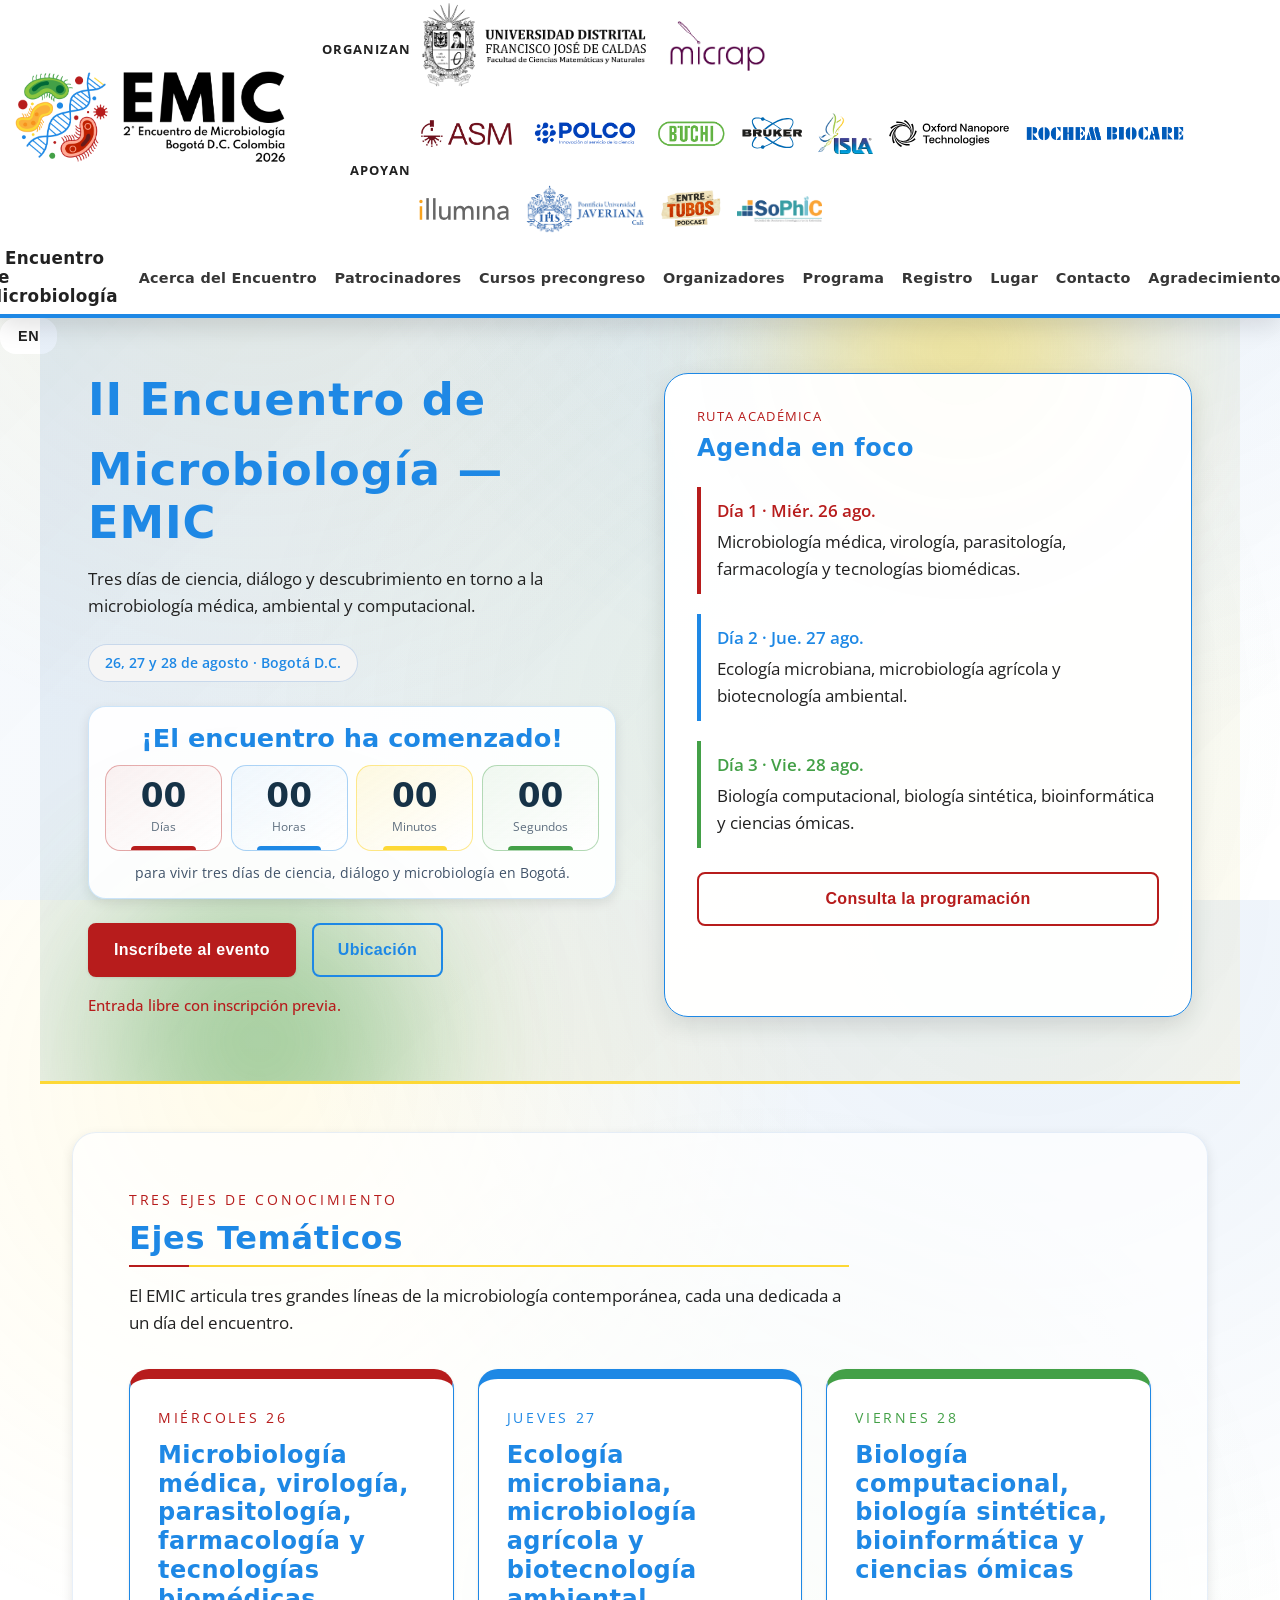
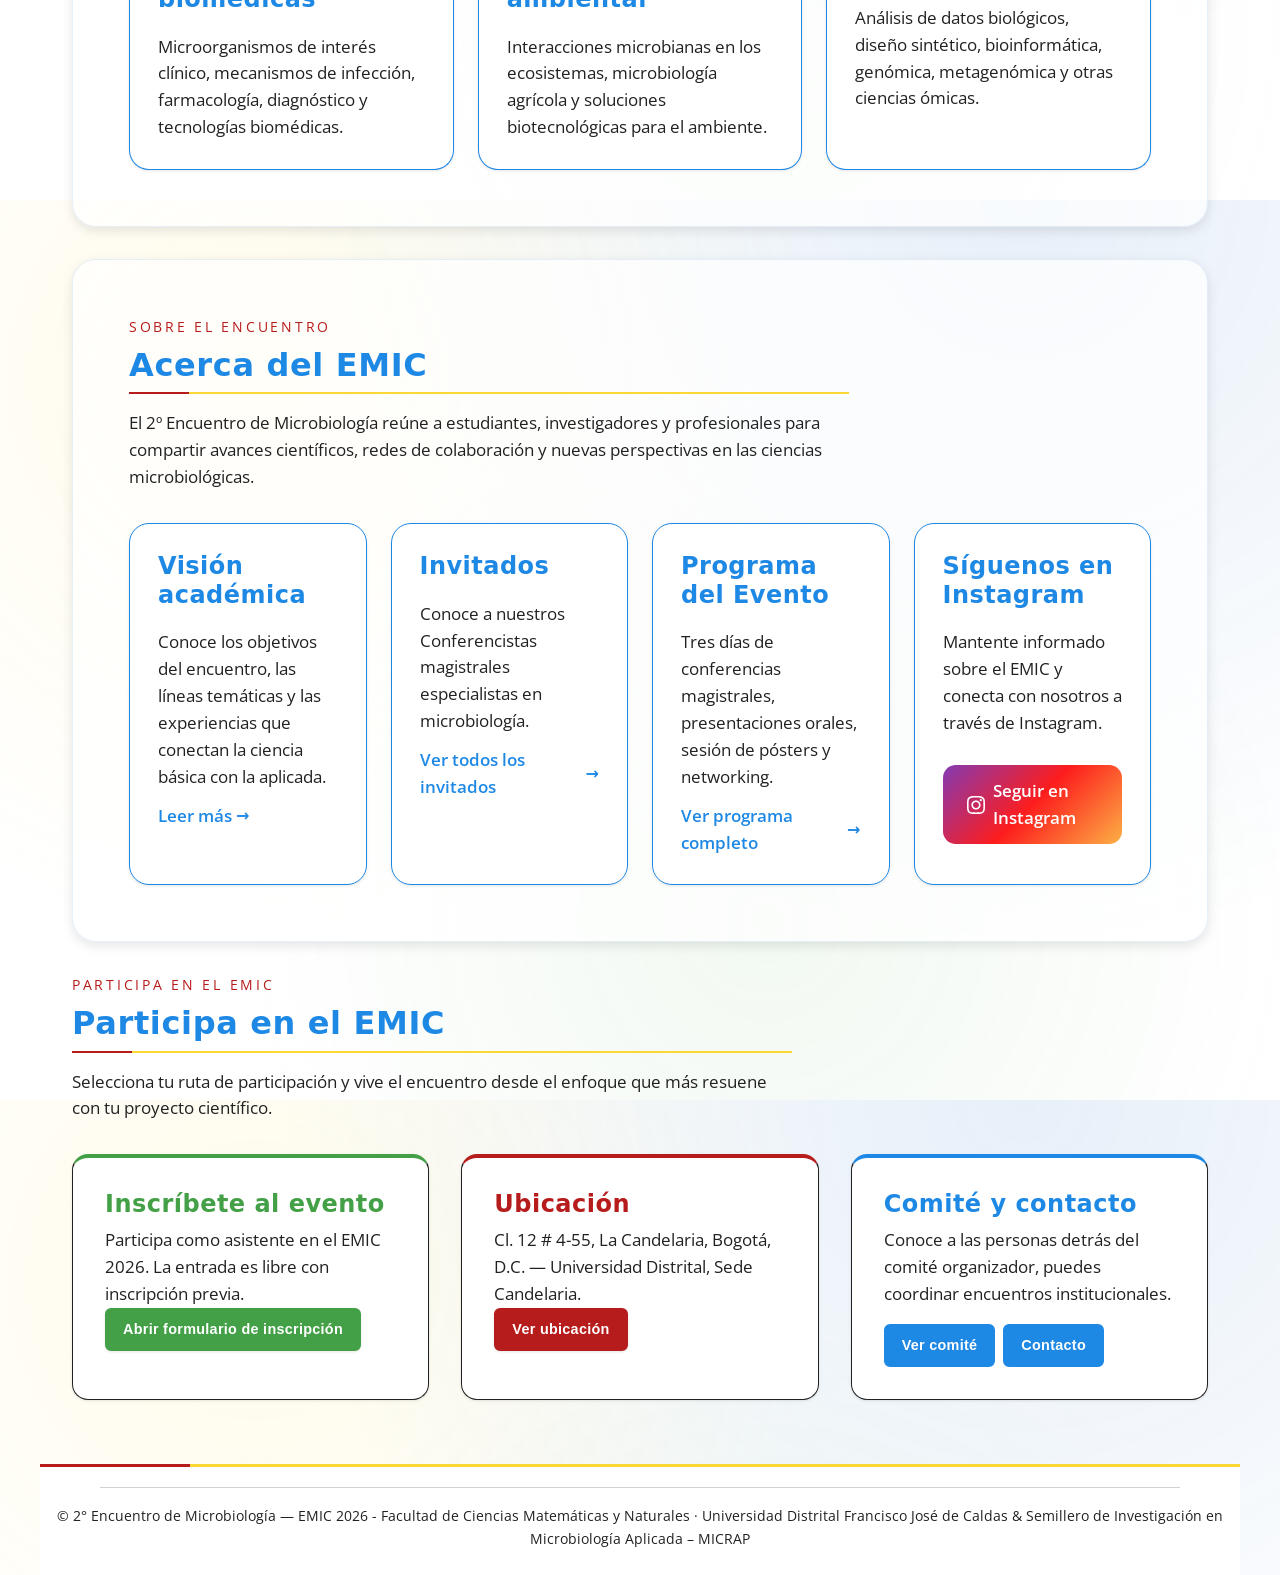
<file: docs/index.html>
<!DOCTYPE html>
<html lang="es">
  <head>
    <meta name="google-site-verification" content="OaYf68zBA-YEVvcBliMIGbYDkDjiiesUcR0h8s6vT5M" />
    <meta charset="UTF-8">
    <meta name="viewport" content="width=device-width, initial-scale=1.0">
    <title>EMIC — 2º Encuentro de Microbiología</title>
    <script async src="https://www.googletagmanager.com/gtag/js?id=G-F558G27GN5"></script>
    <script>
      window.dataLayer = window.dataLayer || [];
      function gtag(){dataLayer.push(arguments);}
      gtag('js', new Date());
      gtag('config', 'G-F558G27GN5');
    </script>

  <link rel="preconnect" href="https://fonts.googleapis.com">
  <link rel="preconnect" href="https://fonts.gstatic.com" crossorigin>
  <link href="https://fonts.googleapis.com/css2?family=Montserrat:wght@700;800&family=Open+Sans:wght@400;600&display=swap" rel="stylesheet">

  <link rel="stylesheet" href="styles.css">
  </head>
  
  <body>
    <header>
    <div class="header-logos-container header-logos-emic">

      <div class="logo-emic-box">
        <a href="https://www.instagram.com/emic.col" target="_blank" rel="noopener noreferrer"><img src="images/Emic_Black.png" alt="Logo EMIC II" class="header-logo" style="width: 300px; height: auto;"></a>
      </div>

      <div class="logos-bloques">
        <div class="logos-fila">
          <span class="logos-label">Organizan</span>
          <div class="logos-grupo">
         <a href="https://fnaturales.udistrital.edu.co" target="_blank" rel="noopener noreferrer"><img src="images/UD.png" alt="Universidad Distrital Francisco José de Caldas" class="header-logo logo-organizador" style="width: 230px ;height: auto;"></a>
         <a href="https://www.instagram.com/micrap_ud/" target="_blank" rel="noopener noreferrer"><img src="images/micrap_violet.png" alt="Logo MICRAP" class="header-logo logo-organizador" style="width: 105px ;height: auto;"></a> 
        </div>
        </div>
      <div class="logos-fila">
          <span class="logos-label">Apoyan</span>
           <div class="logos-grupo">
          <a href="https://asm.org" target="_blank" rel="noopener noreferrer"><img src="images/ASM.png" alt="American Society for Microbiology" class="header-logo logo-organizador" style="width: 95px ;height: auto;"></a>
          <a href="https://www.polco.com.co/" target="_blank" rel="noopener noreferrer"><img src="images/polco.png" alt="polco" class="header-logo logo-apoyo" style="width: 110px ;height: auto;"></a>
          <a href="https://www.polco.com.co/marcas" target="_blank" rel="noopener noreferrer"><img src="images/Buchi.png" alt="Logotipo_buchi" class="header-logo logo-apoyo" style="width: 70px ;height: auto;"></a>
          <a href="https://www.polco.com.co/marcas" target="_blank" rel="noopener noreferrer"><img src="images/bruker.svg" alt="Logotipo_bruker" class="header-logo logo-apoyo" style="width: 60px ;height: auto;"></a>
          <a href="https://islasas.com/" target="_blank" rel="noopener noreferrer"><img src="images/LOGO ISLA.png" alt="Logotipo_Isla" class="header-logo logo-apoyo" style="width: 55px ;height: auto;"></a>
          <a href="https://islasas.com/catalogo-isla/" target="_blank" rel="noopener noreferrer"><img src="images/oxfordnanopore.svg" alt="Logotipo_Oxford" class="header-logo logo-apoyo" style="width: 120px ;height: auto;"></a>
          <a href="https://www.rochembiocare.com/" target="_blank" rel="noopener noreferrer"><img src="images/Rochem.png" alt="Logotipo_RochemBiocare" class="header-logo logo-apoyo" style="width: 160px ;height: auto;"></a>
          <a href="https://www.rochembiocare.com/" target="_blank" rel="noopener noreferrer"><img src="images/illumina.svg" alt="Logotipo_illumina" class="header-logo logo-apoyo" style="width: 90px ;height: auto;"></a>
          <a href="https://www.javerianacali.edu.co/" target="_blank" rel="noopener noreferrer"><img src="images/javeriana" alt="Logotipo_Javeriana" class="header-logo logo-apoyo" style="width: 120px ;height: auto;"></a>
          <a href="https://open.spotify.com/show/5naWOFTRKINfM2EwAotxta?si=c60ed6004af44d29" target="_blank" rel="noopener noreferrer"><img src="images/Logotipo_EntreTubosPodcast.png" alt="Logotipo_EntreTubosPodcast" class="header-logo logo-apoyo" style="width: 60px ;height: auto;"></a>
          <a href="https://www.sophicol.org/" target="_blank" rel="noopener noreferrer"><img src="images/sophic.png" alt="Logotipo_sophic" class="header-logo logo-apoyo" style="width: 85px ;height: auto;"></a>

        </div>
        </div> 
      </div>
    </div>

    <nav>
      <div class="nav-brand">
        <a href="index.html"><h3 data-i18n="nav.brand">2° Encuentro de Microbiología</h3></a>
      </div>

      <div class="nav-menu" id="nav-menu">
        <ul>
          <li><a href="acerca.html" data-i18n="nav.about">Acerca</a></li>
        <!--  <li><a href="multimedia.html" data-i18n="nav.media">Medios Visuales</a></li> -->
          <li><a href="patrocinadores.html" data-i18n="nav.sponsor">Patrocinadores</a></li>
          <li><a href="cursos.html" data-i18n="nav.guests">Cursos precongreso</a></li>
          <li><a href="comite.html" data-i18n="nav.committee">Organizadores</a></li>
          <li><a href="programa.html" data-i18n="nav.program">Programa</a></li>
          <li><a href="registro.html" data-i18n="nav.register">Registro</a></li>
          <li><a href="lugar.html" data-i18n="nav.location">Lugar</a></li>
          <li><a href="contacto.html" data-i18n="nav.contact">Contacto</a></li>
          <li><a href="agradecimientos.html" data-i18n="nav.agradecimientos">Agradecimientos</a></li>
        </ul>
      </div>
      <div class="nav-toggle" id="nav-toggle">
        <span class="bar"></span><span class="bar"></span><span class="bar"></span>
      </div>
    </nav>
  </header>

    <div class="lang-toggle">
      <button class="lang-btn" id="lang-toggle" aria-label="Switch language">
        <span class="lang-code">ES</span>
      </button>
    </div>  

    <main>

      <!-- HERO -->
      <section class="hero">
        <div class="hero__glow hero__glow--one"></div>
        <div class="hero__glow hero__glow--two"></div>

        <div class="hero__grid">
          <div class="hero__content">
            <h1 data-i18n="home.hero.title">II Encuentro de</h1>
            <h1 data-i18n="home.hero.title2">Microbiología — EMIC</h1>

            <p data-i18n="home.hero.subtitle">
              Tres días de ciencia, diálogo y descubrimiento en torno a la microbiología médica, ambiental y computacional.
            </p>

            <div class="hero__chips">
              <span class="chip" data-i18n="home.hero.chip.date">26, 27 y 28 de agosto · Bogotá D.C.</span>
            </div>

            <!-- CONTADOR REGRESIVO -->
            <div class="countdown" aria-live="polite">
              <p class="countdown__title" data-i18n="home.countdown.title">Faltan solamente</p>

              <div class="countdown__grid" aria-label="Cuenta regresiva para el EMIC 2026">
                <div class="countdown__item">
                  <span class="countdown__value" id="countdown-days">00</span>
                  <span class="countdown__label" data-i18n="home.countdown.days">Días</span>
                </div>

                <div class="countdown__item">
                  <span class="countdown__value" id="countdown-hours">00</span>
                  <span class="countdown__label" data-i18n="home.countdown.hours">Horas</span>
                </div>

                <div class="countdown__item">
                  <span class="countdown__value" id="countdown-minutes">00</span>
                  <span class="countdown__label" data-i18n="home.countdown.minutes">Minutos</span>
                </div>

                <div class="countdown__item">
                  <span class="countdown__value" id="countdown-seconds">00</span>
                  <span class="countdown__label" data-i18n="home.countdown.seconds">Segundos</span>
                </div>
              </div>

              <p class="countdown__text" data-i18n="home.countdown.text">
                para vivir tres días de ciencia, diálogo y microbiología en Bogotá.
              </p>
            </div>

            <div class="cta">
              <a
                class="btn btn--primary"
                href="https://forms.cloud.microsoft/pages/responsepage.aspx?id=74gT1bBqY0OflNVmRKRZcN0ShPMvRe1CgpFfbk8jILRUQVE4VEJOMEJPSzNYQkhDTjdZU1haWFcwTS4u&amp;route=shorturl"
                target="_blank"
                rel="noopener noreferrer"
                data-i18n="home.hero.register"
              >Inscríbete al evento</a>

              <a class="btn btn--outline" href="lugar.html" data-i18n="home.hero.place">Ubicación</a>
            </div>

            <p class="hero__note" data-i18n="home.hero.note">Entrada libre con inscripción previa.</p>
          </div>

          <div class="hero__card">
            <p class="hero__card-eyebrow" data-i18n="home.hero.card.eyebrow">Ruta académica</p>
            <h3 data-i18n="home.hero.card.title">Agenda en foco</h3>

            <ul class="hero__agenda">
              <li class="agenda-day agenda-day--1">
                <span class="agenda__time" data-i18n="home.hero.card.day1.title">Día 1 · Mié. 26 ago.</span>
                <p data-i18n="home.hero.card.day1.text">
                  Microbiología médica, virología, parasitología, farmacología y tecnologías biomédicas.
                </p>
              </li>

              <li class="agenda-day agenda-day--2">
                <span class="agenda__time" data-i18n="home.hero.card.day2.title">Día 2 · Jue. 27 ago.</span>
                <p data-i18n="home.hero.card.day2.text">
                  Ecología microbiana, microbiología agrícola y biotecnología ambiental.
                </p>
              </li>

              <li class="agenda-day agenda-day--3">
                <span class="agenda__time" data-i18n="home.hero.card.day3.title">Día 3 · Vie. 28 ago.</span>
                <p data-i18n="home.hero.card.day3.text">
                  Biología computacional, biología sintética, bioinformática y ciencias ómicas.
                </p>
              </li>
            </ul>

            <a class="btn btn--outline-alt hero__link" href="programa.html" data-i18n="home.hero.card.cta">
              Consulta la programación
            </a>
          </div>
        </div>
      </section>

      <!-- EJES TEMÁTICOS -->
      <section class="section section--muted">
        <div class="section__header">
          <p class="section__eyebrow" data-i18n="home.axes.eyebrow">Tres ejes de conocimiento</p>
          <h2 data-i18n="home.axes.title">Ejes temáticos</h2>
          <p data-i18n="home.axes.text">
            El EMIC articula tres grandes líneas de la microbiología contemporánea, cada una dedicada a un día del encuentro.
          </p>
        </div>

        <div class="feature-grid">
          <div class="feature-card" style="border-top:10px solid var(--emic-red);">
            <div class="card__badge" style="color:var(--emic-red);" data-i18n="home.axes.eje1.badge">Miércoles 26</div>
            <h3 data-i18n="home.axes.eje1.title">
              Microbiología médica, virología, parasitología, farmacología y tecnologías biomédicas
            </h3>
            <p data-i18n="home.axes.eje1.text">
              Microorganismos de interés clínico, mecanismos de infección, farmacología, diagnóstico y tecnologías biomédicas.
            </p>
          </div>

          <div class="feature-card" style="border-top:10px solid var(--emic-blue);">
            <div class="card__badge" style="color:var(--emic-blue);" data-i18n="home.axes.eje2.badge">Jueves 27</div>
            <h3 data-i18n="home.axes.eje2.title">
              Ecología microbiana, microbiología agrícola y biotecnología ambiental
            </h3>
            <p data-i18n="home.axes.eje2.text">
              Interacciones microbianas en los ecosistemas, microbiología agrícola y soluciones biotecnológicas para el ambiente.
            </p>
          </div>

          <div class="feature-card" style="border-top:10px solid var(--emic-green);">
            <div class="card__badge" style="color:var(--emic-green);" data-i18n="home.axes.eje3.badge">Viernes 28</div>
            <h3 data-i18n="home.axes.eje3.title">
              Biología computacional, biología sintética, bioinformática y ciencias ómicas
            </h3>
            <p data-i18n="home.axes.eje3.text">
              Análisis de datos biológicos, diseño sintético, bioinformática, genómica, metagenómica y otras ciencias ómicas.
            </p>
          </div>
        </div>
      </section>

      <!-- ACERCA -->
      <section class="section section--muted" style="margin-top:2rem;">
        <div class="section__header">
          <p class="section__eyebrow" data-i18n="home.about.eyebrow">Sobre el encuentro</p>
          <h2 data-i18n="home.about.title">Acerca del EMIC</h2>
          <p data-i18n="home.about.text">El 2º Encuentro de Microbiología reúne a estudiantes, investigadores y profesionales para compartir avances científicos, redes de colaboración y nuevas perspectivas en las ciencias microbiológicas.</p>
        </div>
        <div class="feature-grid">
          <a class="feature-card" href="acerca.html">
            <h3 data-i18n="home.about.card1.title">Visión académica</h3>
            <p data-i18n="home.about.card1.text">Conoce los objetivos del encuentro, las líneas temáticas y las experiencias que conectan la ciencia básica con la aplicada.</p>
            <span class="feature-card__link" data-i18n="home.about.card1.link">Leer más</span>
          </a>
          <a class="feature-card" href="invitados.html">
            <h3 data-i18n="home.guests.title">Invitados</h3>
            <p data-i18n="home.guests.text">Conoce a nuestros conferencistas magistrales especialistas en microbiología.</p>
            <span class="feature-card__link" data-i18n="home.guests.view">Ver invitados</span>
          </a>
          <a class="feature-card" href="programa.html">
            <h3 data-i18n="home.program.title">Programa del Evento</h3>
            <p data-i18n="home.program.text">Tres días de conferencias magistrales, presentaciones orales, sesión de pósters y networking.</p>
            <span class="feature-card__link" data-i18n="home.program.view">Ver programa completo</span>
            </a>
        
 
    <div class="feature-card" style="cursor:default;">
            <h3 data-i18n="home.participate.instagram.title">Síguenos en Instagram</h3>
            <p data-i18n="home.participate.instagram.text">Mantente informado sobre el EMIC y conecta con nosotros a través de Instagram</p>
             <a href="https://www.instagram.com/emic.col/" target="_blank" rel="noopener noreferrer" class="instagram-btn" data-i18n="location.instagram.btn">
          <svg xmlns="http://www.w3.org/2000/svg" viewBox="0 0 24 24" aria-hidden="true">
            <path d="M12 2.163c3.204 0 3.584.012 4.85.07 3.252.148 4.771 1.691 4.919 4.919.058 1.265.069 1.645.069 4.849 0 3.205-.012 3.584-.069 4.849-.149 3.225-1.664 4.771-4.919 4.919-1.266.058-1.644.07-4.85.07-3.204 0-3.584-.012-4.849-.07-3.26-.149-4.771-1.699-4.919-4.92-.058-1.265-.07-1.644-.07-4.849 0-3.204.013-3.583.07-4.849.149-3.227 1.664-4.771 4.919-4.919 1.266-.057 1.645-.069 4.849-.069zm0-2.163c-3.259 0-3.667.014-4.947.072-4.358.2-6.78 2.618-6.98 6.98-.059 1.281-.073 1.689-.073 4.948 0 3.259.014 3.668.072 4.948.2 4.358 2.618 6.78 6.98 6.98 1.281.058 1.689.072 4.948.072 3.259 0 3.668-.014 4.948-.072 4.354-.2 6.782-2.618 6.979-6.98.059-1.28.073-1.689.073-4.948 0-3.259-.014-3.667-.072-4.947-.196-4.354-2.617-6.78-6.979-6.98-1.281-.059-1.69-.073-4.949-.073zm0 5.838c-3.403 0-6.162 2.759-6.162 6.162s2.759 6.163 6.162 6.163 6.162-2.759 6.162-6.163c0-3.403-2.759-6.162-6.162-6.162zm0 10.162c-2.209 0-4-1.79-4-4 0-2.209 1.791-4 4-4s4 1.791 4 4c0 2.21-1.791 4-4 4zm6.406-11.845c-.796 0-1.441.645-1.441 1.44s.645 1.44 1.441 1.44c.795 0 1.439-.645 1.439-1.44s-.644-1.44-1.439-1.44z"/>
          </svg>
          Seguir en Instagram
          </a>
            </div>
          </div>
      </section>

      <!-- PARTICIPA -->
      <section class="section section--participate">
        <div class="section__header">
          <p class="section__eyebrow" data-i18n="home.participate.eyebrow">Participa en el EMIC</p>
          <h2 data-i18n="home.participate.title">Participa en el EMIC</h2>
          <p data-i18n="home.participate.text">Selecciona tu ruta de participación y vive el encuentro desde el enfoque que más resuene con tu proyecto científico.</p>
        </div>

        <div class="grid grid-3">
         <div class="card card--accent" style="--color-accent: #43A047; --accent-color: #43A047; border-top: 4px solid #43A047 !important;">
            <h3 data-i18n="home.participate.registration.title" style="color: #43A047 !important;">Inscríbete al evento</h3>
            <p data-i18n="home.participate.registration.text" style="color: #212121 !important;">
              Participa como asistente en el EMIC 2026. La entrada es libre con inscripción previa.
            </p>
            <a
              class="btn btn--primary btn--sm"
              href="https://forms.cloud.microsoft/pages/responsepage.aspx?id=74gT1bBqY0OflNVmRKRZcN0ShPMvRe1CgpFfbk8jILRUQVE4VEJOMEJPSzNYQkhDTjdZU1haWFcwTS4u&amp;route=shorturl"
              target="_blank"
              rel="noopener noreferrer"
              data-i18n="home.participate.registration.more"
              style="background-color: #43A047 !important; border-color: #43A047 !important; color: white !important;"
            >Abrir formulario de inscripción</a>
          </div>

         <div class="card card--accent" style="--color-accent: #B71C1C; --accent-color: #B71C1C; border-top: 4px solid #B71C1C !important;">
            <h3 data-i18n="home.participate.location.title" style="color: #B71C1C !important;">Ubicación</h3>
            <p data-i18n="home.participate.location.text" style="color: #212121 !important;">
              Cl. 12 # 4-55, La Candelaria, Bogotá, D.C. — Universidad Distrital, Sede Candelaria.
            </p>
            <a
              class="btn btn--primary btn--sm"
              href="lugar.html"
              data-i18n="home.participate.location.view"
              style="background-color: #B71C1C !important; border-color: #B71C1C !important; color: white !important;"
            >Ver ubicación</a>
          </div>

         <div class="card card--accent" style="--color-accent: #1E88E5; --accent-color: #1E88E5; border-top: 4px solid #1E88E5 !important;">
    <h3 data-i18n="home.participate.committee.title" style="color: #1E88E5 !important;">Comité y contacto</h3>
            <p data-i18n="home.participate.committee.text" style="color: #212121 !important;" >Conoce a las personas detrás del comité organizador, puedes coordinar encuentros institucionales.</p>
            <div class="card__links">
              <a class="btn btn--outline btn--sm" href="comite.html"   data-i18n="home.participate.committee.link1"
              style="background-color: #1E88E5 !important; border-color: #1E88E5 !important; color: white !important;">
            Ver comité</a>
              <a class="btn btn--outline btn--sm" href="contacto.html" data-i18n="home.participate.committee.link2"
                          style="background-color: #1E88E5 !important; border-color: #1E88E5 !important; color: white !important;">
            Contacto</a>
            </div>
          </div>
        </div>
      </section>

    </main>

    <footer style="padding: 20px 0; text-align: center; width: 100%;">
    <hr style="border: none; border-top: 1px solid #212121; opacity: 0.2; margin: 0 auto 1rem auto; width: 90%;">
    <div style="font-family: 'Open Sans', Arial, sans-serif; color: #616161; font-size: 14px;">
      <p data-i18n="footer.copyright" style="margin: 5px 0;">© 2° Encuentro de Microbiología — EMIC 2026 -Facultad de Ciencias Matemáticas y Naturales · Universidad Distrital Francisco José de Caldas & Semillero de Investigación en Microbiología Aplicada – MICRAP</p>
    </div>
  </footer>

    <script>
      const translations = {
        es: {
          'nav.brand': 'II Encuentro de Microbiología',
          'nav.about': 'Acerca del Encuentro',
          'nav.media': 'Medios Visuales',
          'nav.sponsor': 'Patrocinadores',
          'nav.guests': 'Cursos precongreso',
          'nav.program': 'Programa',
          'nav.register': 'Registro',
          'nav.location': 'Lugar',
          'nav.committee': 'Organizadores',
          'nav.contact': 'Contacto',
          'nav.agradecimientos': 'Agradecimientos',
          
          'home.hero.title': ' II Encuentro de',
          'home.hero.title2': 'Microbiología — EMIC',
          'home.hero.subtitle': 'Tres días de ciencia, diálogo y descubrimiento en torno a la microbiología médica, ambiental y computacional.',
          'home.hero.chip.date': '26, 27 y 28 de agosto · Bogotá D.C.',
          'home.hero.chip.orgs': 'EMIC · Encuentro de Microbiología',
          'home.countdown.title': 'Faltan solamente',
          'home.countdown.started': '¡El encuentro ha comenzado!',
          'home.countdown.days': 'Días',
          'home.countdown.hours': 'Horas',
          'home.countdown.minutes': 'Minutos',
          'home.countdown.seconds': 'Segundos',
          'home.countdown.text': 'para vivir tres días de ciencia, diálogo y microbiología en Bogotá.',
          'home.hero.stat1.value': '+12', 'home.hero.stat1.label': 'Ponencias magistrales',
          'home.hero.stat2.value': '+20', 'home.hero.stat2.label': 'Ponencias orales',
          'home.hero.stat3.value': '03', 'home.hero.stat3.label': 'Sesiones de póster, una por eje',
          'home.hero.card.eyebrow': 'Ruta académica',
          'home.hero.card.title': 'Agenda en foco',
          'home.hero.card.day1.title': 'Día 1 · Miér. 26 ago.',
          'home.hero.card.day1.text': 'Microbiología médica, virología, parasitología, farmacología y tecnologías biomédicas.',
          'home.hero.card.day2.title': 'Día 2 · Jue. 27 ago.',
          'home.hero.card.day2.text': 'Ecología microbiana, microbiología agrícola y biotecnología ambiental.',
          'home.hero.card.day3.title': 'Día 3 · Vie. 28 ago.',
          'home.hero.card.day3.text': 'Biología computacional, biología sintética, bioinformática y ciencias ómicas.',
          'home.hero.card.cta': 'Consulta la programación',
          'home.hero.register': 'Inscríbete al evento',
          'home.hero.program': 'Ver programa',
          'home.hero.place': 'Ubicación',
          'home.hero.note': 'Entrada libre con inscripción previa.',
          'home.axes.eyebrow': 'Tres ejes de conocimiento',
          'home.axes.title': 'Ejes Temáticos',
          'home.axes.text': 'El EMIC articula tres grandes líneas de la microbiología contemporánea, cada una dedicada a un día del encuentro.',
          'home.axes.eje1.badge': 'Miércoles 26',
          'home.axes.eje1.title': 'Microbiología médica, virología, parasitología, farmacología y tecnologías biomédicas',
          'home.axes.eje1.text': 'Microorganismos de interés clínico, mecanismos de infección, farmacología, diagnóstico y tecnologías biomédicas.',
          'home.axes.eje2.badge': 'Jueves 27',
          'home.axes.eje2.title': 'Ecología microbiana, microbiología agrícola y biotecnología ambiental',
          'home.axes.eje2.text': 'Interacciones microbianas en los ecosistemas, microbiología agrícola y soluciones biotecnológicas para el ambiente.',
          'home.axes.eje3.badge': 'Viernes 28',
          'home.axes.eje3.title': 'Biología computacional, biología sintética, bioinformática y ciencias ómicas',
          'home.axes.eje3.text': 'Análisis de datos biológicos, diseño sintético, bioinformática, genómica, metagenómica y otras ciencias ómicas.',
          'home.about.eyebrow': 'Sobre el encuentro',
          'home.about.title': 'Acerca del EMIC',
          'home.about.text': 'El 2º Encuentro de Microbiología reúne a estudiantes, investigadores y profesionales para compartir avances científicos, redes de colaboración y nuevas perspectivas en las ciencias microbiológicas.',
          'home.about.card1.title': 'Visión académica',
          'home.about.card1.text': 'Conoce los objetivos del encuentro, las líneas temáticas y las experiencias que conectan la ciencia básica con la aplicada.',
          'home.about.card1.link': 'Leer más',
          'home.guests.title': 'Invitados',
          'home.guests.text': 'Conoce a nuestros Conferencistas magistrales especialistas en microbiología.',
          'home.guests.view': 'Ver todos los invitados',
          'home.program.title': 'Programa del Evento',
          'home.program.text': 'Tres días de conferencias magistrales, presentaciones orales, sesión de pósters y networking.',
          'home.program.view': 'Ver programa completo',
          'home.participate.instagram.title': 'Síguenos en Instagram',
          'home.participate.instagram.text': 'Mantente informado sobre el EMIC y conecta con nosotros a través de Instagram.',
          'home.location.instagram.btn': 'Seguir en Instagram',
          
          'home.participate.eyebrow': 'Participa en el EMIC',
          'home.participate.title': 'Participa en el EMIC',


          'home.participate.text': 'Selecciona tu ruta de participación y vive el encuentro desde el enfoque que más resuene con tu proyecto científico.',
          'home.participate.registration.title': 'Inscríbete al evento',
          'home.participate.registration.text': 'Participa como asistente en el EMIC 2026. La entrada es libre con inscripción previa.',
          'home.participate.registration.more': 'Abrir formulario de inscripción',
          'home.participate.location.title': 'Ubicación',
          'home.participate.location.text': 'Cl. 12 # 4-55, La Candelaria, Bogotá, D.C. — Universidad Distrital, Sede Candelaria.',
          'home.participate.location.view': 'Ver ubicación',
          'home.participate.committee.title': 'Comité y contacto',
          'home.participate.committee.text': 'Conoce a las personas detrás del comité organizador, puedes coordinar encuentros institucionales.',
          'home.participate.committee.link1': 'Ver comité',
          'home.participate.committee.link2': 'Contacto',
         'footer.copyright':  '© 2° Encuentro de Microbiología — EMIC 2026 - Facultad de Ciencias Matemáticas y Naturales · Universidad Distrital Francisco José de Caldas & Semillero de Investigación en Microbiología Aplicada – MICRAP',
        },
        en: {
          'nav.brand':     '2° Microbiology Meeting',
        'nav.about':       'About the Meeting',
        'nav.media':       'Visual Media',
        'nav.sponsor':     'Sponsors',
        'nav.guests':      'pre-congress courses',
        'nav.program':     'Program',
        'nav.register':    'Registration',
        'nav.location':    'Location',
        'nav.committee':   'Organizers',
        'nav.contact':     'Contact',
        'nav.agradecimientos': 'Acknowledgments',

          'home.hero.title': '2nd Microbiology',
          'home.hero.title2': 'Meeting — EMIC',
          'home.hero.subtitle': 'Three days of science, dialogue and discovery around medical, environmental and computational microbiology.',
          'home.hero.chip.date': 'August 26, 27 & 28 · Bogotá D.C.',
          'home.hero.chip.orgs': 'EMIC · Microbiology Meeting',
          'home.countdown.title': 'Time remaining',
          'home.countdown.started': 'The meeting has begun!',
          'home.countdown.days': 'Days',
          'home.countdown.hours': 'Hours',
          'home.countdown.minutes': 'Minutes',
          'home.countdown.seconds': 'Seconds',
          'home.countdown.text': 'until three days of science, dialogue and microbiology in Bogotá.',
          'home.hero.stat1.value': '+12', 'home.hero.stat1.label': 'Keynote presentations',
          'home.hero.stat2.value': '+20', 'home.hero.stat2.label': 'Oral presentations',
          'home.hero.stat3.value': '03', 'home.hero.stat3.label': 'Poster sessions, one per track',
          'home.hero.card.eyebrow': 'Academic track',
          'home.hero.card.title': 'Agenda highlights',
          'home.hero.card.day1.title': 'Day 1 · Wed. Aug. 26',
          'home.hero.card.day1.text': 'Medical microbiology, virology, parasitology, pharmacology and biomedical technologies.',
          'home.hero.card.day2.title': 'Day 2 · Thu. Aug. 27',
          'home.hero.card.day2.text': 'Microbial ecology, agricultural microbiology and environmental biotechnology.',
          'home.hero.card.day3.title': 'Day 3 · Fri. Aug. 28',
          'home.hero.card.day3.text': 'Computational biology, synthetic biology, bioinformatics and omics sciences.',
          'home.hero.card.cta': 'View the program',
          'home.hero.register': 'Register for the event',
          'home.hero.program': 'View program',
          'home.hero.place': 'Location',
          'home.hero.note': 'Free admission with prior registration.',
          'home.axes.eyebrow': 'Three areas of knowledge',
          'home.axes.title': 'Thematic Tracks',
          'home.axes.text': 'EMIC brings together three major lines of contemporary microbiology, each dedicated to one day of the meeting.',
          'home.axes.eje1.badge': 'Wednesday 26',
          'home.axes.eje1.title': 'Medical microbiology, virology, parasitology, pharmacology and biomedical technologies',
          'home.axes.eje1.text': 'Clinically relevant microorganisms, infection mechanisms, pharmacology, diagnostics and biomedical technologies.',
          'home.axes.eje2.badge': 'Thursday 27',
          'home.axes.eje2.title': 'Microbial ecology, agricultural microbiology and environmental biotechnology',
          'home.axes.eje2.text': 'Microbial interactions in ecosystems, agricultural microbiology and biotechnological solutions for the environment.',
          'home.axes.eje3.badge': 'Friday 28',
          'home.axes.eje3.title': 'Computational biology, synthetic biology, bioinformatics and omics sciences',
          'home.axes.eje3.text': 'Biological data analysis, synthetic design, bioinformatics, genomics, metagenomics and other omics sciences.',
          'home.about.eyebrow': 'About the meeting',
          'home.about.title': 'About EMIC',
          'home.about.text': 'The 2nd Microbiology Meeting brings together students, researchers and professionals to share advances, networks and new perspectives in microbiological sciences.',
          'home.about.card1.title': 'Academic vision',
          'home.about.card1.text': 'Learn about the meeting objectives, thematic tracks and experiences connecting basic and applied science.',
          'home.about.card1.link': 'Read more',
          'home.guests.title': 'Guests',
          'home.guests.text': 'Meet our keynote speakers, who are specialists in microbiology.',
          'home.guests.view': 'View all guests',
          'home.program.title': 'Event Program',
          'home.program.text': 'Three days of keynote lectures, oral presentations, poster sessions and networking.',
          'home.program.view': 'View full program',

          'home.participate.instagram.title': 'Follow us on Instagram',
          'home.participate.instagram.text': 'Stay informed about EMIC and connect with us on Instagram.',
          'home.location.instagram.btn': 'Follow on Instagram',

          'home.participate.text': 'Choose your participation path and experience the meeting from the perspective that best resonates with your scientific project.',
          'home.participate.registration.title': 'Register for the event',
          'home.participate.registration.text': 'Attend EMIC 2026 free of charge with prior registration.',
          'home.participate.registration.more': 'Open registration form',
          'home.participate.location.title': 'Location',
          'home.participate.location.text': 'Cl. 12 # 4-55, La Candelaria, Bogotá, D.C. — Universidad Distrital, Candelaria Campus.',
          'home.participate.location.view': 'View location',
          'home.participate.committee.title': 'Committee and Contact',
          'home.participate.committee.text': 'Meet the people behind the organizing committee and coordinate institutional meetings.',
          'home.participate.committee.link1': 'View committee',
          'home.participate.committee.link2': 'Contact',
          'footer.copyright': '© 2nd Microbiology Meeting — EMIC 2026 - Facultad de Ciencias Matemáticas y Naturales · Universidad Distrital Francisco José de Caldas & Semillero de Investigación en Microbiología Aplicada – MICRAP',
        }
      };

      // Inicio del EMIC: 26 de agosto de 2026 a las 8:00 a. m., hora de Bogotá.
      // Para cambiar la hora, modifica únicamente esta fecha ISO.
      const EVENT_START = new Date('2026-08-26T08:00:00-05:00').getTime();
      let countdownTimer = null;

      function updateCountdown() {
        const distance = EVENT_START - Date.now();
        const remaining = Math.max(0, distance);

        const days = Math.floor(remaining / (1000 * 60 * 60 * 24));
        const hours = Math.floor((remaining / (1000 * 60 * 60)) % 24);
        const minutes = Math.floor((remaining / (1000 * 60)) % 60);
        const seconds = Math.floor((remaining / 1000) % 60);

        const values = {
          'countdown-days': days,
          'countdown-hours': hours,
          'countdown-minutes': minutes,
          'countdown-seconds': seconds
        };

        Object.entries(values).forEach(([id, value]) => {
          const element = document.getElementById(id);
          if (element) element.textContent = String(value).padStart(2, '0');
        });

        const title = document.querySelector('[data-i18n="home.countdown.title"]');
        if (title && distance <= 0) {
          title.textContent = translations[currentLang]?.['home.countdown.started'] || '¡El encuentro ha comenzado!';
        }

        if (distance <= 0 && countdownTimer) {
          clearInterval(countdownTimer);
          countdownTimer = null;
        }
      }

      function getSavedLanguage() {
        try {
          return localStorage.getItem('lang') || 'es';
        } catch (error) {
          return 'es';
        }
      }

      function saveLanguage(lang) {
        try {
          localStorage.setItem('lang', lang);
        } catch (error) {
          // La traducción sigue funcionando aunque el navegador bloquee localStorage.
        }
      }

      let currentLang = getSavedLanguage();
    document.documentElement.lang = currentLang;

    function translate(lang) {
      const elements = document.querySelectorAll('[data-i18n]');
      elements.forEach(element => {
        const key = element.getAttribute('data-i18n');
        if (translations[lang] && translations[lang][key]) {
          element.innerHTML = translations[lang][key];
        }
      });

      const langBtn = document.getElementById('lang-toggle');
      if (langBtn) {
        const langCode = langBtn.querySelector('.lang-code');
        if (langCode) langCode.textContent = lang === 'es' ? 'EN' : 'ES';
      }

      document.documentElement.lang = lang;
      saveLanguage(lang);
      updateCountdown();
    }

    translate(currentLang);
    countdownTimer = window.setInterval(updateCountdown, 1000);

    const langToggle = document.getElementById('lang-toggle');
    if (langToggle) {
      langToggle.addEventListener('click', () => {
        currentLang = currentLang === 'es' ? 'en' : 'es';
        translate(currentLang);
      });
    }

    const navToggle = document.getElementById('nav-toggle');
    const navMenu = document.getElementById('nav-menu');

    if (navToggle && navMenu) {
      navToggle.addEventListener('click', () => {
        navMenu.classList.toggle('active');
        navToggle.classList.toggle('active');
      });
    }

    document.querySelectorAll('.nav-menu a').forEach(link => {
      link.addEventListener('click', () => {
        if (navMenu) navMenu.classList.remove('active');
        if (navToggle) navToggle.classList.remove('active');
      });
    });

    document.addEventListener('click', (e) => {
      if (navMenu && navToggle && !navMenu.contains(e.target) && !navToggle.contains(e.target) && (!langToggle || !langToggle.contains(e.target))) {
        navMenu.classList.remove('active');
        navToggle.classList.remove('active');
      }
    });
    document.querySelectorAll('.agenda-day').forEach(day => {
  day.addEventListener('click', () => {
    document.querySelectorAll('.agenda-day').forEach(item => {
      item.classList.remove('is-selected');
    });

    day.classList.add('is-selected');
  });
});
    </script>
  </body>
</file>
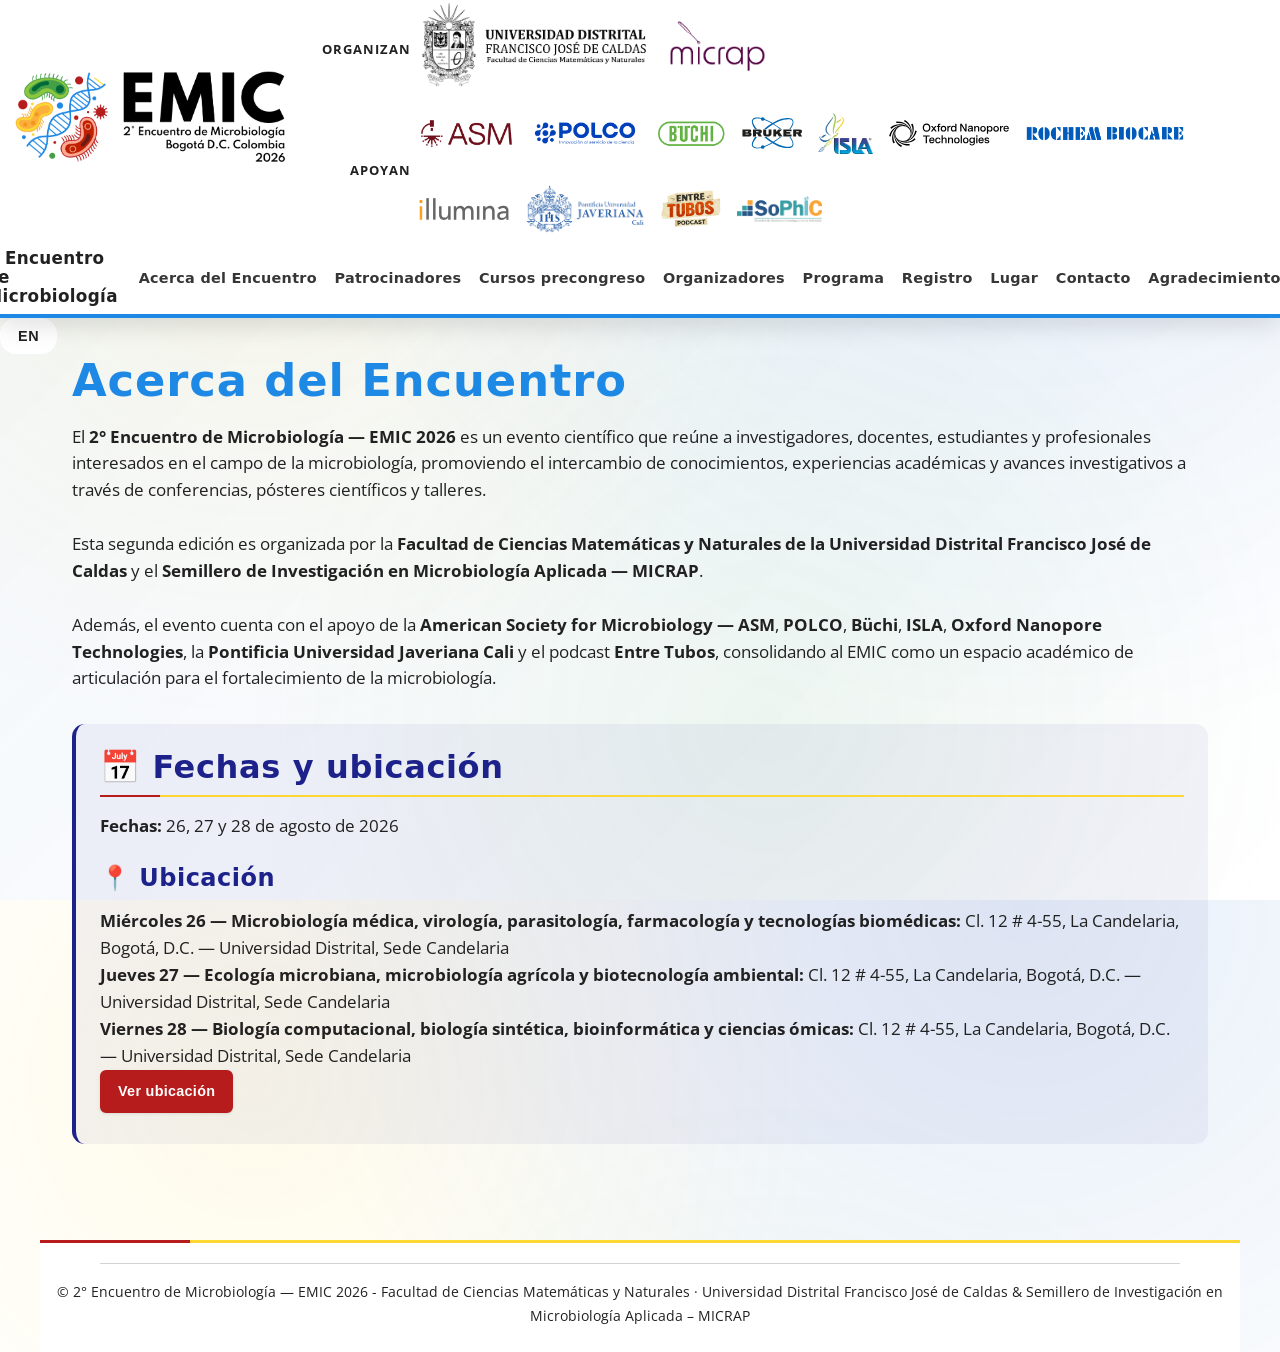
<file: docs/acerca.html>
<!DOCTYPE html>
<html lang="es">
<head>
  <meta charset="UTF-8">
  <meta name="viewport" content="width=device-width, initial-scale=1.0">
  <title>Acerca — 2º Encuentro de Microbiología</title>
  <script async src="https://www.googletagmanager.com/gtag/js?id=G-F558G27GN5"></script>
  <script>
    window.dataLayer = window.dataLayer || [];
    function gtag(){dataLayer.push(arguments);}
    gtag('js', new Date());
    gtag('config', 'G-F558G27GN5');
  </script>

  <link rel="preconnect" href="https://fonts.googleapis.com">
  <link rel="preconnect" href="https://fonts.gstatic.com" crossorigin>
  <link href="https://fonts.googleapis.com/css2?family=Montserrat:wght@700;800&family=Open+Sans:wght@400;600&display=swap" rel="stylesheet">

  <link rel="stylesheet" href="styles.css">
</head>

<body>
    <header>
    <div class="header-logos-container header-logos-emic">

      <div class="logo-emic-box">
        <a href="https://www.instagram.com/emic.col" target="_blank" rel="noopener noreferrer"><img src="images/Emic_Black.png" alt="Logo EMIC II" class="header-logo" style="width: 300px; height: auto;"></a>
      </div>

      <div class="logos-bloques">
        <div class="logos-fila">
          <span class="logos-label">Organizan</span>
          <div class="logos-grupo">
         <a href="https://fnaturales.udistrital.edu.co" target="_blank" rel="noopener noreferrer"><img src="images/UD.png" alt="Universidad Distrital Francisco José de Caldas" class="header-logo logo-organizador" style="width: 230px ;height: auto;"></a>
         <a href="https://www.instagram.com/micrap_ud/" target="_blank" rel="noopener noreferrer"><img src="images/micrap_violet.png" alt="Logo MICRAP" class="header-logo logo-organizador" style="width: 105px ;height: auto;"></a> 
        </div>
        </div>
      <div class="logos-fila">
          <span class="logos-label">Apoyan</span>
          <div class="logos-grupo">
          <a href="https://asm.org" target="_blank" rel="noopener noreferrer"><img src="images/ASM.png" alt="American Society for Microbiology" class="header-logo logo-organizador" style="width: 95px ;height: auto;"></a>
          <a href="https://www.polco.com.co/" target="_blank" rel="noopener noreferrer"><img src="images/polco.png" alt="polco" class="header-logo logo-apoyo" style="width: 110px ;height: auto;"></a>
          <a href="https://www.polco.com.co/marcas" target="_blank" rel="noopener noreferrer"><img src="images/Buchi.png" alt="Logotipo_buchi" class="header-logo logo-apoyo" style="width: 70px ;height: auto;"></a>
          <a href="https://www.polco.com.co/marcas" target="_blank" rel="noopener noreferrer"><img src="images/bruker.svg" alt="Logotipo_bruker" class="header-logo logo-apoyo" style="width: 60px ;height: auto;"></a>
          <a href="https://islasas.com/" target="_blank" rel="noopener noreferrer"><img src="images/LOGO ISLA.png" alt="Logotipo_Isla" class="header-logo logo-apoyo" style="width: 55px ;height: auto;"></a>
          <a href="https://islasas.com/catalogo-isla/" target="_blank" rel="noopener noreferrer"><img src="images/oxfordnanopore.svg" alt="Logotipo_Oxford" class="header-logo logo-apoyo" style="width: 120px ;height: auto;"></a>
          <a href="https://www.rochembiocare.com/" target="_blank" rel="noopener noreferrer"><img src="images/Rochem.png" alt="Logotipo_RochemBiocare" class="header-logo logo-apoyo" style="width: 160px ;height: auto;"></a>
          <a href="https://www.rochembiocare.com/" target="_blank" rel="noopener noreferrer"><img src="images/illumina.svg" alt="Logotipo_illumina" class="header-logo logo-apoyo" style="width: 90px ;height: auto;"></a>
          <a href="https://www.javerianacali.edu.co/" target="_blank" rel="noopener noreferrer"><img src="images/javeriana" alt="Logotipo_Javeriana" class="header-logo logo-apoyo" style="width: 120px ;height: auto;"></a>
          <a href="https://open.spotify.com/show/5naWOFTRKINfM2EwAotxta?si=c60ed6004af44d29" target="_blank" rel="noopener noreferrer"><img src="images/Logotipo_EntreTubosPodcast.png" alt="Logotipo_EntreTubosPodcast" class="header-logo logo-apoyo" style="width: 60px ;height: auto;"></a>
          <a href="https://www.sophicol.org/" target="_blank" rel="noopener noreferrer"><img src="images/sophic.png" alt="Logotipo_sophic" class="header-logo logo-apoyo" style="width: 85px ;height: auto;"></a>

        </div>
        </div> 
      </div>
    </div>


    <nav>
      <div class="nav-brand">
        <a href="index.html"><h3 data-i18n="nav.brand">2° Encuentro de Microbiología</h3></a>
      </div>

      <div class="nav-menu" id="nav-menu">
        <ul>
          <li><a href="acerca.html" data-i18n="nav.about">Acerca</a></li>
        <!--  <li><a href="multimedia.html" data-i18n="nav.media">Medios Visuales</a></li> -->
          <li><a href="patrocinadores.html" data-i18n="nav.sponsor">Patrocinadores</a></li>
          <li><a href="cursos.html" data-i18n="nav.guests">Cursos precongreso</a></li>
          <li><a href="comite.html" data-i18n="nav.committee">Organizadores</a></li>
          <li><a href="programa.html" data-i18n="nav.program">Programa</a></li>
          <li><a href="registro.html" data-i18n="nav.register">Registro</a></li>
          <li><a href="lugar.html" data-i18n="nav.location">Lugar</a></li>
          <li><a href="contacto.html" data-i18n="nav.contact">Contacto</a></li>
          <li><a href="agradecimientos.html" data-i18n="nav.agradecimientos">Agradecimientos</a></li>
        </ul>
      </div>
      <div class="nav-toggle" id="nav-toggle">
        <span class="bar"></span><span class="bar"></span><span class="bar"></span>
      </div>
    </nav>
  </header>

<div class="lang-toggle">
      <button class="lang-btn" id="lang-toggle" aria-label="Switch language">
        <span class="lang-code">ES</span>
      </button>
    </div>  

  <main>
    <section>
      <h1 data-i18n="about.title">Acerca del Encuentro</h1>
      <section id="acerca-emic">
  

  <p data-i18n="about.intro1">
    El <strong>2° Encuentro de Microbiología — EMIC 2026</strong> es un evento
    científico que reúne a investigadores, docentes, estudiantes y profesionales
    interesados en el campo de la microbiología, promoviendo el intercambio de
    conocimientos, experiencias académicas y avances investigativos a través de
    conferencias, pósteres científicos y talleres.
  </p>
<br>
  <p data-i18n="about.intro2">
    Esta segunda edición es organizada por la
    <strong>Facultad de Ciencias Matemáticas y Naturales de la Universidad Distrital Francisco José de Caldas</strong>
    y el <strong>Semillero de Investigación en Microbiología Aplicada — MICRAP</strong>.
  </p>
<br>
  <p data-i18n="about.intro3">
    Además, el evento cuenta con el apoyo de la
    <strong>American Society for Microbiology — ASM</strong>,
    <strong>POLCO</strong>, <strong>Büchi</strong>, <strong>ISLA</strong>,
    <strong>Oxford Nanopore Technologies</strong>, la
    <strong>Pontificia Universidad Javeriana Cali</strong> y el podcast
    <strong>Entre Tubos</strong>, consolidando al EMIC como un espacio académico
    de articulación para el fortalecimiento de la microbiología.
  </p>

</section>
      <div style="margin: 2rem 0; padding: 1.5rem; background: rgba(29, 34, 139, 0.05); border-radius: 0.8rem; border-left: 4px solid #1d228b;">
        <h2 style="margin-top: 0; color: #1d228b;" data-i18n="about.timeline.title">📅 Fechas y ubicación</h2>
        <p>
          <strong data-i18n="about.dates.label">Fechas:</strong>
          <span data-i18n="about.dates.value">26, 27 y 28 de agosto de 2026</span>
        </p>

        <h3 style="margin-top: 1.5rem; color: #1d228b;" data-i18n="about.locations.title">📍 Ubicación</h3>
        <div style="margin-top: 1rem;">
          <p>
            <strong data-i18n="about.day1.label">Miércoles 26 — Microbiología médica, virología, parasitología, farmacología y tecnologías biomédicas:</strong>
            <span data-i18n="about.day1.value">Cl. 12 # 4-55, La Candelaria, Bogotá, D.C. — Universidad Distrital, Sede Candelaria</span>
          </p>
          <p>
            <strong data-i18n="about.day2.label">Jueves 27 — Ecología microbiana, microbiología agrícola y biotecnología ambiental:</strong>
            <span data-i18n="about.day2.value">Cl. 12 # 4-55, La Candelaria, Bogotá, D.C. — Universidad Distrital, Sede Candelaria</span>
          </p>
           <p>
            <strong data-i18n="about.day3.label">Viernes 28 — Biología computacional, biología sintética, bioinformática y ciencias ómicas:</strong>
            <span data-i18n="about.day3.value">Cl. 12 # 4-55, La Candelaria, Bogotá, D.C. — Universidad Distrital, Sede Candelaria</span>
          </p>
         <div>
            <a class="btn btn--primary btn--sm" href="lugar.html" 
            data-i18n="home.participate.location.view" style="color: #fff !important;"> Ver ubicación
          </a>
          </div>

        </div>
      </div>

    </section>
  </main>

  <footer style="padding: 20px 0; text-align: center; width: 100%;">
    <hr style="border: none; border-top: 1px solid #212121; opacity: 0.2; margin: 0 auto 1rem auto; width: 90%;">
    <div style="font-family: 'Open Sans', Arial, sans-serif; color: #616161; font-size: 14px;">
      <p data-i18n="footer.copyright" style="margin: 5px 0;">© 2° Encuentro de Microbiología — EMIC 2026 - Facultad de Ciencias Matemáticas y Naturales · Universidad Distrital Francisco José de Caldas & Semillero de Investigación en Microbiología Aplicada — MICRAP</p>
    </div>
  </footer>

  <script>
    // Language translations
    const translations = {
      es: {
        'nav.brand': 'II Encuentro de Microbiología',
        'nav.about': 'Acerca del Encuentro',
        'nav.media': 'Medios Visuales',
        'nav.sponsor': 'Patrocinadores',
        'nav.guests': 'Cursos precongreso',
        'nav.program': 'Programa',
        'nav.register': 'Registro',
        'nav.location': 'Lugar',
        'nav.committee': 'Organizadores',
        'nav.contact': 'Contacto',
        'nav.agradecimientos': 'Agradecimientos',
        'footer.developed': 'Desarrollado por el Semillero MICRAP',
        'about.title': 'Acerca del Encuentro',
        'home.hero.title': ' II Encuentro de',
          'home.hero.title2': 'Microbiología — EMIC',
        'about.intro1': 'El <strong>2° Encuentro de Microbiología — EMIC 2026</strong> es un evento científico que reúne a investigadores, docentes, estudiantes y profesionales interesados en el campo de la microbiología, promoviendo el intercambio de conocimientos, experiencias académicas y avances investigativos a través de conferencias, pósteres científicos y talleres.',
        'about.intro2': 'Esta segunda edición es organizada por la <strong>Facultad de Ciencias Matemáticas y Naturales de la Universidad Distrital Francisco José de Caldas</strong> y el <strong>Semillero de Investigación en Microbiología Aplicada — MICRAP</strong>.',
        'about.intro3': 'Además, el evento cuenta con el apoyo de la <strong>American Society for Microbiology — ASM</strong>, <strong>POLCO</strong>, <strong>Büchi</strong>, <strong>ISLA</strong>, <strong>Oxford Nanopore Technologies</strong>, la <strong>Pontificia Universidad Javeriana Cali</strong> y el podcast <strong>Entre Tubos</strong>, consolidando al EMIC como un espacio académico de articulación para el fortalecimiento de la microbiología.',
        'about.organizers.label': 'Organizan:',
        'about.organizers.value': 'Facultad de Ciencias Matemáticas y Naturales de la Universidad Distrital Francisco José de Caldas y Semillero de Investigación en Microbiología Aplicada — MICRAP',
        'about.timeline.title': '📅 Fechas y ubicación',
        'about.dates.label': 'Fechas:',
        'about.dates.value': '26, 27 y 28 de agosto de 2026',
        'about.locations.title': '📍 Ubicación',
        'about.day1.label': 'Miércoles 26 — Microbiología médica, virología, parasitología, farmacología y tecnologías biomédicas:',
        'about.day1.value': 'Cl. 12 # 4-55, La Candelaria, Bogotá, D.C. — Universidad Distrital, Sede Candelaria',
        'about.day2.label': 'Jueves 27 — Ecología microbiana, microbiología agrícola y biotecnología ambiental:',
        'about.day2.value': 'Cl. 12 # 4-55, La Candelaria, Bogotá, D.C. — Universidad Distrital, Sede Candelaria',
        'about.day3.label': 'Viernes 28 — Biología computacional, biología sintética, bioinformática y ciencias ómicas:',
        'about.day3.value': 'Cl. 12 # 4-55, La Candelaria, Bogotá, D.C. — Universidad Distrital, Sede Candelaria',
        'home.participate.location.view': 'Ver ubicación',

         'footer.copyright':  '© 2° Encuentro de Microbiología — EMIC 2026 - Facultad de Ciencias Matemáticas y Naturales · Universidad Distrital Francisco José de Caldas & Semillero de Investigación en Microbiología Aplicada – MICRAP',
       },
      en: {
        'nav.brand': '2nd Microbiology Meeting',
        'nav.about': 'About the meeting',
        'nav.media': 'Visual Media',
        'nav.sponsor': 'Sponsors',
        'nav.guests': 'pre-congress courses',
        'nav.program': 'Program',
        'nav.register': 'Registration',
        'nav.location': 'Location',
        'nav.committee': 'Organizers',
        'nav.contact': 'Contact',
        'nav.agradecimientos': 'Acknowledgments',

        'footer.developed': 'Developed by the Organizing Committee',
        'about.title': 'About the meeting',
        'about.intro1': 'The <strong>2nd Microbiology Meeting — EMIC 2026</strong> is a scientific event that brings together researchers, professors, students, and professionals interested in the field of microbiology, promoting the exchange of knowledge, academic experiences, and research advances through conferences, scientific posters, and workshops.',
        'about.intro2': 'This second edition is organized by the <strong>Faculty of Mathematical and Natural Sciences at Universidad Distrital Francisco José de Caldas</strong> and the <strong>Applied Microbiology Research Group — MICRAP</strong>.',
        'about.intro3': 'The event is also supported by the <strong>American Society for Microbiology — ASM</strong>, <strong>POLCO</strong>, <strong>Büchi</strong>, <strong>ISLA</strong>, <strong>Oxford Nanopore Technologies</strong>, <strong>Pontificia Universidad Javeriana Cali</strong>, and the <strong>Entre Tubos</strong> podcast, strengthening EMIC as a space for academic collaboration in microbiology.',
        'about.organizers.label': 'Organized by:',
        'about.organizers.value': 'Faculty of Mathematical and Natural Sciences at Universidad Distrital Francisco José de Caldas and the Applied Microbiology Research Group — MICRAP',
        'about.timeline.title': '📅 Dates and location',
        'about.dates.label': 'Dates:',
        'about.dates.value': 'August 26, 27 and 28, 2026',
        'about.locations.title': '📍 Location',
        'about.day1.label': 'Wednesday 26 — Medical microbiology, virology, parasitology, pharmacology and biomedical technologies:',
        'about.day1.value': 'Cl. 12 # 4-55, La Candelaria, Bogotá, D.C. — Universidad Distrital, Candelaria Campus',
        'about.day2.label': 'Thursday 27 — Microbial ecology, agricultural microbiology and environmental biotechnology:',
        'about.day2.value': 'Cl. 12 # 4-55, La Candelaria, Bogotá, D.C. — Universidad Distrital, Candelaria Campus',
        'about.day3.label': 'Friday 28 — Computational biology, synthetic biology, bioinformatics and omics sciences:',
        'about.day3.value': 'Cl. 12 # 4-55, La Candelaria, Bogotá, D.C. — Universidad Distrital, Candelaria Campus',
        'home.participate.location.view': 'View location',

          'footer.copyright': '© 2nd Microbiology Meeting — EMIC 2026 - Facultad de Ciencias Matemáticas y Naturales · Universidad Distrital Francisco José de Caldas & Semillero de Investigación en Microbiología Aplicada – MICRAP',
  }
    };

    // Get current language from localStorage or default to Spanish
    let currentLang = localStorage.getItem('lang') || 'es';
    document.documentElement.lang = currentLang;

    function translate(lang) {
      document.querySelectorAll('[data-i18n]').forEach(el => {
        const key = el.getAttribute('data-i18n');
        if (translations[lang]?.[key]) el.innerHTML = translations[lang][key];
      });
      const langCode = document.querySelector('.lang-code');
      if (langCode) langCode.textContent = lang === 'es' ? 'EN' : 'ES';
      document.documentElement.lang = lang;
      localStorage.setItem('lang', lang);
    }

    translate(currentLang);

    document.getElementById('lang-toggle')?.addEventListener('click', () => {
      currentLang = currentLang === 'es' ? 'en' : 'es';
      translate(currentLang);
    });

    const navToggle = document.getElementById('nav-toggle');
    const navMenu   = document.getElementById('nav-menu');
    const langToggle = document.getElementById('lang-toggle');

    navToggle.addEventListener('click', () => {
      navMenu.classList.toggle('active');
      navToggle.classList.toggle('active');
    });

    document.querySelectorAll('.nav-menu a').forEach(link => {
      link.addEventListener('click', () => {
        navMenu.classList.remove('active');
        navToggle.classList.remove('active');
      });
    });

    document.addEventListener('click', e => {
      if (!navMenu.contains(e.target) && !navToggle.contains(e.target) && !langToggle.contains(e.target)) {
        navMenu.classList.remove('active');
        navToggle.classList.remove('active');
      }
    });
  </script>
</body>
</html>
</file>
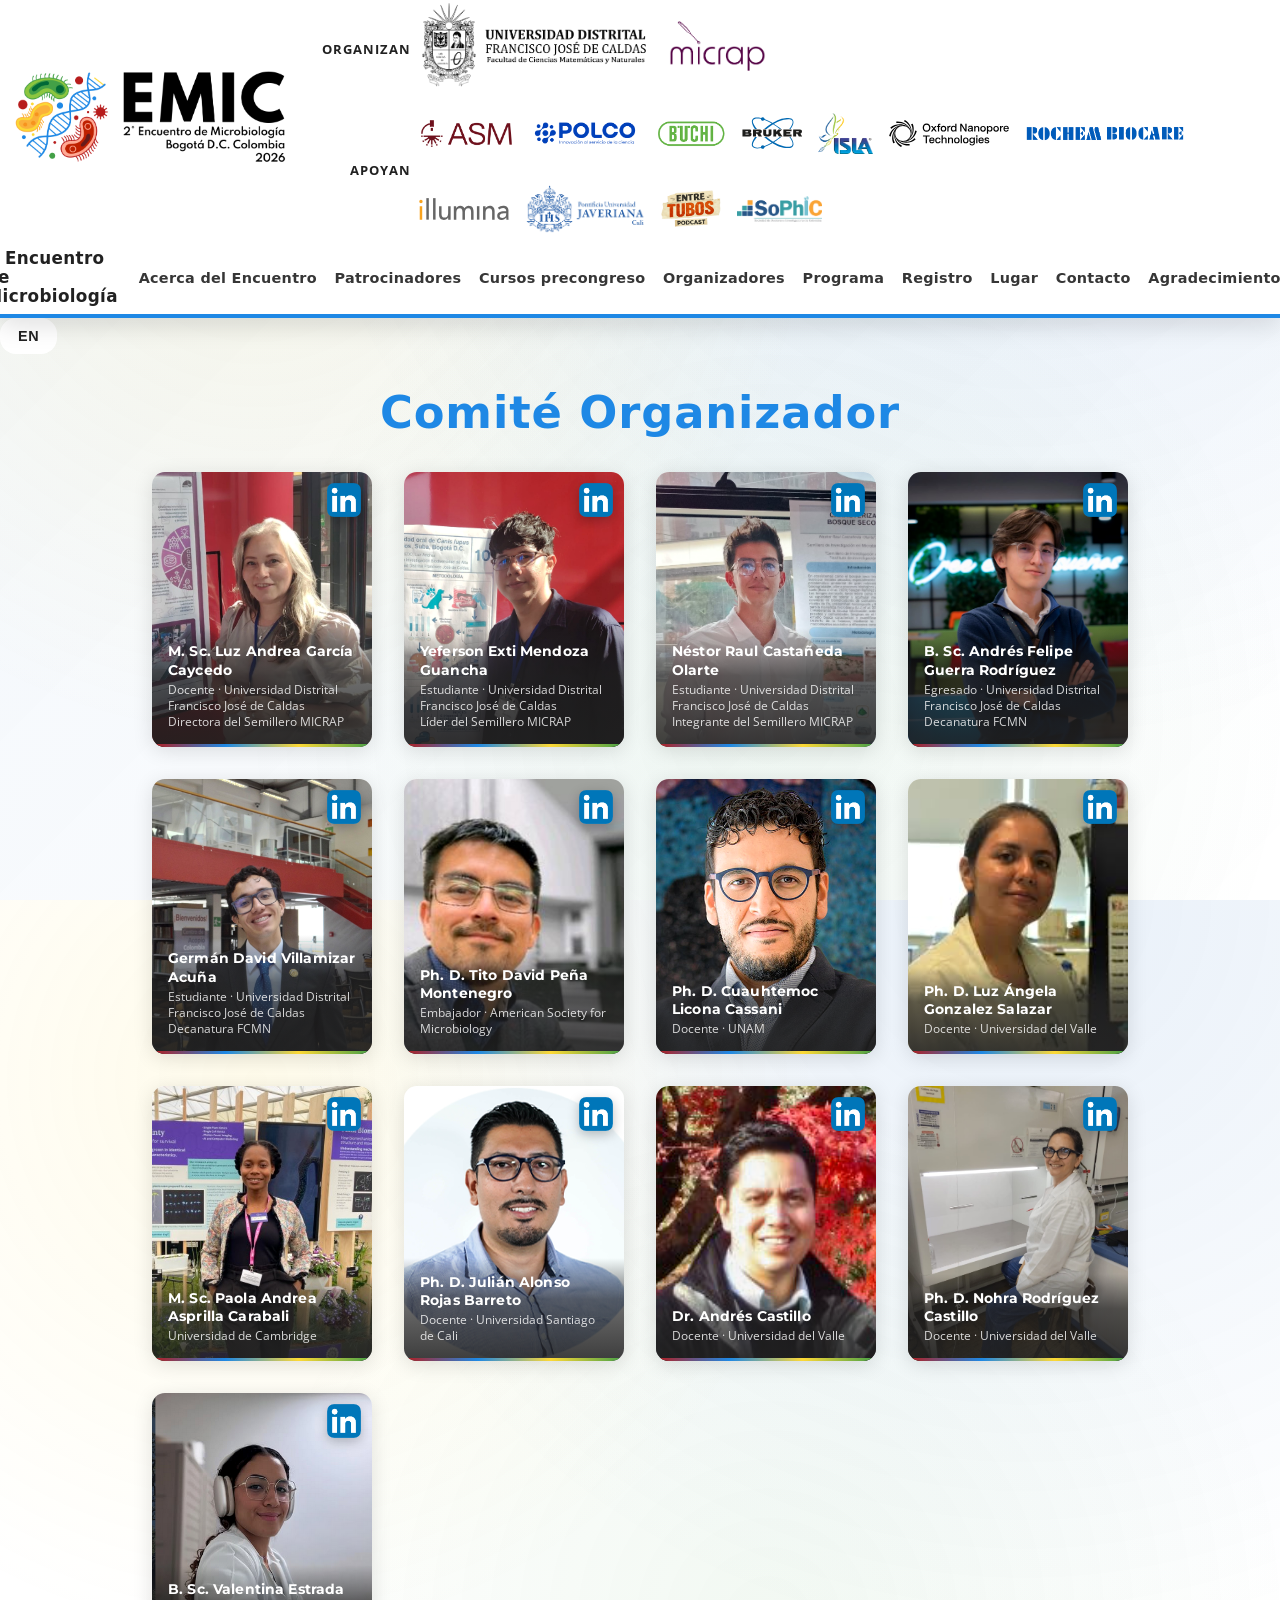
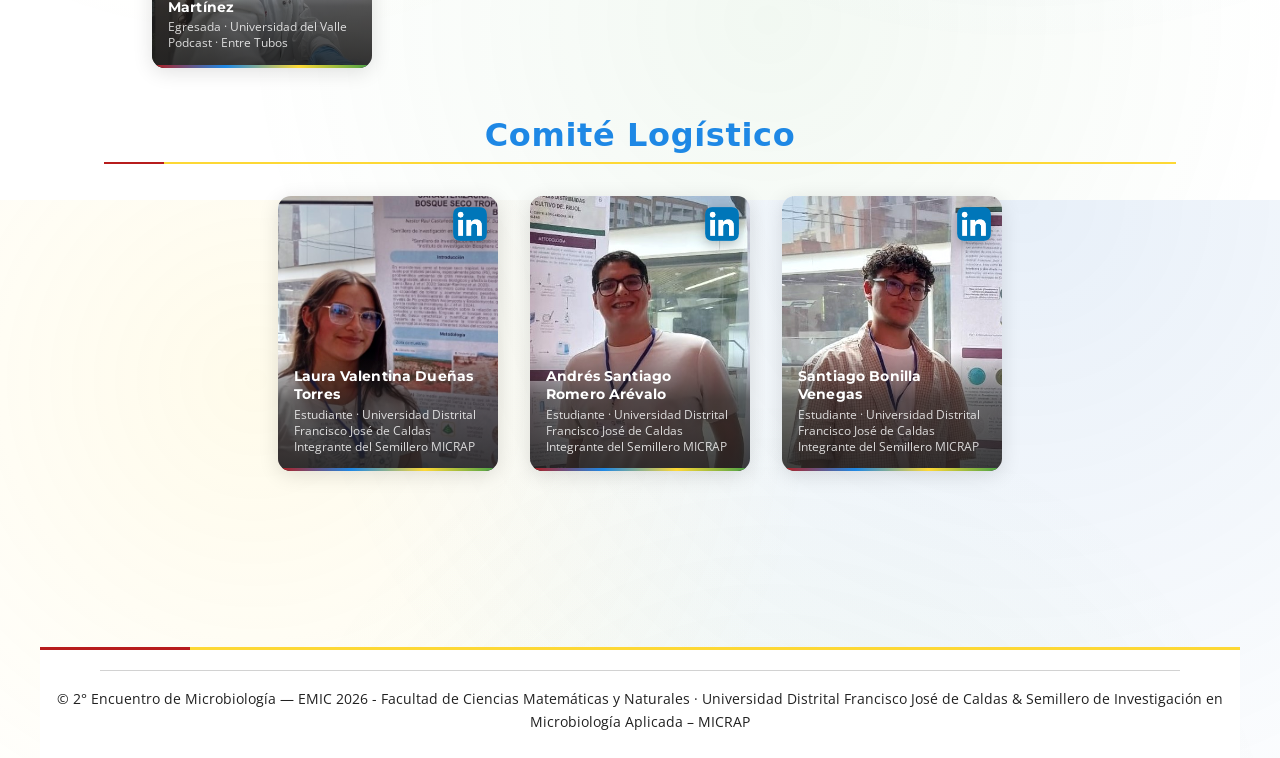
<file: docs/comite.html>
<!DOCTYPE html>
<html lang="es">
<head>
  <meta charset="UTF-8">
  <meta name="viewport" content="width=device-width, initial-scale=1.0">
  <title>comite — 2º Encuentro de Microbiología</title>
  <script async src="https://www.googletagmanager.com/gtag/js?id=G-F558G27GN5"></script>
  <script>
    window.dataLayer = window.dataLayer || [];
    function gtag(){dataLayer.push(arguments);}
    gtag('js', new Date());
    gtag('config', 'G-F558G27GN5');
  </script>

  <link rel="preconnect" href="https://fonts.googleapis.com">
  <link rel="preconnect" href="https://fonts.gstatic.com" crossorigin>
  <link href="https://fonts.googleapis.com/css2?family=Montserrat:wght@700;800&family=Open+Sans:wght@400;600&display=swap" rel="stylesheet">

  <link rel="stylesheet" href="styles.css">
</head>
<body>

 <header>
    <div class="header-logos-container header-logos-emic">

      <div class="logo-emic-box">
        <a href="https://www.instagram.com/emic.col" target="_blank" rel="noopener noreferrer"><img src="images/Emic_Black.png" alt="Logo EMIC II" class="header-logo" style="width: 300px; height: auto;"></a>
      </div>

      <div class="logos-bloques">
        <div class="logos-fila">
          <span class="logos-label">Organizan</span>
          <div class="logos-grupo">
         <a href="https://fnaturales.udistrital.edu.co" target="_blank" rel="noopener noreferrer"><img src="images/UD.png" alt="Universidad Distrital Francisco José de Caldas" class="header-logo logo-organizador" style="width: 230px ;height: auto;"></a>
         <a href="https://www.instagram.com/micrap_ud/" target="_blank" rel="noopener noreferrer"><img src="images/micrap_violet.png" alt="Logo MICRAP" class="header-logo logo-organizador" style="width: 105px ;height: auto;"></a> 
        </div>
        </div>
      <div class="logos-fila">
          <span class="logos-label">Apoyan</span>
           <div class="logos-grupo">
          <a href="https://asm.org" target="_blank" rel="noopener noreferrer"><img src="images/ASM.png" alt="American Society for Microbiology" class="header-logo logo-organizador" style="width: 95px ;height: auto;"></a>
          <a href="https://www.polco.com.co/" target="_blank" rel="noopener noreferrer"><img src="images/polco.png" alt="polco" class="header-logo logo-apoyo" style="width: 110px ;height: auto;"></a>
          <a href="https://www.polco.com.co/marcas" target="_blank" rel="noopener noreferrer"><img src="images/Buchi.png" alt="Logotipo_buchi" class="header-logo logo-apoyo" style="width: 70px ;height: auto;"></a>
          <a href="https://www.polco.com.co/marcas" target="_blank" rel="noopener noreferrer"><img src="images/bruker.svg" alt="Logotipo_bruker" class="header-logo logo-apoyo" style="width: 60px ;height: auto;"></a>
          <a href="https://islasas.com/" target="_blank" rel="noopener noreferrer"><img src="images/LOGO ISLA.png" alt="Logotipo_Isla" class="header-logo logo-apoyo" style="width: 55px ;height: auto;"></a>
          <a href="https://islasas.com/catalogo-isla/" target="_blank" rel="noopener noreferrer"><img src="images/oxfordnanopore.svg" alt="Logotipo_Oxford" class="header-logo logo-apoyo" style="width: 120px ;height: auto;"></a>
          <a href="https://www.rochembiocare.com/" target="_blank" rel="noopener noreferrer"><img src="images/Rochem.png" alt="Logotipo_RochemBiocare" class="header-logo logo-apoyo" style="width: 160px ;height: auto;"></a>
          <a href="https://www.rochembiocare.com/" target="_blank" rel="noopener noreferrer"><img src="images/illumina.svg" alt="Logotipo_illumina" class="header-logo logo-apoyo" style="width: 90px ;height: auto;"></a>
          <a href="https://www.javerianacali.edu.co/" target="_blank" rel="noopener noreferrer"><img src="images/javeriana" alt="Logotipo_Javeriana" class="header-logo logo-apoyo" style="width: 120px ;height: auto;"></a>
          <a href="https://open.spotify.com/show/5naWOFTRKINfM2EwAotxta?si=c60ed6004af44d29" target="_blank" rel="noopener noreferrer"><img src="images/Logotipo_EntreTubosPodcast.png" alt="Logotipo_EntreTubosPodcast" class="header-logo logo-apoyo" style="width: 60px ;height: auto;"></a>
          <a href="https://www.sophicol.org/" target="_blank" rel="noopener noreferrer"><img src="images/sophic.png" alt="Logotipo_sophic" class="header-logo logo-apoyo" style="width: 85px ;height: auto;"></a>

        </div>
        </div> 
      </div>
    </div>


    <nav>
      <div class="nav-brand">
        <a href="index.html"><h3 data-i18n="nav.brand">2° Encuentro de Microbiología</h3></a>
      </div>

      <div class="nav-menu" id="nav-menu">
        <ul>
          <li><a href="acerca.html" data-i18n="nav.about">Acerca</a></li>
        <!--  <li><a href="multimedia.html" data-i18n="nav.media">Medios Visuales</a></li> -->
          <li><a href="patrocinadores.html" data-i18n="nav.sponsor">Patrocinadores</a></li>
          <li><a href="cursos.html" data-i18n="nav.guests">Cursos precongreso</a></li>
          <li><a href="comite.html" data-i18n="nav.committee">Organizadores</a></li>
          <li><a href="programa.html" data-i18n="nav.program">Programa</a></li>
          <li><a href="registro.html" data-i18n="nav.register">Registro</a></li>
          <li><a href="lugar.html" data-i18n="nav.location">Lugar</a></li>
          <li><a href="contacto.html" data-i18n="nav.contact">Contacto</a></li>
          <li><a href="agradecimientos.html" data-i18n="nav.agradecimientos">Agradecimientos</a></li>
        </ul>
      </div>
      <div class="nav-toggle" id="nav-toggle">
        <span class="bar"></span><span class="bar"></span><span class="bar"></span>
      </div>
    </nav>
  </header>

<div class="lang-toggle">
      <button class="lang-btn" id="lang-toggle" aria-label="Switch language">
        <span class="lang-code">ES</span>
      </button>
    </div>  

  <main>
  <section class="committee-section">

    <h1 class="committee-main-title" data-i18n="committee.title">
      Comité Organizador
    </h1>
    <div class="committee-grid">

      <div class="committee-card">
        <img src="images/Foto Luz Andrea.jpeg" alt="Foto de Luz Andrea García Caycedo">

        <a href="https://www.linkedin.com/in/andrea-garcia-87005933/"
     target="_blank"
     rel="noopener noreferrer"
     class="committee-linkedin"
     aria-label="LinkedIn de Luz Andrea García Caycedo">
    <img src="images/LinkedIn_logo.png" alt="LinkedIn">
  </a>

        <div class="committee-info">
          <p class="committee-name">M. Sc. Luz Andrea García Caycedo</p>
          <p class="committee-role" data-i18n="committee.luzandrea.role">Docente · Universidad Distrital Francisco José de Caldas<br>Directora del Semillero MICRAP</p>
        </div>
      </div>

    <div class="committee-card">
  <img src="images/Yeferson.jpeg" alt="Foto de Yeferson Exti Mendoza Guancha">

  <a href="https://www.linkedin.com/in/yeferson-exti-mendoza-guancha-a110272b1/"
     target="_blank"
     rel="noopener noreferrer"
     class="committee-linkedin"
     aria-label="LinkedIn de Yeferson Exti Mendoza Guancha">
    <img src="images/LinkedIn_logo.png" alt="LinkedIn">
  </a>

  <div class="committee-info">
    <p class="committee-name">Yeferson Exti Mendoza Guancha</p>
    <p class="committee-role" data-i18n="committee.yeferson.role">Estudiante · Universidad Distrital Francisco José de Caldas<br>Líder del Semillero MICRAP</p>  
  </div>
  </div>

  <div class="committee-card">
  <img src="images/Foto Nestor Castañeda pro.jpg" alt="Foto de Néstor Raul Castañeda Olarte">

  <a href="https://www.linkedin.com/in/nestor-raul-castañeda-olarte-414563218/"
     target="_blank"
     rel="noopener noreferrer"
     class="committee-linkedin"
     aria-label="LinkedIn de Nestor Raul Castañeda Olarte">
    <img src="images/LinkedIn_logo.png" alt="LinkedIn">
  </a>

  <div class="committee-info">
    <p class="committee-name">Néstor Raul Castañeda Olarte</p>
    <p class="committee-role" data-i18n="committee.nestor.role">Estudiante · Universidad Distrital Francisco José de Caldas<br>Integrante del Semillero MICRAP</p>  
  </div>
  </div>

<div class="committee-card">
  <img src="images/Andres Guerra.jpeg" alt="Foto de Andrés Guerra Rodríguez">

  <a href="https://co.linkedin.com/in/grodriguezandres"
     target="_blank"
     rel="noopener noreferrer"
     class="committee-linkedin"
     aria-label="LinkedIn de Andrés Guerra Rodriguez">
    <img src="images/LinkedIn_logo.png" alt="LinkedIn">
  </a>

  <div class="committee-info">
    <p class="committee-name">B. Sc. Andrés Felipe Guerra Rodríguez</p>
    <p class="committee-role" data-i18n="committee.andresguerra.role">Egresado · Universidad Distrital Francisco José de Caldas<br>Decanatura FCMN</p>  
  </div>
  </div>

      <div class="committee-card">
  <img src="images/German Villamizar.jpeg" alt="Foto de German Villamizar Acuña">

  <a href="https://co.linkedin.com/in/quimico-nocivo"
     target="_blank"
     rel="noopener noreferrer"
     class="committee-linkedin"
     aria-label="LinkedIn de German Villamizar Acuña">
    <img src="images/LinkedIn_logo.png" alt="LinkedIn">
  </a>

  <div class="committee-info">
    <p class="committee-name">Germán David Villamizar Acuña</p>
    <p class="committee-role" data-i18n="committee.german.role">Estudiante · Universidad Distrital Francisco José de Caldas<br>Decanatura FCMN</p>  
  </div>
      </div>
      
<div class="committee-card">
        <img src="images/Tito_Montenegro.jpg" alt="Foto de Tito Montenegro">
        
    <a href="https://www.linkedin.com/in/tito-montenegro/"
     target="_blank"
     rel="noopener noreferrer"
     class="committee-linkedin"
     aria-label="LinkedIn de Tito Montenegro">
    <img src="images/LinkedIn_logo.png" alt="LinkedIn">
    </a>
          <div class="committee-info">
    <p class="committee-name">Ph. D. Tito David Peña Montenegro</p>
    <p class="committee-role" data-i18n="committee.tito.role">Embajador · American Society for Microbiology</p>  
  </div>
  </div>

      <div class="committee-card">
        <img src="images/Cuauhtemoc Licona-Cassani.jpg" alt="Foto de Cuauhtemoc Licona-Cassani">
        
    <a href="https://mx.linkedin.com/in/cuauhtemoc-licona-cassani-0a8a8523"
     target="_blank"
     rel="noopener noreferrer"
     class="committee-linkedin"
     aria-label="LinkedIn de Cuauhtemoc Licona-Cassani">
    <img src="images/LinkedIn_logo.png" alt="LinkedIn">
    </a>
          <div class="committee-info">
    <p class="committee-name">Ph. D. Cuauhtemoc Licona Cassani</p>
    <p class="committee-role" data-i18n="committee.cuauhtemoc.role">Docente · Universidad UNAM</p>  
  </div>
  </div>

        <div class="committee-card">
        <img src="images/Luz Angela Gonzales.jfif" alt="Foto de Luz Ángela Gonzales">
        
    <a href="https://co.linkedin.com/in/luciernaga3"
     target="_blank"
     rel="noopener noreferrer"
     class="committee-linkedin"
     aria-label="LinkedIn de Luz Ángela Gonzales">
    <img src="images/LinkedIn_logo.png" alt="LinkedIn">
    </a>
          <div class="committee-info">
    <p class="committee-name">Ph. D. Luz Ángela Gonzalez Salazar</p>
    <p class="committee-role" data-i18n="committee.luzangela.role">Docente · Universidad del Valle</p>  
  </div>
  </div>

      <div class="committee-card">
        <img src="images/Paola Asprilla.jpg" alt="Foto de Paola Asprilla">
        
    <a href="https://www.linkedin.com/in/paola-asprilla-a88a04182?utm_source=share_via&utm_content=profile&utm_medium=member_android"
     target="_blank"
     rel="noopener noreferrer"
     class="committee-linkedin"
     aria-label="LinkedIn de Paola Asprilla">
    <img src="images/LinkedIn_logo.png" alt="LinkedIn">
    </a>
          <div class="committee-info">
    <p class="committee-name">M. Sc. Paola Andrea Asprilla Carabali</p>
    <p class="committee-role" data-i18n="committee.paola.role">Universidad de Cambridge</p>  
  </div>
  </div>

      <div class="committee-card">
        <img src="images/Julian Rojas.png" alt="Foto de Julián Rojas">
        
    <a href="https://co.linkedin.com/in/julian-rojas-b836054a"
     target="_blank"
     rel="noopener noreferrer"
     class="committee-linkedin"
     aria-label="LinkedIn de Julián Rojas">
    <img src="images/LinkedIn_logo.png" alt="LinkedIn">
    </a>
          <div class="committee-info">
    <p class="committee-name">Ph. D. Julián Alonso Rojas Barreto</p>
    <p class="committee-role" data-i18n="committee.julian.role">Docente · Universidad Santiago de Cali</p>  
  </div>
  </div>

      <div class="committee-card">
        <img src="images/Andres Castillo Giraldo.jpg" alt="Foto de Andrés Castillo">
        
    <a href="https://co.linkedin.com/in/andres-castillo-92211043"
     target="_blank"
     rel="noopener noreferrer"
     class="committee-linkedin"
     aria-label="LinkedIn de Andrés Castillo">
    <img src="images/LinkedIn_logo.png" alt="LinkedIn">
    </a>
          <div class="committee-info">
    <p class="committee-name">Dr. Andrés Castillo</p>
    <p class="committee-role" data-i18n="committee.andrescastillo.role">Docente · Universidad del Valle</p>  
  </div>
  </div>

      <div class="committee-card">
        <img src="images/Nohra_Rodriguez.jpg" alt="Foto de Nohra Rodríguez Castillo">
        
    <a href="https://co.linkedin.com/in/nohra-rodriguez-castillo-0254901b"
     target="_blank"
     rel="noopener noreferrer"
     class="committee-linkedin"
     aria-label="LinkedIn de Nohra Rodríguez Castillo">
    <img src="images/LinkedIn_logo.png" alt="LinkedIn">
    </a>
          <div class="committee-info">
    <p class="committee-name">Ph. D. Nohra Rodríguez Castillo</p>
    <p class="committee-role" data-i18n="committee.nohra.role">Docente · Universidad del Valle</p>  
  </div>
  </div>

      <div class="committee-card">
        <img src="images/Valentina Estrada.png" alt="Foto de Valentina Estrada">
        
    <a href="https://co.linkedin.com/in/vestramar"
     target="_blank"
     rel="noopener noreferrer"
     class="committee-linkedin"
     aria-label="LinkedIn de Valentina Estrada">
    <img src="images/LinkedIn_logo.png" alt="LinkedIn">
    </a>
          <div class="committee-info">
    <p class="committee-name">B. Sc. Valentina Estrada Martínez</p>
    <p class="committee-role" data-i18n="committee.valentina.role">Egresada · Universidad del Valle<br>Podcast · Entre Tubos</p>  
  </div>
  </div>

</div>

    <h2 class="committee-subtitle" data-i18n="committee.eyebrow">
    Comité Logístico
    </h2>

    <div class="committee-grid">

      <div class="committee-card">
        <img src="images/Laura.jpeg" alt="Foto de Laura Valentina Dueñas Torres">
         <a href="https://co.linkedin.com/in/laura-v-due%C3%B1as-torres-336010345"
     target="_blank"
     rel="noopener noreferrer"
     class="committee-linkedin"
     aria-label="LinkedIn de Laura Valentina Dueñas Torres">
    <img src="images/LinkedIn_logo.png" alt="LinkedIn">
  </a>
        <div class="committee-info">
          <p class="committee-name">Laura Valentina Dueñas Torres</p>
          <p class="committee-role" data-i18n="committee.laura.role">Estudiante · Universidad Distrital Francisco José de Caldas<br>Integrante del Semillero MICRAP</p>
        </div>
      </div>

      <div class="committee-card">
        <img src="images/Santiago Romero.jpeg" alt="Foto de Andrés Santiago Romero Arévalo">
        <a href="https://co.linkedin.com/in/santiago-romero-ar%C3%A9valo-66b0411a0"
     target="_blank"
     rel="noopener noreferrer"
     class="committee-linkedin"
     aria-label="LinkedIn de Santiago Romero Arévalo">
    <img src="images/LinkedIn_logo.png" alt="LinkedIn">
  </a>
        <div class="committee-info">
          <p class="committee-name">Andrés Santiago Romero Arévalo</p>
          <p class="committee-role" data-i18n="committee.santiagoromero.role">Estudiante · Universidad Distrital Francisco José de Caldas<br>Integrante del Semillero MICRAP</p>
        </div>
      </div>

      <div class="committee-card">
        <img src="images/Santiago Bonilla.jpeg" alt="Foto de Santiago Bonilla Venegas">
         <a href="https://co.linkedin.com/in/santiago-bonilla-venegas-96397339a"
     target="_blank"
     rel="noopener noreferrer"
     class="committee-linkedin"
     aria-label="LinkedIn de Santiago Bonilla">
    <img src="images/LinkedIn_logo.png" alt="LinkedIn">
  </a>
        <div class="committee-info">
          <p class="committee-name">Santiago Bonilla Venegas</p>
          <p class="committee-role" data-i18n="committee.santiagobonilla.role">Estudiante · Universidad Distrital Francisco José de Caldas<br>Integrante del Semillero MICRAP</p>
        </div>
      </div>

    </div>

  </section>
</main>


 <footer style="padding: 20px 0; text-align: center; width: 100%;">
    <hr style="border: none; border-top: 1px solid #212121; opacity: 0.2; margin: 0 auto 1rem auto; width: 90%;">
    <div style="font-family: 'Open Sans', Arial, sans-serif; color: #616161; font-size: 14px;">
      <p data-i18n="footer.copyright" style="margin: 5px 0;">© 2° Encuentro de Microbiología — EMIC 2026 - Facultad de Ciencias Matemáticas y Naturales · Universidad Distrital Francisco José de Caldas &amp; Semillero de Investigación en Microbiología Aplicada – MICRAP</p>
    </div>
  </footer>

  <script>
    const translations = {
      es: {
        'nav.brand': 'II Encuentro de Microbiología',
        'nav.about':     'Acerca del Encuentro',
        'nav.media':     'Medios Visuales',
        'nav.sponsor':  'Patrocinadores',
        'nav.guests':    'Cursos precongreso',
        'nav.program':   'Programa',
        'nav.register':  'Registro',
        'nav.location':  'Lugar',
        'nav.committee': 'Organizadores',
        'nav.contact':   'Contacto',
        'nav.agradecimientos': 'Agradecimientos',
        'committee.title': 'Comité Organizador',
        'committee.eyebrow': 'Comité Logístico',
        'committee.tito.role': 'Embajador · American Society for Microbiology',
        'committee.cuauhtemoc.role': 'Docente · UNAM',
        'committee.luzangela.role': 'Docente · Universidad del Valle',
        'committee.paola.role': 'Universidad de Cambridge',
        'committee.julian.role': 'Docente · Universidad Santiago de Cali',
        'committee.andrescastillo.role': 'Docente · Universidad del Valle',
        'committee.nohra.role': 'Docente · Universidad del Valle',
        'committee.valentina.role': 'Egresada · Universidad del Valle<br>Podcast · Entre Tubos',
        'committee.luzandrea.role': 'Docente · Universidad Distrital Francisco José de Caldas<br>Directora del Semillero MICRAP',
        'committee.yeferson.role': 'Estudiante · Universidad Distrital Francisco José de Caldas<br>Líder del Semillero MICRAP',
        'committee.nestor.role': 'Estudiante · Universidad Distrital Francisco José de Caldas<br>Integrante del Semillero MICRAP',
        'committee.andresguerra.role': 'Egresado · Universidad Distrital Francisco José de Caldas<br>Decanatura FCMN',
        'committee.german.role': 'Estudiante · Universidad Distrital Francisco José de Caldas<br>Decanatura FCMN',
        'committee.laura.role': 'Estudiante · Universidad Distrital Francisco José de Caldas<br>Integrante del Semillero MICRAP',
        'committee.santiagoromero.role': 'Estudiante · Universidad Distrital Francisco José de Caldas<br>Integrante del Semillero MICRAP',
        'committee.santiagobonilla.role': 'Estudiante · Universidad Distrital Francisco José de Caldas<br>Integrante del Semillero MICRAP',

        'footer.copyright':  '© 2° Encuentro de Microbiología — EMIC 2026 - Facultad de Ciencias Matemáticas y Naturales · Universidad Distrital Francisco José de Caldas & Semillero de Investigación en Microbiología Aplicada – MICRAP',
      },
      en: {
       'nav.brand':       '2° Microbiology Meeting',
        'nav.about':       'About the Meeting',
        'nav.media':       'Visual Media',
        'nav.sponsor':     'Sponsors',
        'nav.guests':      'pre-congress courses',
        'nav.program':     'Program',
        'nav.register':    'Registration',
        'nav.location':    'Location',
        'nav.committee':   'Organizers',
        'nav.contact':     'Contact',
        'nav.agradecimientos': 'Acknowledgments',
        'committee.title': 'Organizing Committee',
        'committee.eyebrow': 'Logistics Committee',
        'committee.tito.role': 'Ambassador · American Society for Microbiology',
        'committee.cuauhtemoc.role': 'Professor · UNAM',
        'committee.luzangela.role': 'Professor · Universidad del Valle',
        'committee.paola.role': 'University of Cambridge',
        'committee.julian.role': 'Professor · Universidad Santiago de Cali',
        'committee.andrescastillo.role': 'Professor · Universidad del Valle',
        'committee.nohra.role': 'Professor · Universidad del Valle',
        'committee.valentina.role': 'Graduate · Universidad del Valle<br>Podcast · Entre Tubos',
        'committee.luzandrea.role': 'Professor · Universidad Distrital Francisco José de Caldas<br>MICRAP Research Group Director',
        'committee.yeferson.role': 'Student · Universidad Distrital Francisco José de Caldas<br>MICRAP Research Group Leader',
        'committee.nestor.role': 'Student · Universidad Distrital Francisco José de Caldas<br>MICRAP Research Group Member',
        'committee.andresguerra.role': 'Graduate · Universidad Distrital Francisco José de Caldas<br>FCMN Dean’s Office',
        'committee.german.role': 'Student · Universidad Distrital Francisco José de Caldas<br>FCMN Dean’s Office',
        'committee.laura.role': 'Student · Universidad Distrital Francisco José de Caldas<br>MICRAP Research Group Member',
        'committee.santiagoromero.role': 'Student · Universidad Distrital Francisco José de Caldas<br>MICRAP Research Group Member',
        'committee.santiagobonilla.role': 'Student · Universidad Distrital Francisco José de Caldas<br>MICRAP Research Group Member',
  
        'footer.copyright': '© 2nd Microbiology Meeting — EMIC 2026 - Faculty of Mathematical and Natural Sciences · Universidad Distrital Francisco José de Caldas & Applied Microbiology Research Group – MICRAP',
       }
    };

    let currentLang = localStorage.getItem('lang') || 'es';
    document.documentElement.lang = currentLang;

    function translate(lang) {
      document.querySelectorAll('[data-i18n]').forEach(el => {
        const key = el.getAttribute('data-i18n');
        if (translations[lang]?.[key]) el.innerHTML = translations[lang][key];
      });
      const langCode = document.querySelector('.lang-code');
      if (langCode) langCode.textContent = lang === 'es' ? 'EN' : 'ES';
      document.documentElement.lang = lang;
      localStorage.setItem('lang', lang);
    }

    translate(currentLang);

    document.getElementById('lang-toggle')?.addEventListener('click', () => {
      currentLang = currentLang === 'es' ? 'en' : 'es';
      translate(currentLang);
    });

    const navToggle = document.getElementById('nav-toggle');
    const navMenu   = document.getElementById('nav-menu');
    const langToggle = document.getElementById('lang-toggle');

    navToggle.addEventListener('click', () => {
      navMenu.classList.toggle('active');
      navToggle.classList.toggle('active');
    });

    document.querySelectorAll('.nav-menu a').forEach(link => {
      link.addEventListener('click', () => {
        navMenu.classList.remove('active');
        navToggle.classList.remove('active');
      });
    });

    document.addEventListener('click', e => {
      if (!navMenu.contains(e.target) && !navToggle.contains(e.target) && !langToggle.contains(e.target)) {
        navMenu.classList.remove('active');
        navToggle.classList.remove('active');
      }
    });
  </script>
</body>
</html>
</file>
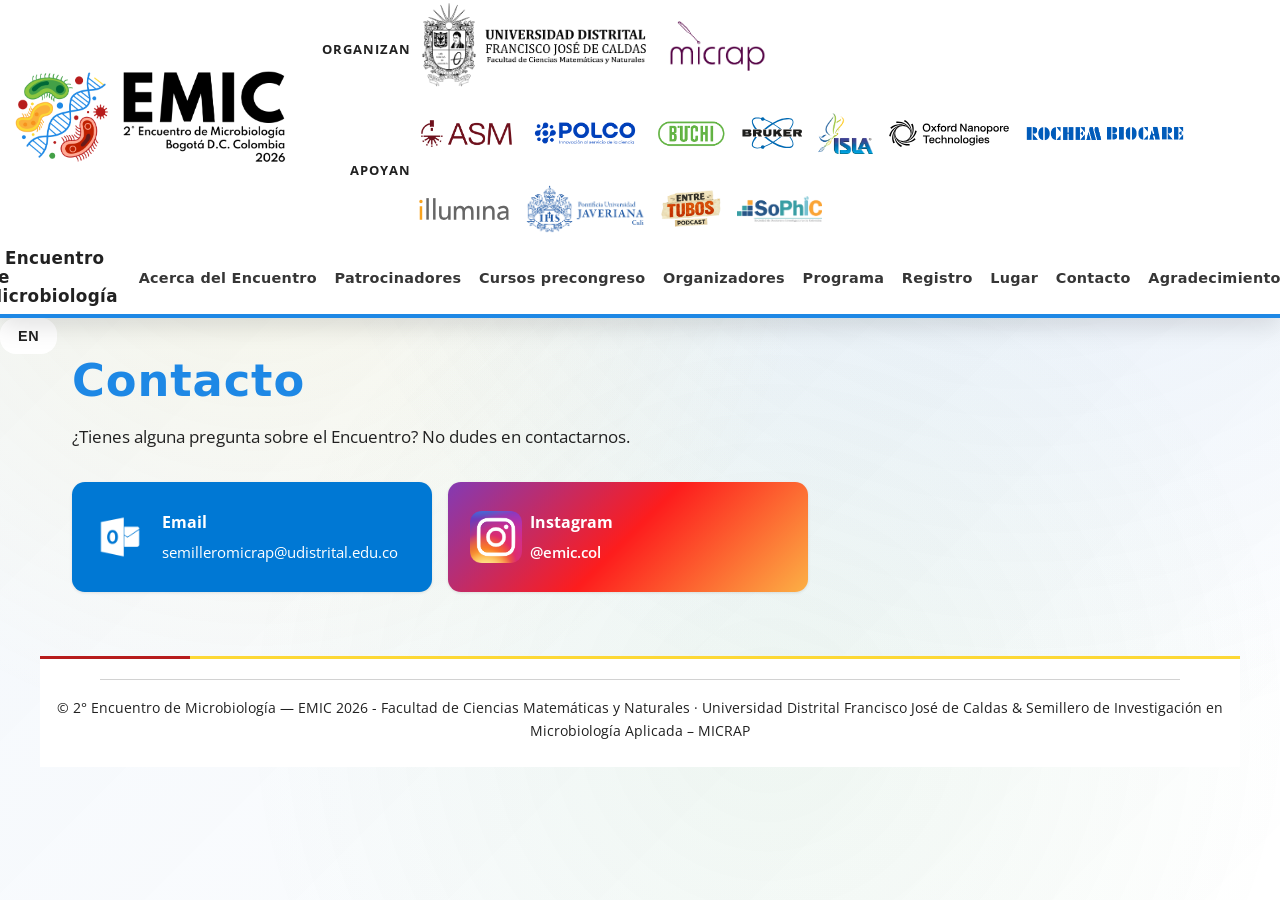
<file: docs/contacto.html>
<!DOCTYPE html>
<html lang="es">
<head>
  <meta charset="UTF-8">
  <meta name="viewport" content="width=device-width, initial-scale=1.0">
  <title>Contacto — 2º Encuentro de Microbiología</title>
  <script async src="https://www.googletagmanager.com/gtag/js?id=G-F558G27GN5"></script>
  <script>
    window.dataLayer = window.dataLayer || [];
    function gtag(){dataLayer.push(arguments);}
    gtag('js', new Date());
    gtag('config', 'G-F558G27GN5');
  </script>

  <link rel="preconnect" href="https://fonts.googleapis.com">
  <link rel="preconnect" href="https://fonts.gstatic.com" crossorigin>
  <link href="https://fonts.googleapis.com/css2?family=Montserrat:wght@700;800&family=Open+Sans:wght@400;600&display=swap" rel="stylesheet">

  <link rel="stylesheet" href="styles.css">
</head>
<body>

<header>
   <div class="header-logos-container header-logos-emic">

      <div class="logo-emic-box">
        <a href="https://www.instagram.com/emic.col" target="_blank" rel="noopener noreferrer"><img src="images/Emic_Black.png" alt="Logo EMIC II" class="header-logo" style="width: 300px; height: auto;"></a>
      </div>

      <div class="logos-bloques">
        <div class="logos-fila">
          <span class="logos-label">Organizan</span>
          <div class="logos-grupo">
         <a href="https://fnaturales.udistrital.edu.co" target="_blank" rel="noopener noreferrer"><img src="images/UD.png" alt="Universidad Distrital Francisco José de Caldas" class="header-logo logo-organizador" style="width: 230px ;height: auto;"></a>
         <a href="https://www.instagram.com/micrap_ud/" target="_blank" rel="noopener noreferrer"><img src="images/micrap_violet.png" alt="Logo MICRAP" class="header-logo logo-organizador" style="width: 105px ;height: auto;"></a> 
        </div>
        </div>
      <div class="logos-fila">
          <span class="logos-label">Apoyan</span>
           <div class="logos-grupo">
          <a href="https://asm.org" target="_blank" rel="noopener noreferrer"><img src="images/ASM.png" alt="American Society for Microbiology" class="header-logo logo-organizador" style="width: 95px ;height: auto;"></a>
          <a href="https://www.polco.com.co/" target="_blank" rel="noopener noreferrer"><img src="images/polco.png" alt="polco" class="header-logo logo-apoyo" style="width: 110px ;height: auto;"></a>
          <a href="https://www.polco.com.co/marcas" target="_blank" rel="noopener noreferrer"><img src="images/Buchi.png" alt="Logotipo_buchi" class="header-logo logo-apoyo" style="width: 70px ;height: auto;"></a>
          <a href="https://www.polco.com.co/marcas" target="_blank" rel="noopener noreferrer"><img src="images/bruker.svg" alt="Logotipo_bruker" class="header-logo logo-apoyo" style="width: 60px ;height: auto;"></a>
          <a href="https://islasas.com/" target="_blank" rel="noopener noreferrer"><img src="images/LOGO ISLA.png" alt="Logotipo_Isla" class="header-logo logo-apoyo" style="width: 55px ;height: auto;"></a>
          <a href="https://islasas.com/catalogo-isla/" target="_blank" rel="noopener noreferrer"><img src="images/oxfordnanopore.svg" alt="Logotipo_Oxford" class="header-logo logo-apoyo" style="width: 120px ;height: auto;"></a>
          <a href="https://www.rochembiocare.com/" target="_blank" rel="noopener noreferrer"><img src="images/Rochem.png" alt="Logotipo_RochemBiocare" class="header-logo logo-apoyo" style="width: 160px ;height: auto;"></a>
          <a href="https://www.rochembiocare.com/" target="_blank" rel="noopener noreferrer"><img src="images/illumina.svg" alt="Logotipo_illumina" class="header-logo logo-apoyo" style="width: 90px ;height: auto;"></a>
          <a href="https://www.javerianacali.edu.co/" target="_blank" rel="noopener noreferrer"><img src="images/javeriana" alt="Logotipo_Javeriana" class="header-logo logo-apoyo" style="width: 120px ;height: auto;"></a>
          <a href="https://open.spotify.com/show/5naWOFTRKINfM2EwAotxta?si=c60ed6004af44d29" target="_blank" rel="noopener noreferrer"><img src="images/Logotipo_EntreTubosPodcast.png" alt="Logotipo_EntreTubosPodcast" class="header-logo logo-apoyo" style="width: 60px ;height: auto;"></a>
          <a href="https://www.sophicol.org/" target="_blank" rel="noopener noreferrer"><img src="images/sophic.png" alt="Logotipo_sophic" class="header-logo logo-apoyo" style="width: 85px ;height: auto;"></a>

        </div>
        </div> 
      </div>
    </div>

    <nav>
      <div class="nav-brand">
        <a href="index.html"><h3 data-i18n="nav.brand">2° Encuentro de Microbiología</h3></a>
      </div>

      <div class="nav-menu" id="nav-menu">
        <ul>
          <li><a href="acerca.html" data-i18n="nav.about">Acerca</a></li>
        <!--  <li><a href="multimedia.html" data-i18n="nav.media">Medios Visuales</a></li> -->
          <li><a href="patrocinadores.html" data-i18n="nav.sponsor">Patrocinadores</a></li>
          <li><a href="cursos.html" data-i18n="nav.guests">Cursos precongreso</a></li>
          <li><a href="comite.html" data-i18n="nav.committee">Organizadores</a></li>
          <li><a href="programa.html" data-i18n="nav.program">Programa</a></li>
          <li><a href="registro.html" data-i18n="nav.register">Registro</a></li>
          <li><a href="lugar.html" data-i18n="nav.location">Lugar</a></li>
          <li><a href="contacto.html" data-i18n="nav.contact">Contacto</a></li>
          <li><a href="agradecimientos.html" data-i18n="nav.agradecimientos">Agradecimientos</a></li>
        </ul>
      </div>
      <div class="nav-toggle" id="nav-toggle">
        <span class="bar"></span><span class="bar"></span><span class="bar"></span>
      </div>
    </nav>
  </header>

<div class="lang-toggle">
      <button class="lang-btn" id="lang-toggle" aria-label="Switch language">
        <span class="lang-code">ES</span>
      </button>
    </div>  

  <main>
    <section>
      <h1 data-i18n="contact.title">Contacto</h1>
      <p data-i18n="contact.description">¿Tienes alguna pregunta sobre el encuentro? No dudes en contactarnos.</p>

      <div class="contact-links" style="margin-top: 2rem;">

  <!-- Correo -->
  <a class="contact-item outlook-btn" href="mailto:semilleromicrap@udistrital.edu.co">
    <img src="images/Outlook_Icon.png" alt="Logo correo electrónico" class="contact-icon" style="filter: brightness(0) invert(1);">
    <div>
      <strong>Email</strong>
      <span>semilleromicrap@udistrital.edu.co</span>
    </div>
  </a>

  <!-- Instagram -->
  <a class="contact-item instagram-btn" href="https://www.instagram.com/emic.col/" target="_blank" rel="noopener noreferrer">
    <img src="images/Instagram_icon.png" alt="Logo Instagram" class="contact-icon">
    <div>
      <strong>Instagram</strong>
      <span>@emic.col</span>
    </div>
  </a>

</div>

    </section>
  </main>

  <footer style="padding: 20px 0; text-align: center; width: 100%;">
    <hr style="border: none; border-top: 1px solid #212121; opacity: 0.2; margin: 0 auto 1rem auto; width: 90%;">
    <div style="font-family: 'Open Sans', Arial, sans-serif; color: #616161; font-size: 14px;">
      <p data-i18n="footer.copyright" style="margin: 5px 0;">© 2° Encuentro de Microbiología — EMIC 2026 - Facultad de Ciencias Matemáticas y Naturales · Universidad Distrital Francisco José de Caldas & Semillero de Investigación en Microbiología Aplicada – MICRAP</p>
    </div>
  </footer>

  <script>
    const translations = {
      es: {
        'nav.brand': 'II Encuentro de Microbiología',
        'nav.about':       'Acerca del Encuentro',
        'nav.media':       'Medios Visuales',
        'nav.sponsor':     'Patrocinadores',
        'nav.guests':      'Cursos precongreso',
        'nav.program':     'Programa',
        'nav.register':    'Registro',
        'nav.location':    'Lugar',
        'nav.committee':   'Organizadores',
        'nav.contact':     'Contacto',
        'nav.agradecimientos': 'Agradecimientos',

      
        'contact.title': 'Contacto',
        'contact.description': '¿Tienes alguna pregunta sobre el Encuentro? No dudes en contactarnos.',
        'contact.email.label': 'Email:',
        
         'footer.copyright':  '© 2° Encuentro de Microbiología — EMIC 2026 - Facultad de Ciencias Matemáticas y Naturales · Universidad Distrital Francisco José de Caldas & Semillero de Investigación en Microbiología Aplicada – MICRAP',
      },
      en: {
        'nav.brand':       '2° Microbiology Meeting',
        'nav.about':       'About the Meeting',
        'nav.media':       'Visual Media',
        'nav.sponsor':     'Sponsors',
        'nav.guests':      'pre-congress courses',
        'nav.program':     'Program',
        'nav.register':    'Registration',
        'nav.location':    'Location',
        'nav.committee':   'Organizers',
        'nav.contact':     'Contact',
        'nav.agradecimientos': 'Acknowledgments',

        'contact.title': 'Contact',
        'contact.description': 'Do you have any questions about the Meeting? Feel free to contact us.',
        'contact.email.label': 'Email:',

        'footer.copyright': '© 2nd Microbiology Meeting — EMIC 2026 - Faculty of Mathematical and Natural Sciences · Universidad Distrital Francisco José de Caldas & Applied Microbiology Research Group – MICRAP',
      }
    };

   let currentLang = localStorage.getItem('lang') || 'es';
    document.documentElement.lang = currentLang;

    function translate(lang) {
      document.querySelectorAll('[data-i18n]').forEach(el => {
        const key = el.getAttribute('data-i18n');
        if (translations[lang]?.[key]) el.innerHTML = translations[lang][key];
      });
      const langCode = document.querySelector('.lang-code');
      if (langCode) langCode.textContent = lang === 'es' ? 'EN' : 'ES';
      document.documentElement.lang = lang;
      localStorage.setItem('lang', lang);
    }

    translate(currentLang);

    document.getElementById('lang-toggle')?.addEventListener('click', () => {
      currentLang = currentLang === 'es' ? 'en' : 'es';
      translate(currentLang);
    });

    const navToggle = document.getElementById('nav-toggle');
    const navMenu   = document.getElementById('nav-menu');
    const langToggle = document.getElementById('lang-toggle');

    navToggle.addEventListener('click', () => {
      navMenu.classList.toggle('active');
      navToggle.classList.toggle('active');
    });

    document.querySelectorAll('.nav-menu a').forEach(link => {
      link.addEventListener('click', () => {
        navMenu.classList.remove('active');
        navToggle.classList.remove('active');
      });
    });

    document.addEventListener('click', e => {
      if (!navMenu.contains(e.target) && !navToggle.contains(e.target) && !langToggle.contains(e.target)) {
        navMenu.classList.remove('active');
        navToggle.classList.remove('active');
      }
    });
  </script>
</body>
</html>
</file>
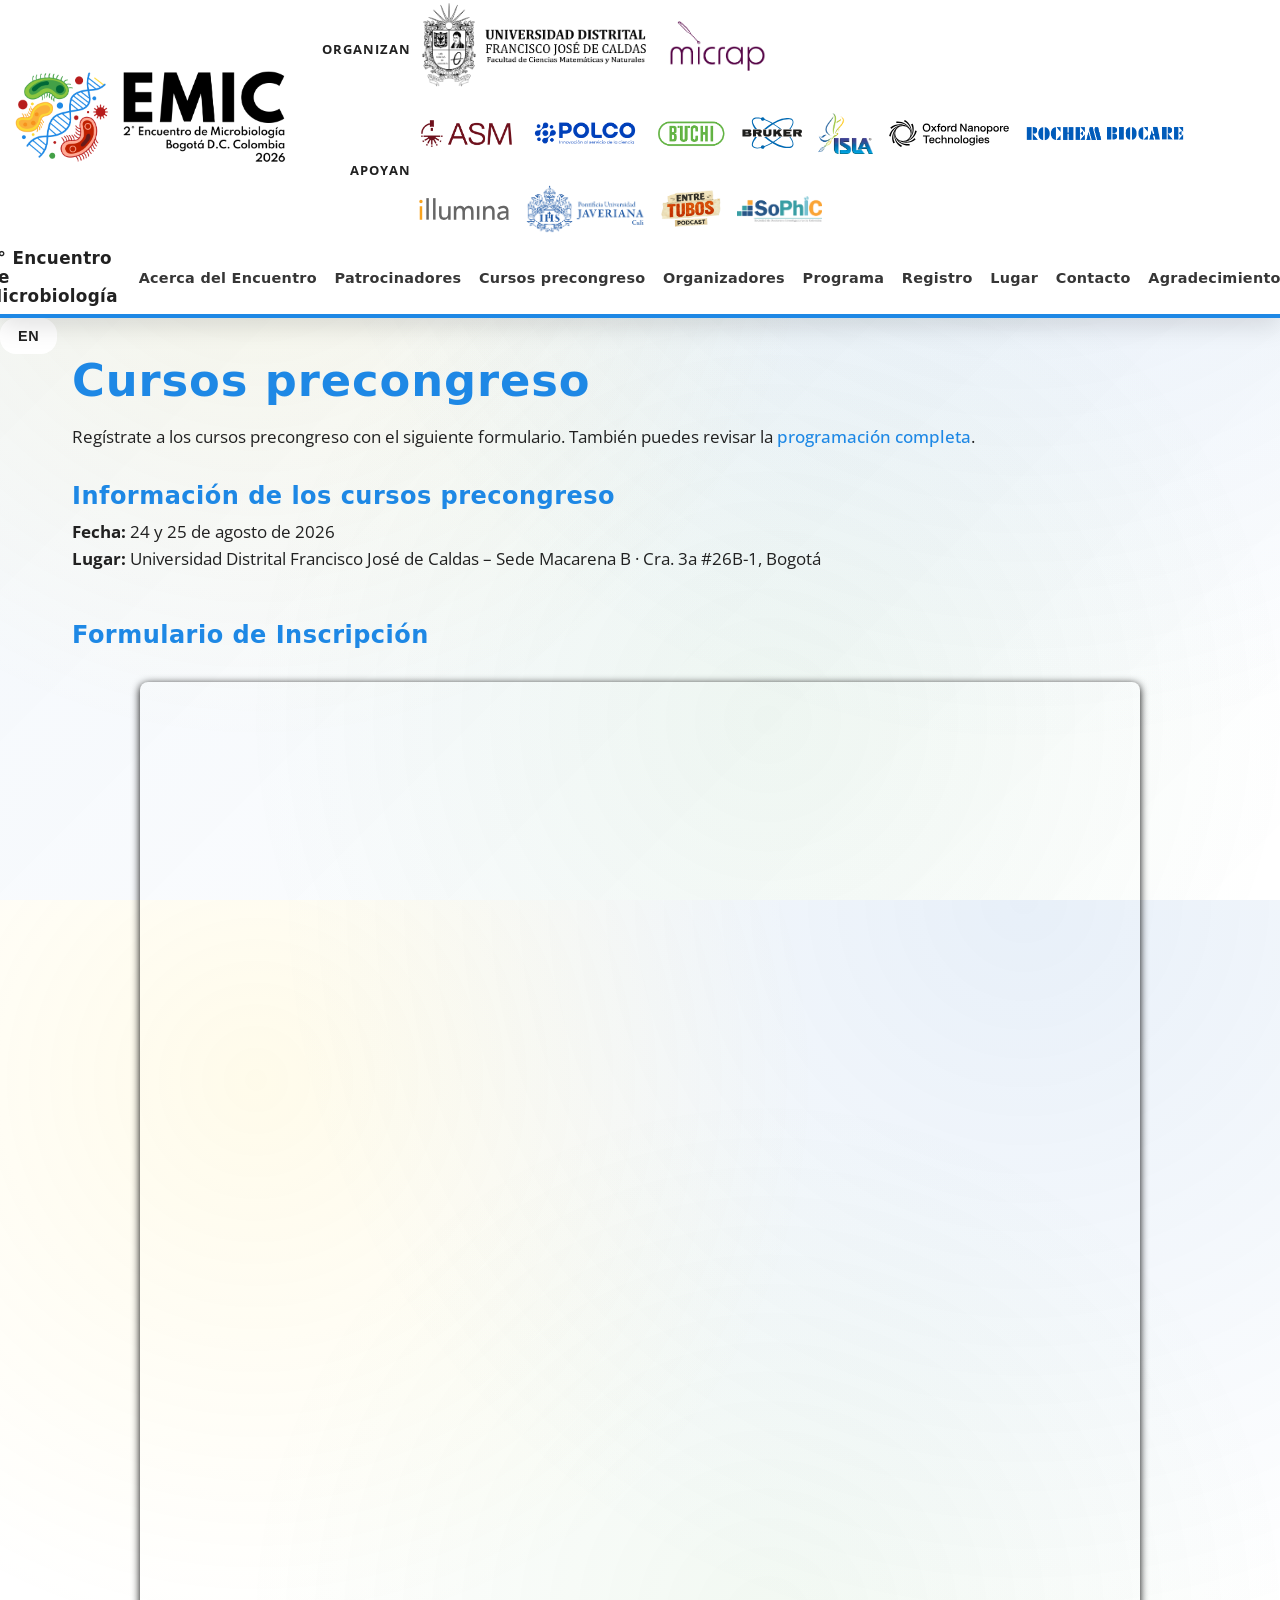
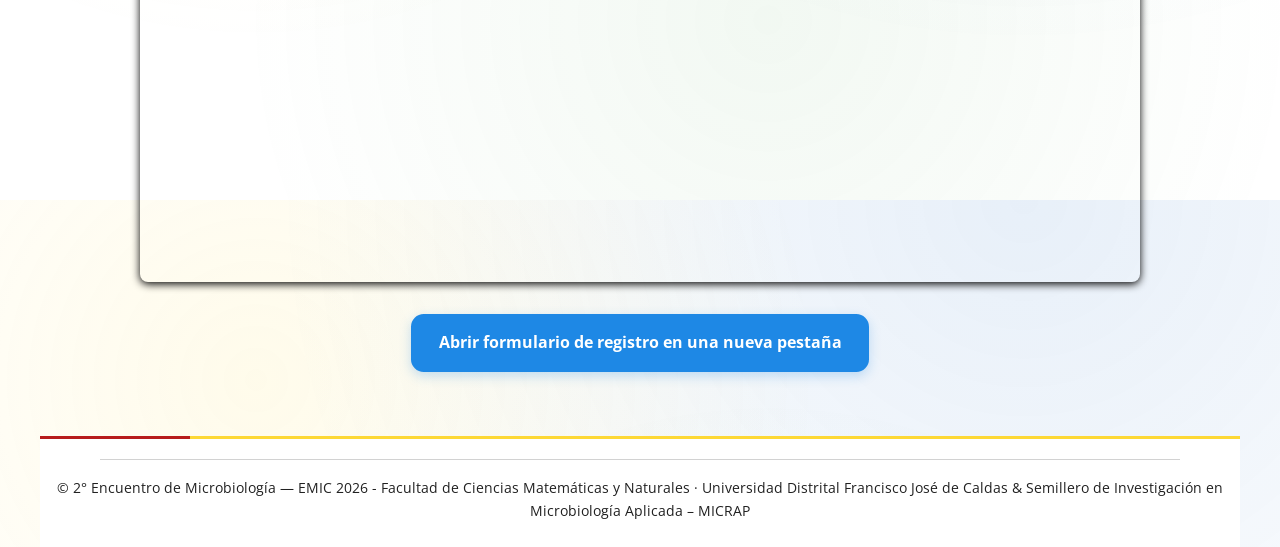
<file: docs/cursos.html>
<!DOCTYPE html>
<html lang="es">
<head>
  <meta charset="UTF-8">
  <meta name="viewport" content="width=device-width, initial-scale=1.0">
  <title>Cursos precongreso — 2º Encuentro de Microbiología</title>
  <script async src="https://www.googletagmanager.com/gtag/js?id=G-F558G27GN5"></script>
  <script>
    window.dataLayer = window.dataLayer || [];
    function gtag(){dataLayer.push(arguments);}
    gtag('js', new Date());
    gtag('config', 'G-F558G27GN5');
  </script>

  <link rel="preconnect" href="https://fonts.googleapis.com">
  <link rel="preconnect" href="https://fonts.gstatic.com" crossorigin>
  <link href="https://fonts.googleapis.com/css2?family=Montserrat:wght@700;800&family=Open+Sans:wght@400;600&display=swap" rel="stylesheet">

  <link rel="stylesheet" href="styles.css">
</head>
<body>
  
  <header>
  <div class="header-logos-container header-logos-emic">

      <div class="logo-emic-box">
        <a href="https://www.instagram.com/emic.col" target="_blank" rel="noopener noreferrer"><img src="images/Emic_Black.png" alt="Logo EMIC II" class="header-logo" style="width: 300px; height: auto;"></a>
      </div>

      <div class="logos-bloques">
        <div class="logos-fila">
          <span class="logos-label">Organizan</span>
          <div class="logos-grupo">
         <a href="https://fnaturales.udistrital.edu.co" target="_blank" rel="noopener noreferrer"><img src="images/UD.png" alt="Universidad Distrital Francisco José de Caldas" class="header-logo logo-organizador" style="width: 230px ;height: auto;"></a>
         <a href="https://www.instagram.com/micrap_ud/" target="_blank" rel="noopener noreferrer"><img src="images/micrap_violet.png" alt="Logo MICRAP" class="header-logo logo-organizador" style="width: 105px ;height: auto;"></a> 
        </div>
        </div>
      <div class="logos-fila">
          <span class="logos-label">Apoyan</span>
           <div class="logos-grupo">
          <a href="https://asm.org" target="_blank" rel="noopener noreferrer"><img src="images/ASM.png" alt="American Society for Microbiology" class="header-logo logo-organizador" style="width: 95px ;height: auto;"></a>
          <a href="https://www.polco.com.co/" target="_blank" rel="noopener noreferrer"><img src="images/polco.png" alt="polco" class="header-logo logo-apoyo" style="width: 110px ;height: auto;"></a>
          <a href="https://www.polco.com.co/marcas" target="_blank" rel="noopener noreferrer"><img src="images/Buchi.png" alt="Logotipo_buchi" class="header-logo logo-apoyo" style="width: 70px ;height: auto;"></a>
          <a href="https://www.polco.com.co/marcas" target="_blank" rel="noopener noreferrer"><img src="images/bruker.svg" alt="Logotipo_bruker" class="header-logo logo-apoyo" style="width: 60px ;height: auto;"></a>
          <a href="https://islasas.com/" target="_blank" rel="noopener noreferrer"><img src="images/LOGO ISLA.png" alt="Logotipo_Isla" class="header-logo logo-apoyo" style="width: 55px ;height: auto;"></a>
          <a href="https://islasas.com/catalogo-isla/" target="_blank" rel="noopener noreferrer"><img src="images/oxfordnanopore.svg" alt="Logotipo_Oxford" class="header-logo logo-apoyo" style="width: 120px ;height: auto;"></a>
          <a href="https://www.rochembiocare.com/" target="_blank" rel="noopener noreferrer"><img src="images/Rochem.png" alt="Logotipo_RochemBiocare" class="header-logo logo-apoyo" style="width: 160px ;height: auto;"></a>
          <a href="https://www.rochembiocare.com/" target="_blank" rel="noopener noreferrer"><img src="images/illumina.svg" alt="Logotipo_illumina" class="header-logo logo-apoyo" style="width: 90px ;height: auto;"></a>
          <a href="https://www.javerianacali.edu.co/" target="_blank" rel="noopener noreferrer"><img src="images/javeriana" alt="Logotipo_Javeriana" class="header-logo logo-apoyo" style="width: 120px ;height: auto;"></a>
          <a href="https://open.spotify.com/show/5naWOFTRKINfM2EwAotxta?si=c60ed6004af44d29" target="_blank" rel="noopener noreferrer"><img src="images/Logotipo_EntreTubosPodcast.png" alt="Logotipo_EntreTubosPodcast" class="header-logo logo-apoyo" style="width: 60px ;height: auto;"></a>
          <a href="https://www.sophicol.org/" target="_blank" rel="noopener noreferrer"><img src="images/sophic.png" alt="Logotipo_sophic" class="header-logo logo-apoyo" style="width: 85px ;height: auto;"></a>

        </div>
        </div> 
      </div>
    </div>
    <nav>
      <div class="nav-brand">
        <a href="index.html"><h3 data-i18n="nav.brand">2° Encuentro de Microbiología</h3></a>
      </div>

      <div class="nav-menu" id="nav-menu">
        <ul>
          <li><a href="acerca.html" data-i18n="nav.about">Acerca</a></li>
        <!--  <li><a href="multimedia.html" data-i18n="nav.media">Medios Visuales</a></li> -->
          <li><a href="patrocinadores.html" data-i18n="nav.sponsor">Patrocinadores</a></li>
          <li><a href="cursos.html" data-i18n="nav.guests">Cursos Precongreso</a></li>
          <li><a href="comite.html" data-i18n="nav.committee">Organizadores</a></li>
          <li><a href="programa.html" data-i18n="nav.program">Programa</a></li>
          <li><a href="registro.html" data-i18n="nav.register">Registro</a></li>
          <li><a href="lugar.html" data-i18n="nav.location">Lugar</a></li>
          <li><a href="contacto.html" data-i18n="nav.contact">Contacto</a></li>
          <li><a href="agradecimientos.html" data-i18n="nav.agradecimientos">Agradecimientos</a></li>
        </ul>
      </div>
      <div class="nav-toggle" id="nav-toggle">
        <span class="bar"></span><span class="bar"></span><span class="bar"></span>
      </div>
    </nav>
  </header>

<div class="lang-toggle">
      <button class="lang-btn" id="lang-toggle" aria-label="Switch language">
        <span class="lang-code">ES</span>
      </button>
    </div>  

  <main>
  <section>
    <h1 data-i18n="reg.title">Cursos precongreso</h1>

    <p>
      <span data-i18n="reg.description">Regístrate a los cursos precongreso con el siguiente formulario.</span>
      <span data-i18n="reg.program.text">También puedes revisar la</span>
      <a href="programa.html" class="btn--ghost" data-i18n="reg.program.link">programación completa</a>.
    </p>

    <div style="margin-top: 2rem;">
      <h3 data-i18n="reg.info.title">Información de los cursos precongreso</h3>

      <p>
        <strong data-i18n="reg.date.label">Fecha:</strong>
        <span data-i18n="reg.date.value">24 y 25 de agosto de 2026</span>
      </p>

      <p>
        <strong data-i18n="reg.place.label">Lugar:</strong>
        <span data-i18n="reg.place.value">Universidad Distrital Francisco José de Caldas – Sede Macarena B · Cra. 3a #26B-1, Bogotá</span>
      </p>
    </div>

    <div style="margin-top: 3rem;">
      <h3 data-i18n="reg.form.title">Formulario de Inscripción</h3>

      <div style="width: 100%; max-width: 1000px; margin: 2rem auto; border-radius: 8px; overflow: hidden; box-shadow: 0 2px 8px rgb(0, 0, 0);">
        <iframe 
          src="https://forms.cloud.microsoft/r/ZSDt1kqyD9" 
          width="100%" 
          height="1200" 
          frameborder="0" 
          marginheight="0" 
          marginwidth="0"
          style="display: block; border: none; min-height: 1200px;">
          Cargando…
        </iframe>
      </div>

      <p class="registro-btn-container">
        <a href="https://forms.cloud.microsoft/r/ZSDt1kqyD9" 
           target="_blank" 
           rel="noopener noreferrer" 
           class="registro-btn"
           data-i18n="reg.form.button">
          Abrir formulario de registro en una nueva pestaña
        </a>
      </p>
    </div>
  </section>
</main>

  <footer style="padding: 20px 0; text-align: center; width: 100%;">
    <hr style="border: none; border-top: 1px solid #212121; opacity: 0.2; margin: 0 auto 1rem auto; width: 90%;">
    <div style="font-family: 'Open Sans', Arial, sans-serif; color: #616161; font-size: 14px;">
      <p data-i18n="footer.copyright" style="margin: 5px 0;">© 2° Encuentro de Microbiología — EMIC 2026 - Facultad de Ciencias Matemáticas y Naturales · Universidad Distrital Francisco José de Caldas & Semillero de Investigación en Microbiología Aplicada – MICRAP</p>
    </div>
  </footer>

  <script>
    const translations = {
  es: {
    'nav.brand':       '2° Encuentro de Microbiología',
    'nav.about':       'Acerca del Encuentro',
    'nav.media':       'Medios Visuales',
    'nav.sponsor':     'Patrocinadores',
    'nav.guests':      'Cursos precongreso',
    'nav.program':     'Programa',
    'nav.register':    'Registro',
    'nav.location':    'Lugar',
    'nav.committee':   'Organizadores',
    'nav.contact':     'Contacto',
    'nav.agradecimientos': 'Agradecimientos',

    'reg.title': 'Cursos precongreso',
    'reg.description': 'Regístrate a los cursos precongreso con el siguiente formulario.',
    'reg.program.text': 'También puedes revisar la',
    'reg.program.link': 'programación completa',

    'reg.info.title': 'Información de los cursos precongreso',
    'reg.date.label': 'Fecha:',
    'reg.date.value': '24 y 25 de agosto de 2026',
    'reg.place.label': 'Lugar:',
    'reg.place.value': 'Universidad Distrital Francisco José de Caldas – Sede Macarena B · Cra. 3a #26B-1, Bogotá',

    'reg.form.title': 'Formulario de Inscripción',
    'reg.form.button': 'Abrir formulario de registro en una nueva pestaña',

    'footer.copyright':  '© 2° Encuentro de Microbiología — EMIC 2026 - Facultad de Ciencias Matemáticas y Naturales · Universidad Distrital Francisco José de Caldas & Semillero de Investigación en Microbiología Aplicada – MICRAP',
  },

  en: {
    'nav.brand':       '2° Microbiology Meeting',
'nav.about':       'About the Meeting',
'nav.media':       'Visual Media',
'nav.sponsor':     'Sponsors',
'nav.guests':      'pre-congress courses',
'nav.program':     'Program',
'nav.register':    'Register',
'nav.location':    'Location',
'nav.committee':   'Organizers',
'nav.contact':     'Contact',
'nav.agradecimientos': 'Acknowledgments',

'reg.title': 'Pre-congress courses',
'reg.description': 'Register for the pre-congress courses using the following form.',
'reg.program.text': 'You can also review the',
'reg.program.link': 'full program',

'reg.info.title': 'Pre-congress course information',
'reg.date.label': 'Date:',
'reg.date.value': 'August 24 and 25, 2026',
'reg.place.label': 'Location:',
'reg.place.value': 'Universidad Distrital Francisco José de Caldas – Macarena B Campus · Cra. 3a #26B-1, Bogotá',

'reg.form.title': 'Registration form',
'reg.form.button': 'Open the registration form in a new tab',

'footer.copyright': '© 2nd Microbiology Meeting — EMIC 2026 - Faculty of Mathematical and Natural Sciences · Universidad Distrital Francisco José de Caldas & Applied Microbiology Research Group – MICRAP',
  }
};

     let currentLang = localStorage.getItem('lang') || 'es';
    document.documentElement.lang = currentLang;

    function translate(lang) {
      document.querySelectorAll('[data-i18n]').forEach(el => {
        const key = el.getAttribute('data-i18n');
        if (translations[lang]?.[key]) el.innerHTML = translations[lang][key];
      });
      const langCode = document.querySelector('.lang-code');
      if (langCode) langCode.textContent = lang === 'es' ? 'EN' : 'ES';
      document.documentElement.lang = lang;
      localStorage.setItem('lang', lang);
    }

    translate(currentLang);

    document.getElementById('lang-toggle')?.addEventListener('click', () => {
      currentLang = currentLang === 'es' ? 'en' : 'es';
      translate(currentLang);
    });

    const navToggle = document.getElementById('nav-toggle');
    const navMenu   = document.getElementById('nav-menu');
    const langToggle = document.getElementById('lang-toggle');

    navToggle.addEventListener('click', () => {
      navMenu.classList.toggle('active');
      navToggle.classList.toggle('active');
    });

    document.querySelectorAll('.nav-menu a').forEach(link => {
      link.addEventListener('click', () => {
        navMenu.classList.remove('active');
        navToggle.classList.remove('active');
      });
    });

    document.addEventListener('click', e => {
      if (!navMenu.contains(e.target) && !navToggle.contains(e.target) && !langToggle.contains(e.target)) {
        navMenu.classList.remove('active');
        navToggle.classList.remove('active');
      }
    });
  </script>
</body>
</html>
</file>
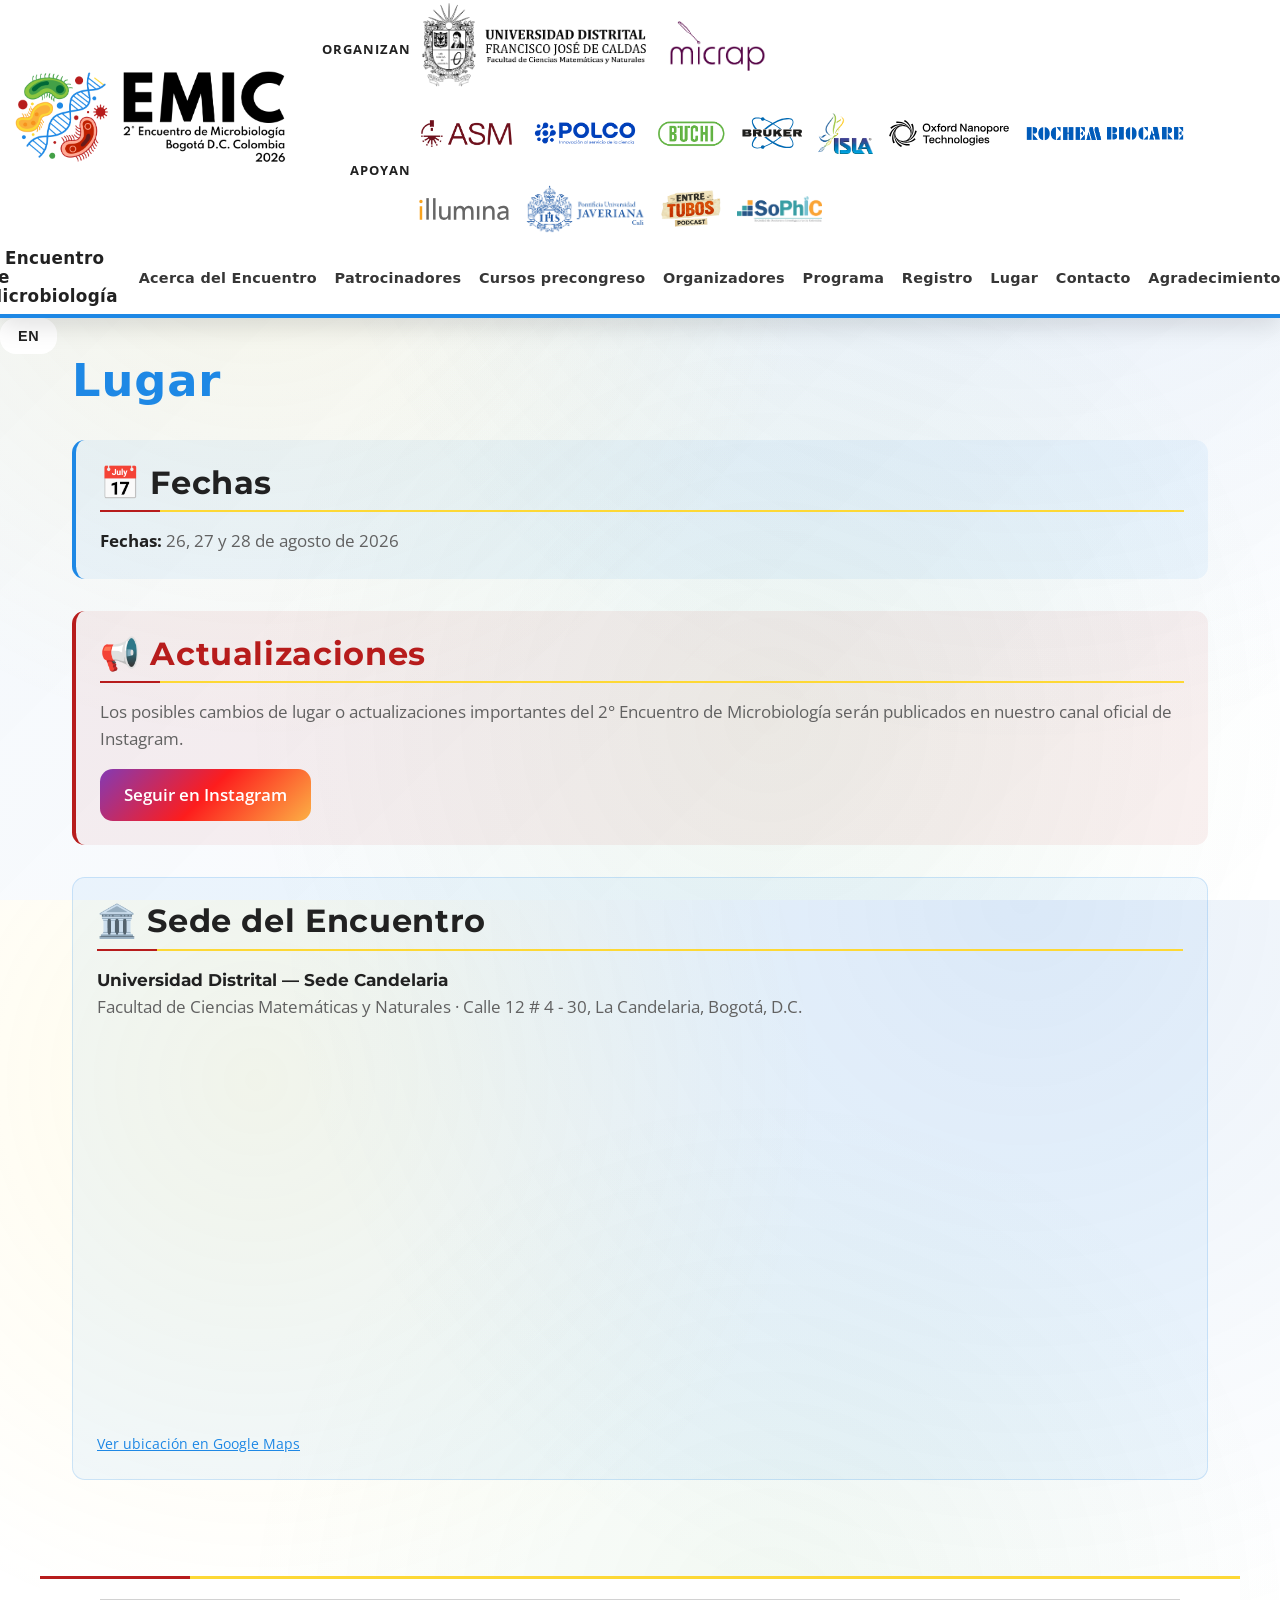
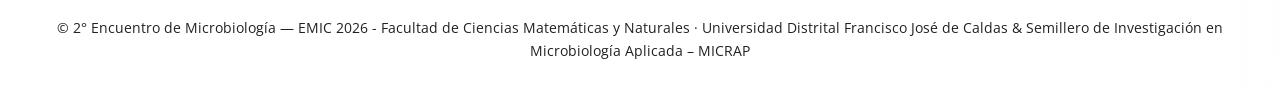
<file: docs/lugar.html>
<!DOCTYPE html>
<html lang="es">

<head>
  <meta charset="UTF-8">
  <meta name="viewport" content="width=device-width, initial-scale=1.0">

  <title>Lugar — 2º Encuentro de Microbiología</title>

  <!-- Google Analytics -->
  <script async src="https://www.googletagmanager.com/gtag/js?id=G-F558G27GN5"></script>

  <script>
    window.dataLayer = window.dataLayer || [];

    function gtag() {
      dataLayer.push(arguments);
    }

    gtag('js', new Date());
    gtag('config', 'G-F558G27GN5');
  </script>

  <!-- Google Fonts -->
  <link rel="preconnect" href="https://fonts.googleapis.com">

  <link
    rel="preconnect"
    href="https://fonts.gstatic.com"
    crossorigin
  >

  <link
    href="https://fonts.googleapis.com/css2?family=Montserrat:wght@700;800&family=Open+Sans:wght@400;600&display=swap"
    rel="stylesheet"
  >

  <!-- CSS -->
  <link rel="stylesheet" href="styles.css">

</head>


<body>

  <!-- ========================================================= -->
  <!-- HEADER -->
  <!-- ========================================================= -->

  <header>

    <div class="header-logos-container header-logos-emic">

      <!-- LOGO EMIC -->
      <div class="logo-emic-box">

        <a
          href="https://www.instagram.com/emic.col"
          target="_blank"
          rel="noopener noreferrer"
        >

          <img
            src="images/Emic_Black.png"
            alt="Logo EMIC II"
            class="header-logo"
            style="width: 300px; height: auto;"
          >

        </a>

      </div>


      <!-- LOGOS ORGANIZADORES Y APOYO -->
      <div class="logos-bloques">


        <!-- ORGANIZAN -->
        <div class="logos-fila">

          <span class="logos-label">
            Organizan
          </span>

          <div class="logos-grupo">

            <!-- UNIVERSIDAD DISTRITAL -->
            <a
              href="https://fnaturales.udistrital.edu.co"
              target="_blank"
              rel="noopener noreferrer"
            >

              <img
                src="images/UD.png"
                alt="Universidad Distrital Francisco José de Caldas"
                class="header-logo logo-organizador"
                style="width: 230px; height: auto;"
              >

            </a>


            <!-- MICRAP -->
            <a
              href="https://www.instagram.com/micrap_ud/"
              target="_blank"
              rel="noopener noreferrer"
            >

              <img
                src="images/micrap_violet.png"
                alt="Logo MICRAP"
                class="header-logo logo-organizador"
                style="width: 105px; height: auto;"
              >

            </a>

          </div>

        </div>



        <!-- APOYAN -->
        <div class="logos-fila">

          <span class="logos-label">
            Apoyan
          </span>


          <div class="logos-grupo">


            <!-- ASM -->
            <a
              href="https://asm.org"
              target="_blank"
              rel="noopener noreferrer"
            >

              <img
                src="images/ASM.png"
                alt="American Society for Microbiology"
                class="header-logo logo-organizador"
                style="width: 95px; height: auto;"
              >

            </a>



            <!-- POLCO -->
            <a
              href="https://www.polco.com.co/"
              target="_blank"
              rel="noopener noreferrer"
            >

              <img
                src="images/polco.png"
                alt="Polco"
                class="header-logo logo-apoyo"
                style="width: 110px; height: auto;"
              >

            </a>



            <!-- BUCHI -->
            <a
              href="https://www.polco.com.co/marcas"
              target="_blank"
              rel="noopener noreferrer"
            >

              <img
                src="images/Buchi.png"
                alt="Logotipo Buchi"
                class="header-logo logo-apoyo"
                style="width: 70px; height: auto;"
              >

            </a>



            <!-- BRUKER -->
            <a
              href="https://www.polco.com.co/marcas"
              target="_blank"
              rel="noopener noreferrer"
            >

              <img
                src="images/bruker.svg"
                alt="Logotipo Bruker"
                class="header-logo logo-apoyo"
                style="width: 60px; height: auto;"
              >

            </a>



            <!-- ISLA -->
            <a
              href="https://islasas.com/"
              target="_blank"
              rel="noopener noreferrer"
            >

              <img
                src="images/LOGO ISLA.png"
                alt="Logotipo Isla"
                class="header-logo logo-apoyo"
                style="width: 55px; height: auto;"
              >

            </a>



            <!-- OXFORD NANOPORE -->
            <a
              href="https://islasas.com/catalogo-isla/"
              target="_blank"
              rel="noopener noreferrer"
            >

              <img
                src="images/oxfordnanopore.svg"
                alt="Logotipo Oxford Nanopore"
                class="header-logo logo-apoyo"
                style="width: 120px; height: auto;"
              >

            </a>



            <!-- ROCHEM BIOCARE -->
            <a
              href="https://www.rochembiocare.com/"
              target="_blank"
              rel="noopener noreferrer"
            >

              <img
                src="images/Rochem.png"
                alt="Logotipo Rochem Biocare"
                class="header-logo logo-apoyo"
                style="width: 160px; height: auto;"
              >

            </a>



            <!-- ILLUMINA -->
            <a
              href="https://www.rochembiocare.com/"
              target="_blank"
              rel="noopener noreferrer"
            >

              <img
                src="images/illumina.svg"
                alt="Logotipo Illumina"
                class="header-logo logo-apoyo"
                style="width: 90px; height: auto;"
              >

            </a>



            <!-- JAVERIANA -->
            <a
              href="https://www.javerianacali.edu.co/"
              target="_blank"
              rel="noopener noreferrer"
            >

              <img
                src="images/javeriana"
                alt="Logotipo Javeriana"
                class="header-logo logo-apoyo"
                style="width: 120px; height: auto;"
              >

            </a>



            <!-- ENTRE TUBOS PODCAST -->
            <a
              href="https://open.spotify.com/show/5naWOFTRKINfM2EwAotxta?si=c60ed6004af44d29"
              target="_blank"
              rel="noopener noreferrer"
            >

              <img
                src="images/Logotipo_EntreTubosPodcast.png"
                alt="Logotipo Entre Tubos Podcast"
                class="header-logo logo-apoyo"
                style="width: 60px; height: auto;"
              >

            </a>



            <!-- SOPHIC -->
            <a
              href="https://www.sophicol.org/"
              target="_blank"
              rel="noopener noreferrer"
            >

              <img
                src="images/sophic.png"
                alt="Logotipo SoPhIC"
                class="header-logo logo-apoyo"
                style="width: 85px; height: auto;"
              >

            </a>


          </div>

        </div>

      </div>

    </div>



    <!-- ========================================================= -->
    <!-- NAVEGACIÓN -->
    <!-- ========================================================= -->

    <nav>

      <div class="nav-brand">

        <a href="index.html">

          <h3 data-i18n="nav.brand">
            2° Encuentro de Microbiología
          </h3>

        </a>

      </div>



      <div class="nav-menu" id="nav-menu">

        <ul>

          <li>
            <a href="acerca.html" data-i18n="nav.about">
              Acerca
            </a>
          </li>


          <!--
          <li>
            <a href="multimedia.html" data-i18n="nav.media">
              Medios Visuales
            </a>
          </li>
          -->


          <li>
            <a href="patrocinadores.html" data-i18n="nav.sponsor">
              Patrocinadores
            </a>
          </li>


          <li>
            <a href="cursos.html" data-i18n="nav.guests">
              Cursos precongreso
            </a>
          </li>


          <li>
            <a href="comite.html" data-i18n="nav.committee">
              Organizadores
            </a>
          </li>


          <li>
            <a href="programa.html" data-i18n="nav.program">
              Programa
            </a>
          </li>


          <li>
            <a href="registro.html" data-i18n="nav.register">
              Registro
            </a>
          </li>


          <li>
            <a href="lugar.html" data-i18n="nav.location">
              Lugar
            </a>
          </li>


          <li>
            <a href="contacto.html" data-i18n="nav.contact">
              Contacto
            </a>
          </li>


          <li>
            <a
              href="agradecimientos.html"
              data-i18n="nav.agradecimientos"
            >
              Agradecimientos
            </a>
          </li>

        </ul>

      </div>



      <!-- BOTÓN MENÚ MÓVIL -->
      <div
        class="nav-toggle"
        id="nav-toggle"
      >

        <span class="bar"></span>
        <span class="bar"></span>
        <span class="bar"></span>

      </div>

    </nav>

  </header>



  <!-- ========================================================= -->
  <!-- BOTÓN IDIOMA -->
  <!-- ========================================================= -->

  <div class="lang-toggle">

    <button
      class="lang-btn"
      id="lang-toggle"
      aria-label="Switch language"
    >

      <span class="lang-code">
        ES
      </span>

    </button>

  </div>



  <!-- ========================================================= -->
  <!-- CONTENIDO PRINCIPAL -->
  <!-- ========================================================= -->

  <main>

    <section>


      <h1 data-i18n="location.title">
        Lugar
      </h1>



      <!-- ======================================================= -->
      <!-- FECHAS -->
      <!-- ======================================================= -->

      <div
        style="
          margin: 2rem 0;
          padding: 1.5rem;
          background: rgba(30, 136, 229, 0.06);
          border-radius: 0.8rem;
          border-left: 4px solid #1E88E5;
        "
      >

        <h2
          style="
            margin-top: 0;
            color: #212121;
            font-family: 'Montserrat', Arial, sans-serif;
            font-weight: 700;
          "
          data-i18n="location.dates.title"
        >
          📅 Fechas
        </h2>


        <p
          style="
            font-family: 'Open Sans', Arial, sans-serif;
            color: #616161;
          "
        >

          <strong
            style="color: #212121;"
            data-i18n="location.dates.label"
          >
            Fechas:
          </strong>

          <span data-i18n="location.dates.value">
            26, 27 y 28 de agosto de 2026
          </span>

        </p>

      </div>




      <!-- ======================================================= -->
      <!-- ACTUALIZACIONES -->
      <!-- ======================================================= -->

      <div
        style="
          margin: 2rem 0;
          padding: 1.5rem;
          background: rgba(183, 28, 28, 0.06);
          border-radius: 0.8rem;
          border-left: 4px solid #B71C1C;
        "
      >

        <h2
          style="
            margin-top: 0;
            color: #B71C1C;
            font-family: 'Montserrat', Arial, sans-serif;
            font-weight: 700;
          "
          data-i18n="location.instagram.title"
        >
          📢 Actualizaciones
        </h2>


        <p
          style="
            font-family: 'Open Sans', Arial, sans-serif;
            color: #616161;
          "
          data-i18n="location.instagram.desc"
        >
          Los posibles cambios de lugar o actualizaciones importantes
          del 2° Encuentro de Microbiología serán publicados en nuestro
          canal oficial de Instagram.
        </p>


        <a
          href="https://www.instagram.com/emic.col/"
          target="_blank"
          rel="noopener noreferrer"
          class="instagram-btn"
          data-i18n="location.instagram.btn"
        >

          <svg
            xmlns="http://www.w3.org/2000/svg"
            viewBox="0 0 24 24"
            aria-hidden="true"
          >
            <path
              d="M12 2.163c3.204 0 3.584.012 4.85.07 3.252.148 4.771 1.691 4.919 4.919.058 1.265.069 1.645.069 4.849 0 3.205-.012 3.584-.069 4.849-.149 3.225-1.664 4.771-4.919 4.919-1.266.058-1.644.07-4.85.07-3.204 0-3.584-.012-4.849-.07-3.26-.149-4.771-1.699-4.919-4.92-.058-1.265-.07-1.644-.07-4.849 0-3.204.013-3.583.07-4.849.149-3.227 1.664-4.771 4.919-4.919 1.266-.057 1.645-.069 4.849-.069zm0-2.163c-3.259 0-3.667.014-4.947.072-4.358.2-6.78 2.618-6.98 6.98-.059 1.281-.073 1.689-.073 4.948 0 3.259.014 3.668.072 4.948.2 4.358 2.618 6.78 6.98 6.98 1.281.058 1.689.072 4.948.072 3.259 0 3.668-.014 4.948-.072 4.354-.2 6.782-2.618 6.979-6.98.059-1.28.073-1.689.073-4.948 0-3.259-.014-3.667-.072-4.947-.196-4.354-2.617-6.78-6.979-6.98-1.281-.059-1.69-.073-4.949-.073zm0 5.838c-3.403 0-6.162 2.759-6.162 6.162s2.759 6.163 6.162 6.163 6.162-2.759 6.162-6.163c0-3.403-2.759-6.162-6.162-6.162zm0 10.162c-2.209 0-4-1.79-4-4 0-2.209 1.791-4 4-4s4 1.791 4 4c0 2.21-1.791 4-4 4zm6.406-11.845c-.796 0-1.441.645-1.441 1.44s.645 1.44 1.441 1.44c.795 0 1.439-.645 1.439-1.44s-.644-1.44-1.439-1.44z"
            />
          </svg>

          Seguir en Instagram

        </a>

      </div>



      <!-- ======================================================= -->
      <!-- SEDE DEL ENCUENTRO -->
      <!-- ======================================================= -->

      <div
        style="
          display: grid;
          grid-template-columns: 1fr;
          gap: 2rem;
          margin: 2rem 0;
        "
      >

        <div
          style="
            padding: 1.5rem;
            background: rgba(30, 136, 229, 0.06);
            border-radius: 0.8rem;
            border: 1px solid rgba(30, 136, 229, 0.18);
          "
        >

          <h2
            style="
              margin-top: 0;
              color: #212121;
              font-family: 'Montserrat', Arial, sans-serif;
              font-weight: 700;
            "
            data-i18n="location.venue.title"
          >
            🏛️ Sede del Encuentro
          </h2>


          <p>

            <strong
              data-i18n="location.venue.name"
              style="
                font-family: 'Montserrat', Arial, sans-serif;
                font-weight: 700;
                color: #212121;
              "
            >
              Universidad Distrital — Sede Candelaria
            </strong>

          </p>


          <p
            data-i18n="location.venue.institution"
            style="
              font-family: 'Open Sans', Arial, sans-serif;
              color: #616161;
            "
          >
            Facultad de Ciencias Matemáticas y Naturales ·
            Calle 12 # 4 - 30, La Candelaria, Bogotá, D.C.
          </p>



          <!-- =================================================== -->
          <!-- MAPA EXACTO DE LA SEDE CANDELARIA -->
          <!-- =================================================== -->

          <div style="margin-top: 1rem;">

            <iframe
              src="https://www.google.com/maps?q=4.5977285,-74.0724342&hl=es&z=19&output=embed"
              width="100%"
              height="380"
              style="
                border: 0;
                border-radius: .5rem;
              "
              allowfullscreen=""
              loading="lazy"
              referrerpolicy="no-referrer-when-downgrade"
              title="Universidad Distrital — Sede Candelaria — Calle 12 # 4-30"
            ></iframe>


            <p
              style="
                margin-top: 0.5rem;
                font-size: 0.9rem;
                font-family: 'Open Sans', Arial, sans-serif;
              "
            >

              <a
                href="https://maps.app.goo.gl/rAt4k3dP2nL18UZi9"
                target="_blank"
                rel="noopener noreferrer"
                style="color: #1E88E5;"
                data-i18n="location.map"
              >
                Ver ubicación en Google Maps
              </a>

            </p>

          </div>

          <!-- FIN MAPA -->


        </div>

      </div>


    </section>

  </main>



  <!-- ========================================================= -->
  <!-- FOOTER -->
  <!-- ========================================================= -->

  <footer
    style="
      padding: 20px 0;
      text-align: center;
      width: 100%;
    "
  >

    <hr
      style="
        border: none;
        border-top: 1px solid #212121;
        opacity: 0.2;
        margin: 0 auto 1rem auto;
        width: 90%;
      "
    >


    <div
      style="
        font-family: 'Open Sans', Arial, sans-serif;
        color: #616161;
        font-size: 14px;
      "
    >

      <p
        data-i18n="footer.copyright"
        style="margin: 5px 0;"
      >
        © 2° Encuentro de Microbiología — EMIC 2026 -
        Facultad de Ciencias Matemáticas y Naturales ·
        Universidad Distrital Francisco José de Caldas &
        Semillero de Investigación en Microbiología Aplicada – MICRAP
      </p>

    </div>

  </footer>



  <!-- ========================================================= -->
  <!-- JAVASCRIPT -->
  <!-- ========================================================= -->

  <script>

    const translations = {

      es: {

        'nav.brand':
          'II Encuentro de Microbiología',

        'nav.about':
          'Acerca del Encuentro',

        'nav.media':
          'Medios Visuales',

        'nav.sponsor':
          'Patrocinadores',

        'nav.guests':
          'Cursos precongreso',

        'nav.program':
          'Programa',

        'nav.register':
          'Registro',

        'nav.location':
          'Lugar',

        'nav.committee':
          'Organizadores',

        'nav.contact':
          'Contacto',

        'nav.agradecimientos':
          'Agradecimientos',


        'location.title':
          'Lugar',


        'location.dates.title':
          '📅 Fechas',

        'location.dates.label':
          'Fechas:',

        'location.dates.value':
          ' 26, 27 y 28 de agosto de 2026',


        'location.instagram.title':
          '📢 Actualizaciones',

        'location.instagram.desc':
          'Los posibles cambios de lugar o actualizaciones importantes del 2° Encuentro de Microbiología serán publicados en nuestro canal oficial de Instagram.',

        'location.instagram.btn':
          'Seguir en Instagram',


        'location.venue.title':
          '🏛️ Sede del Encuentro',

        'location.venue.name':
          'Universidad Distrital — Sede Candelaria',

        'location.venue.institution':
          'Facultad de Ciencias Matemáticas y Naturales · Calle 12 # 4 - 30, La Candelaria, Bogotá, D.C.',

        'location.map':
          'Ver ubicación en Google Maps',


        'footer.copyright':
          '© 2° Encuentro de Microbiología — EMIC 2026 - Facultad de Ciencias Matemáticas y Naturales · Universidad Distrital Francisco José de Caldas & Semillero de Investigación en Microbiología Aplicada – MICRAP'

      },


      en: {

        'nav.brand':
          '2° Microbiology Meeting',

        'nav.about':
          'About the Meeting',

        'nav.media':
          'Visual Media',

        'nav.sponsor':
          'Sponsors',

        'nav.guests':
          'Pre-congress courses',

        'nav.program':
          'Program',

        'nav.register':
          'Registration',

        'nav.location':
          'Location',

        'nav.committee':
          'Organizers',

        'nav.contact':
          'Contact',

        'nav.agradecimientos':
          'Acknowledgments',


        'location.title':
          'Location',


        'location.dates.title':
          '📅 Dates',

        'location.dates.label':
          'Dates:',

        'location.dates.value':
          ' August 26, 27 & 28, 2026',


        'location.instagram.title':
          '📢 Updates',

        'location.instagram.desc':
          'Possible venue changes or important updates for the 2° Microbiology Meeting will be posted on our official Instagram channel.',

        'location.instagram.btn':
          'Follow on Instagram',


        'location.venue.title':
          '🏛️ Venue',

        'location.venue.name':
          'Universidad Distrital — Candelaria Campus',

        'location.venue.institution':
          'Faculty of Mathematical and Natural Sciences · Cl. 12 # 4 - 30, La Candelaria, Bogotá, D.C.',

        'location.map':
          'View location on Google Maps',


        'footer.copyright':
          '© 2nd Microbiology Meeting — EMIC 2026 - Faculty of Mathematical and Natural Sciences · Universidad Distrital Francisco José de Caldas & Applied Microbiology Research Group – MICRAP'

      }

    };


    /* ========================================================== */
    /* IDIOMA */
    /* ========================================================== */

    let currentLang =
      localStorage.getItem('lang') || 'es';


    document.documentElement.lang =
      currentLang;


    function translate(lang) {

      document
        .querySelectorAll('[data-i18n]')
        .forEach(el => {

          const key =
            el.getAttribute('data-i18n');

          if (translations[lang]?.[key]) {
            el.innerHTML =
              translations[lang][key];
          }

        });


      const langCode =
        document.querySelector('.lang-code');


      if (langCode) {

        langCode.textContent =
          lang === 'es'
            ? 'EN'
            : 'ES';

      }


      document.documentElement.lang =
        lang;


      localStorage.setItem(
        'lang',
        lang
      );

    }


    translate(currentLang);


    document
      .getElementById('lang-toggle')
      ?.addEventListener(
        'click',
        () => {

          currentLang =
            currentLang === 'es'
              ? 'en'
              : 'es';

          translate(currentLang);

        }
      );


    /* ========================================================== */
    /* MENÚ RESPONSIVE */
    /* ========================================================== */

    const navToggle =
      document.getElementById('nav-toggle');


    const navMenu =
      document.getElementById('nav-menu');


    const langToggle =
      document.getElementById('lang-toggle');


    navToggle.addEventListener(
      'click',
      () => {

        navMenu.classList.toggle('active');

        navToggle.classList.toggle('active');

      }
    );


    document
      .querySelectorAll('.nav-menu a')
      .forEach(link => {

        link.addEventListener(
          'click',
          () => {

            navMenu.classList.remove('active');

            navToggle.classList.remove('active');

          }
        );

      });


    document.addEventListener(
      'click',
      e => {

        if (
          !navMenu.contains(e.target) &&
          !navToggle.contains(e.target) &&
          !langToggle.contains(e.target)
        ) {

          navMenu.classList.remove('active');

          navToggle.classList.remove('active');

        }

      }
    );

  </script>


</body>

</html>
</file>
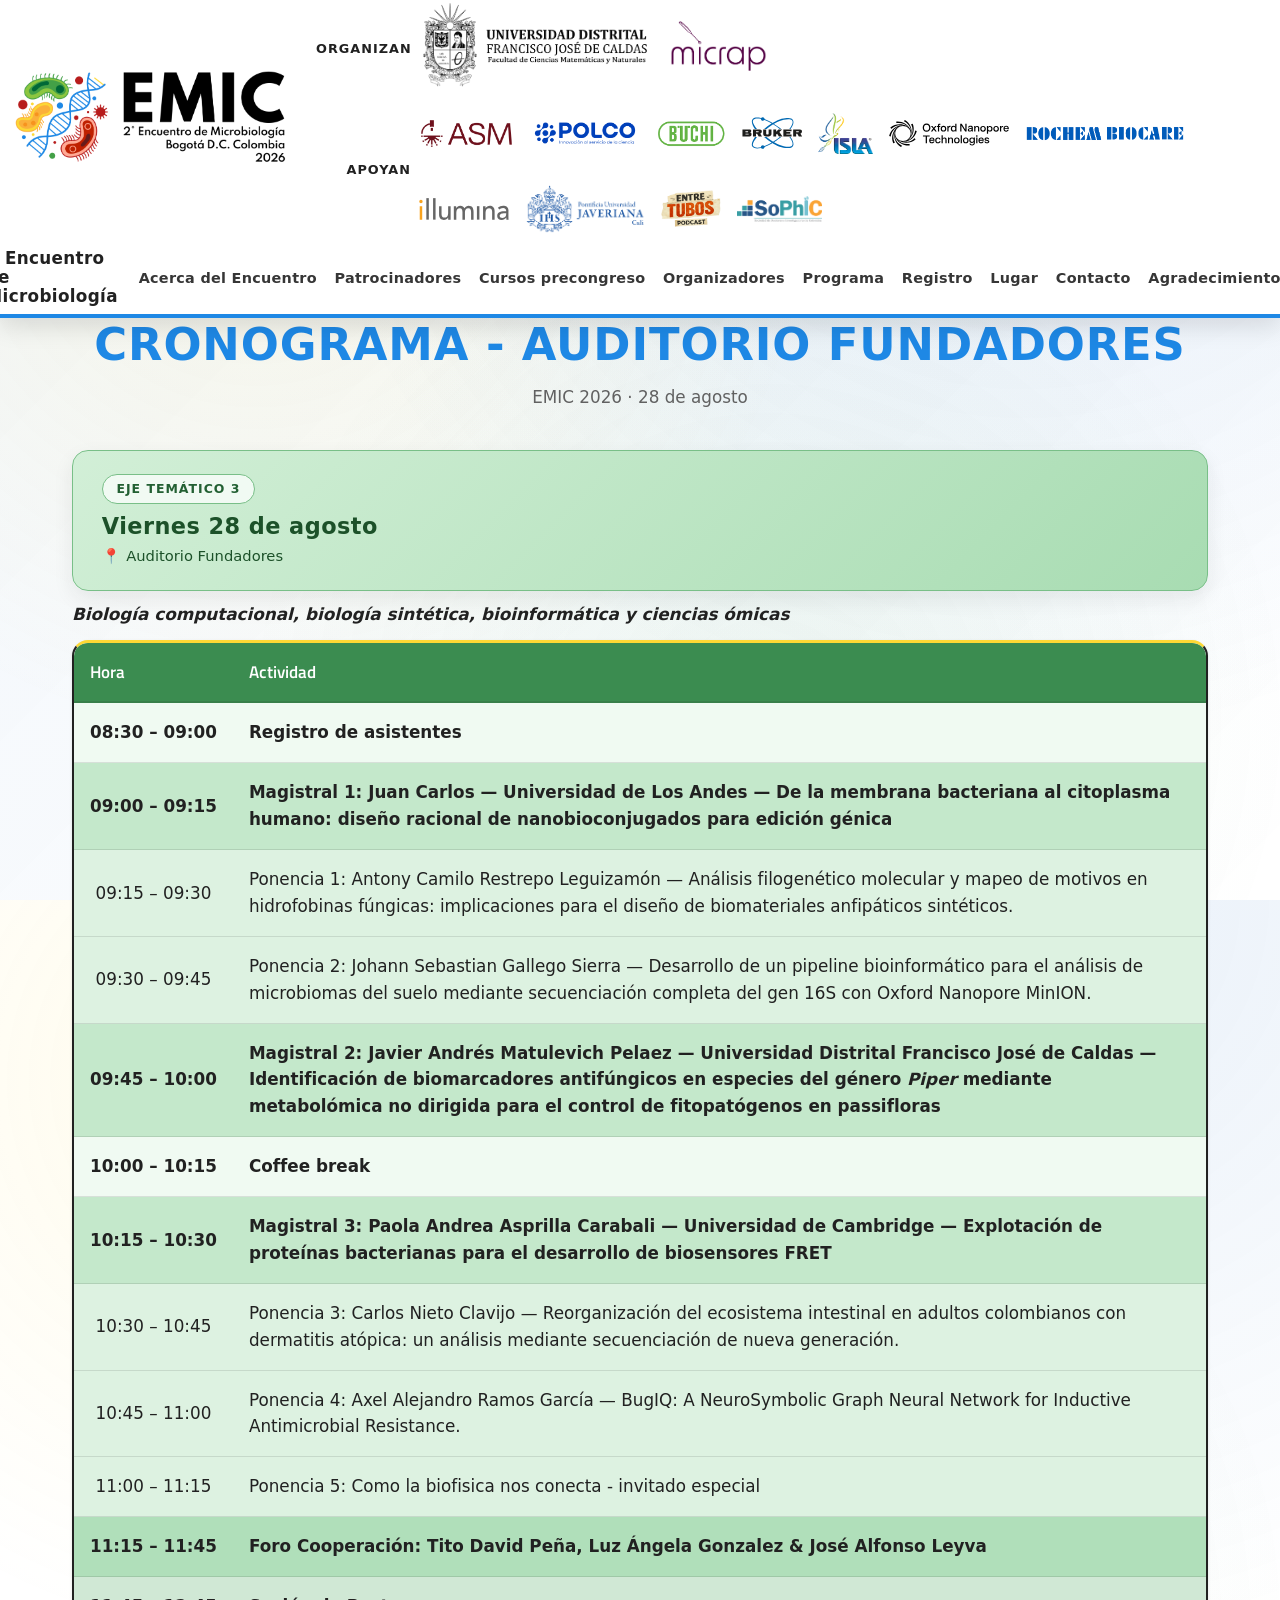
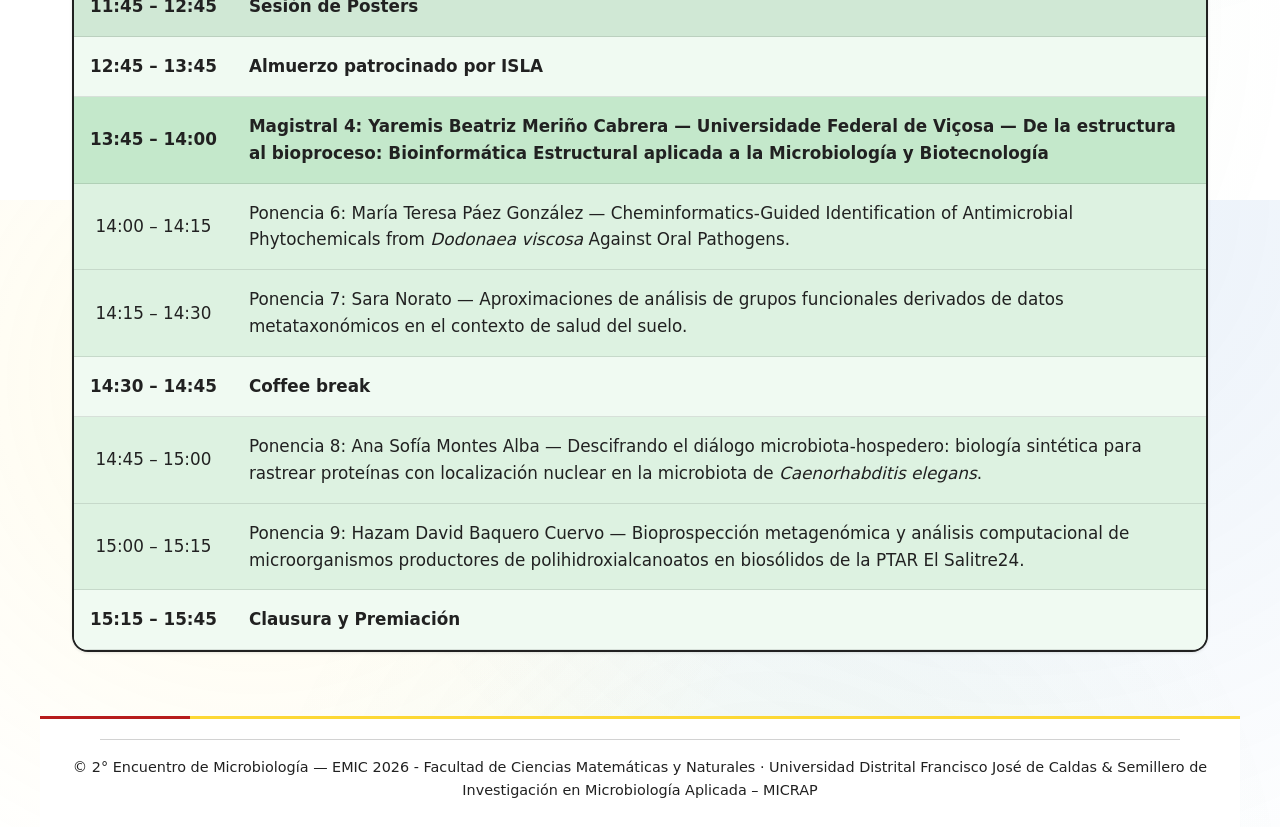
<file: docs/programa.html>
<!DOCTYPE html>
<html lang="es">
<head>
<meta charset="utf-8"/>
<meta content="width=device-width, initial-scale=1.0" name="viewport"/>
<title>Programa — EMIC II · 2º Encuentro de Microbiología</title>

<script async="" src="https://www.googletagmanager.com/gtag/js?id=G-F558G27GN5"></script>
<script>
  window.dataLayer = window.dataLayer || [];
  function gtag(){dataLayer.push(arguments);}
  gtag('js', new Date());
  gtag('config', 'G-F558G27GN5');
</script>

<link href="https://fonts.googleapis.com" rel="preconnect"/>
<link crossorigin="" href="https://fonts.gstatic.com" rel="preconnect"/>
<link href="https://fonts.googleapis.com/css2?family=Hind:wght@400;500;600&amp;family=Titillium+Web:wght@600;700&amp;family=Lora:wght@400;500&amp;display=swap" rel="stylesheet"/>
<link href="styles.css" rel="stylesheet"/>

<style>
  .eje-badge {
    display: inline-block;
    padding: 0.25rem 0.85rem;
    border-radius: 999px;
    font-size: 0.78rem;
    font-weight: 600;
    text-transform: uppercase;
    letter-spacing: 0.08em;
    margin-bottom: 0.6rem;
  }

  .day-header {
    border-radius: 1rem;
    padding: 1.4rem 1.8rem;
    margin: 2.5rem 0 0.6rem;
    border: 1px solid transparent;
    box-shadow: 0 8px 20px rgba(33, 33, 33, 0.08);
  }

  .day-header.day-3 {
    background: linear-gradient(135deg, #d2efd7, #a8dcb2);
    border-color: #79bf88;
    color: #1c5129;
  }

  .day-header.day-3 h3 {
    color: inherit;
    font-size: clamp(1.15rem, 2.5vw, 1.4rem);
    margin-bottom: 0.25rem;
  }

  .day-header .day-location {
    font-size: 0.92rem;
    opacity: 1;
    display: flex;
    align-items: center;
    gap: 0.4rem;
  }

  .day-header.day-3 .eje-badge {
    background: #f1faf3;
    color: #236033;
    border: 1px solid #79bf88;
  }

  .program-heading {
    text-align: center;
    margin-bottom: 0.75rem;
    text-transform: uppercase;
  }

  .program-subtitle {
    text-align: center;
    color: #616161;
    margin-bottom: 2rem;
  }

  .day-table table {
    border-collapse: separate;
    border-spacing: 0;
    overflow: hidden;
    border-radius: 0.8rem;
    box-shadow: 0 5px 16px rgba(33, 33, 33, 0.07);
  }

  .day-table td,
  .day-table th {
    border-color: rgba(33, 33, 33, 0.12);
  }

  .day-table.day-3 thead th {
    background: #3b8c50;
    color: #fff;
  }

  .day-table.day-3 tr.row-registro td,
  .day-table.day-3 tr.row-break td,
  .day-table.day-3 tr.row-almuerzo td,
  .day-table.day-3 tr.row-clausura td {
    background: #f0faf2;
  }

  .day-table.day-3 tr.row-magistral td {
    background: #c4e8cb;
  }

  .day-table.day-3 tr.row-ponencia td {
    background: #ddf2e1;
  }

  .day-table.day-3 tr.row-foro td {
    background: #b0dfba;
  }

  .day-table.day-3 tr.row-posters td {
    background: #d0e8d5;
  }

  .day-table tbody tr:hover td {
    filter: brightness(0.98);
  }

  tr.row-registro td,
  tr.row-break td,
  tr.row-almuerzo td,
  tr.row-clausura td {
    color: #212121;
    font-weight: 600;
  }

  tr.row-magistral td {
    color: #212121;
    font-weight: 600;
    font-style: normal;
    font-size: inherit;
  }

  tr.row-ponencia td {
    color: #212121;
    font-weight: 500;
  }

  tr.row-foro td,
  tr.row-posters td {
    color: #212121;
    font-weight: 600;
  }

  td.hora {
    font-weight: 700;
    white-space: nowrap;
    width: 135px;
    min-width: 145px;
    text-align: center;
    font-variant-numeric: tabular-nums;
  }

  .table-wrap table em {
    font-style: italic;
  }

  @media (max-width: 640px) {
    td.hora {
      min-width: 125px;
      white-space: normal;
      line-height: 1.25;
    }
  }
</style>
</head>

<body>

<header>
<div class="header-logos-container header-logos-emic">

  <div class="logo-emic-box">
    <a href="https://www.instagram.com/emic.col" target="_blank" rel="noopener noreferrer">
      <img src="images/Emic_Black.png" alt="Logo EMIC II" class="header-logo" style="width: 300px; height: auto;">
    </a>
  </div>

  <div class="logos-bloques">

    <div class="logos-fila">
      <span class="logos-label">Organizan</span>

      <div class="logos-grupo">

        <a href="https://fnaturales.udistrital.edu.co" target="_blank" rel="noopener noreferrer">
          <img src="images/UD.png" alt="Universidad Distrital Francisco José de Caldas" class="header-logo logo-organizador" style="width: 230px; height: auto;">
        </a>

        <a href="https://www.instagram.com/micrap_ud/" target="_blank" rel="noopener noreferrer">
          <img src="images/micrap_violet.png" alt="Logo MICRAP" class="header-logo logo-organizador" style="width: 105px; height: auto;">
        </a>

      </div>
    </div>

    <div class="logos-fila">

      <span class="logos-label">Apoyan</span>

      <div class="logos-grupo">

        <a href="https://asm.org" target="_blank" rel="noopener noreferrer">
          <img src="images/ASM.png" alt="American Society for Microbiology" class="header-logo logo-organizador" style="width: 95px; height: auto;">
        </a>

        <a href="https://www.polco.com.co/" target="_blank" rel="noopener noreferrer">
          <img src="images/polco.png" alt="polco" class="header-logo logo-apoyo" style="width: 110px; height: auto;">
        </a>

        <a href="https://www.polco.com.co/marcas" target="_blank" rel="noopener noreferrer">
          <img src="images/Buchi.png" alt="Logotipo_buchi" class="header-logo logo-apoyo" style="width: 70px; height: auto;">
        </a>

        <a href="https://www.polco.com.co/marcas" target="_blank" rel="noopener noreferrer">
          <img src="images/bruker.svg" alt="Logotipo_bruker" class="header-logo logo-apoyo" style="width: 60px; height: auto;">
        </a>

        <a href="https://islasas.com/" target="_blank" rel="noopener noreferrer">
          <img src="images/LOGO ISLA.png" alt="Logotipo_Isla" class="header-logo logo-apoyo" style="width: 55px; height: auto;">
        </a>

        <a href="https://islasas.com/catalogo-isla/" target="_blank" rel="noopener noreferrer">
          <img src="images/oxfordnanopore.svg" alt="Logotipo_Oxford" class="header-logo logo-apoyo" style="width: 120px; height: auto;">
        </a>

        <a href="https://www.rochembiocare.com/" target="_blank" rel="noopener noreferrer">
          <img src="images/Rochem.png" alt="Logotipo_RochemBiocare" class="header-logo logo-apoyo" style="width: 160px; height: auto;">
        </a>

        <a href="https://www.rochembiocare.com/" target="_blank" rel="noopener noreferrer">
          <img src="images/illumina.svg" alt="Logotipo_illumina" class="header-logo logo-apoyo" style="width: 90px; height: auto;">
        </a>

        <a href="https://www.javerianacali.edu.co/" target="_blank" rel="noopener noreferrer">
          <img src="images/javeriana" alt="Logotipo_Javeriana" class="header-logo logo-apoyo" style="width: 120px; height: auto;">
        </a>

        <a href="https://open.spotify.com/show/5naWOFTRKINfM2EwAotxta?si=c60ed6004af44d29" target="_blank" rel="noopener noreferrer">
          <img src="images/Logotipo_EntreTubosPodcast.png" alt="Logotipo_EntreTubosPodcast" class="header-logo logo-apoyo" style="width: 60px; height: auto;">
        </a>

        <a href="https://www.sophicol.org/" target="_blank" rel="noopener noreferrer">
          <img src="images/sophic.png" alt="Logotipo_sophic" class="header-logo logo-apoyo" style="width: 85px; height: auto;">
        </a>

      </div>
    </div>

  </div>
</div>

<nav>

<div class="nav-brand">
  <a href="index.html">
    <h3 data-i18n="nav.brand">2° Encuentro de Microbiología</h3>
  </a>
</div>

<div class="nav-menu" id="nav-menu">
<ul>
  <li><a data-i18n="nav.about" href="acerca.html">Acerca</a></li>
  <li><a data-i18n="nav.sponsor" href="patrocinadores.html">Patrocinadores</a></li>
  <li><a href="cursos.html" data-i18n="nav.guests">Cursos precongreso</a></li>
  <li><a data-i18n="nav.committee" href="comite.html">Organizadores</a></li>
  <li><a data-i18n="nav.program" href="programa.html">Programa</a></li>
  <li><a data-i18n="nav.register" href="registro.html">Registro</a></li>
  <li><a data-i18n="nav.location" href="lugar.html">Lugar</a></li>
  <li><a data-i18n="nav.contact" href="contacto.html">Contacto</a></li>
  <li><a data-i18n="nav.agradecimientos" href="agradecimientos.html">Agradecimientos</a></li>
</ul>
</div>

<div class="nav-toggle" id="nav-toggle">
  <span class="bar"></span>
  <span class="bar"></span>
  <span class="bar"></span>
</div>

</nav>
</header>


<main>
<section>

<h1 class="program-heading" data-i18n="program.title">
  Cronograma - Auditorio Fundadores
</h1>

<p class="program-subtitle" data-i18n="program.subtitle">
  EMIC 2026 · 28 de agosto
</p>


<div class="day-header day-3">

  <span class="eje-badge eje-3" data-i18n="program.day3.badge">
    Eje temático 3
  </span>

  <h3 data-i18n="program.day3.title">
    Viernes 28 de agosto
  </h3>

  <div class="day-location">
    <span>📍</span>
    <span data-i18n="program.location">
      Auditorio Fundadores
    </span>
  </div>

</div>


<p
data-i18n="program.day3.axis"
style="margin-bottom:0.75rem; font-style:italic; font-weight:600;"
>
Biología computacional, biología sintética, bioinformática y ciencias ómicas
</p>


<div class="table-wrap day-table day-3">

<table>

<thead>
<tr>
  <th data-i18n="program.time">Hora</th>
  <th data-i18n="program.activity">Actividad</th>
</tr>
</thead>

<tbody>


<tr class="row-registro">

<td class="hora">
08:30 – 09:00
</td>

<td data-i18n="day3.row1">
Registro de asistentes
</td>

</tr>


<tr class="row-magistral">

<td class="hora">
09:00 – 09:15
</td>

<td data-i18n="day3.row2">
Magistral 1: Juan Carlos — Universidad de Los Andes — De la membrana bacteriana al citoplasma humano: diseño racional de nanobioconjugados para edición génica
</td>

</tr>


<tr class="row-ponencia">

<td class="hora">
09:15 – 09:30
</td>

<td data-i18n="day3.row3">
Ponencia 1: Antony Camilo Restrepo Leguizamón — Análisis filogenético molecular y mapeo de motivos en hidrofobinas fúngicas: implicaciones para el diseño de biomateriales anfipáticos sintéticos.
</td>

</tr>


<tr class="row-ponencia">

<td class="hora">
09:30 – 09:45
</td>

<td data-i18n="day3.row4">
Ponencia 2: Johann Sebastian Gallego Sierra — Desarrollo de un pipeline bioinformático para el análisis de microbiomas del suelo mediante secuenciación completa del gen 16S con Oxford Nanopore MinION.
</td>

</tr>


<tr class="row-magistral">

<td class="hora">
09:45 – 10:00
</td>

<td data-i18n="day3.row5">
Magistral 2: Javier Andrés Matulevich Pelaez — Universidad Distrital Francisco José de Caldas — Identificación de biomarcadores antifúngicos en especies del género <em>Piper</em> mediante metabolómica no dirigida para el control de fitopatógenos en passifloras
</td>

</tr>


<tr class="row-break">

<td class="hora">
10:00 – 10:15
</td>

<td data-i18n="day3.row6">
Coffee break
</td>

</tr>


<tr class="row-magistral">

<td class="hora">
10:15 – 10:30
</td>

<td data-i18n="day3.row7">
Magistral 3: Paola Andrea Asprilla Carabali — Universidad de Cambridge — Explotación de proteínas bacterianas para el desarrollo de biosensores FRET
</td>

</tr>


<tr class="row-ponencia">

<td class="hora">
10:30 – 10:45
</td>

<td data-i18n="day3.row8">
Ponencia 3: Carlos Nieto Clavijo — Reorganización del ecosistema intestinal en adultos colombianos con dermatitis atópica: un análisis mediante secuenciación de nueva generación.
</td>

</tr>


<tr class="row-ponencia">

<td class="hora">
10:45 – 11:00
</td>

<td data-i18n="day3.row9">
Ponencia 4: Axel Alejandro Ramos García — BugIQ: A NeuroSymbolic Graph Neural Network for Inductive Antimicrobial Resistance.
</td>

</tr>


<tr class="row-ponencia">

<td class="hora">
11:00 – 11:15
</td>

<td data-i18n="day3.row10">
Ponencia 5: Como la biofisica nos conecta - Invitado especial
</td>

</tr>


<tr class="row-foro">

<td class="hora">
11:15 – 11:45
</td>

<td data-i18n="day3.row11">
Foro Cooperación:  Tito David Peña, Luz Ángela Gonzalez & José Alfonso Leyva
</td>

</tr>


<tr class="row-posters">

<td class="hora">
11:45 – 12:45
</td>

<td data-i18n="day3.row12">
Sesión de Posters
</td>

</tr>


<tr class="row-almuerzo">

<td class="hora">
12:45 – 13:45
</td>

<td data-i18n="day3.row13">
Almuerzo patrocinado por ISLA
</td>

</tr>


<tr class="row-magistral">

<td class="hora">
13:45 – 14:00
</td>

<td data-i18n="day3.row14">
Magistral 4: Yaremis Beatriz Meriño Cabrera — Universidade Federal de Viçosa — De la estructura al bioproceso: Bioinformática Estructural aplicada a la Microbiología y Biotecnología
</td>

</tr>


<tr class="row-ponencia">

<td class="hora">
14:00 – 14:15
</td>

<td data-i18n="day3.row15">
Ponencia 6: María Teresa Páez González — Cheminformatics-Guided Identification of Antimicrobial Phytochemicals from <em>Dodonaea viscosa</em> Against Oral Pathogens.
</td>

</tr>


<tr class="row-ponencia">

<td class="hora">
14:15 – 14:30
</td>

<td data-i18n="day3.row16">
Ponencia 7: Sara Norato — Aproximaciones de análisis de grupos funcionales derivados de datos metataxonómicos en el contexto de salud del suelo.
</td>

</tr>


<tr class="row-break">

<td class="hora">
14:30 – 14:45
</td>

<td data-i18n="day3.row17">
Coffee break
</td>

</tr>


<tr class="row-ponencia">

<td class="hora">
14:45 – 15:00
</td>

<td data-i18n="day3.row18">
Ponencia 8: Ana Sofía Montes Alba — Descifrando el diálogo microbiota-hospedero: biología sintética para rastrear proteínas con localización nuclear en la microbiota de <em>Caenorhabditis elegans</em>.
</td>

</tr>


<tr class="row-ponencia">

<td class="hora">
15:00 – 15:15
</td>

<td data-i18n="day3.row19">
Ponencia 9: Hazam David Baquero Cuervo — Bioprospección metagenómica y análisis computacional de microorganismos productores de polihidroxialcanoatos en biosólidos de la PTAR El Salitre24.
</td>

</tr>


<tr class="row-clausura">

<td class="hora">
15:15 – 15:45
</td>

<td data-i18n="day3.row20">
Clausura y Premiación
</td>

</tr>


</tbody>
</table>

</div>

</section>
</main>


<footer style="padding: 20px 0; text-align: center; width: 100%;">

<hr
style="
border: none;
border-top: 1px solid #212121;
opacity: 0.2;
margin: 0 auto 1rem auto;
width: 90%;
"
/>

<div
style="
font-family: 'Open Sans', Arial, sans-serif;
color: #616161;
font-size: 14px;
"
>

<p
data-i18n="footer.copyright"
style="margin: 5px 0;"
>
© 2° Encuentro de Microbiología — EMIC 2026 - Facultad de Ciencias Matemáticas y Naturales · Universidad Distrital Francisco José de Caldas &amp; Semillero de Investigación en Microbiología Aplicada – MICRAP
</p>

</div>

</footer>


<script>

const translations = {

"es": {

"nav.brand": "II Encuentro de Microbiología",
"nav.about": "Acerca del Encuentro",
"nav.media": "Medios Visuales",
"nav.sponsor": "Patrocinadores",
"nav.guests": "Cursos precongreso",
"nav.program": "Programa",
"nav.register": "Registro",
"nav.location": "Lugar",
"nav.committee": "Organizadores",
"nav.contact": "Contacto",
"nav.agradecimientos": "Agradecimientos",

"program.title":
"Cronograma - Auditorio Fundadores",

"program.subtitle":
"EMIC 2026 · 28 de agosto",

"program.time":
"Hora",

"program.activity":
"Actividad",

"program.location":
"Auditorio Fundadores",

"footer.copyright":
"© 2° Encuentro de Microbiología — EMIC 2026 - Facultad de Ciencias Matemáticas y Naturales · Universidad Distrital Francisco José de Caldas & Semillero de Investigación en Microbiología Aplicada – MICRAP",

"footer.developed":
"Desarrollado por el Semillero de MICRAP",


"program.day3.badge":
"Eje temático 3",

"program.day3.title":
"Viernes 28 de agosto",

"program.day3.axis":
"Biología computacional, biología sintética, bioinformática y ciencias ómicas",


"day3.row1":
"Registro de asistentes",


"day3.row2":
"Magistral 1: Juan Carlos — Universidad de Los Andes — De la membrana bacteriana al citoplasma humano: diseño racional de nanobioconjugados para edición génica",


"day3.row3":
"Ponencia 1: Antony Camilo Restrepo Leguizamón — Análisis filogenético molecular y mapeo de motivos en hidrofobinas fúngicas: implicaciones para el diseño de biomateriales anfipáticos sintéticos.",


"day3.row4":
"Ponencia 2: Johann Sebastian Gallego Sierra — Desarrollo de un pipeline bioinformático para el análisis de microbiomas del suelo mediante secuenciación completa del gen 16S con Oxford Nanopore MinION.",


"day3.row5":
"Magistral 2: Javier Andrés Matulevich Pelaez — Universidad Distrital Francisco José de Caldas — Identificación de biomarcadores antifúngicos en especies del género <em>Piper</em> mediante metabolómica no dirigida para el control de fitopatógenos en passifloras",


"day3.row6":
"Coffee break",


"day3.row7":
"Magistral 3: Paola Andrea Asprilla Carabali — Universidad de Cambridge — Explotación de proteínas bacterianas para el desarrollo de biosensores FRET",


"day3.row8":
"Ponencia 3: Carlos Nieto Clavijo — Reorganización del ecosistema intestinal en adultos colombianos con dermatitis atópica: un análisis mediante secuenciación de nueva generación.",


"day3.row9":
"Ponencia 4: Axel Alejandro Ramos García — BugIQ: A NeuroSymbolic Graph Neural Network for Inductive Antimicrobial Resistance.",


"day3.row10":
"Ponencia 5: Como la biofisica nos conecta - invitado especial",


"day3.row11":
"Foro Cooperación: Tito David Peña, Luz Ángela Gonzalez & José Alfonso Leyva",


"day3.row12":
"Sesión de Posters",


"day3.row13":
"Almuerzo patrocinado por ISLA",


"day3.row14":
"Magistral 4: Yaremis Beatriz Meriño Cabrera — Universidade Federal de Viçosa — De la estructura al bioproceso: Bioinformática Estructural aplicada a la Microbiología y Biotecnología",


"day3.row15":
"Ponencia 6: María Teresa Páez González — Cheminformatics-Guided Identification of Antimicrobial Phytochemicals from <em>Dodonaea viscosa</em> Against Oral Pathogens.",


"day3.row16":
"Ponencia 7: Sara Norato — Aproximaciones de análisis de grupos funcionales derivados de datos metataxonómicos en el contexto de salud del suelo.",


"day3.row17":
"Coffee break",


"day3.row18":
"Ponencia 8: Ana Sofía Montes Alba — Descifrando el diálogo microbiota-hospedero: biología sintética para rastrear proteínas con localización nuclear en la microbiota de <em>Caenorhabditis elegans</em>.",


"day3.row19":
"Ponencia 9: Hazam David Baquero Cuervo — Bioprospección metagenómica y análisis computacional de microorganismos productores de polihidroxialcanoatos en biosólidos de la PTAR El Salitre24.",


"day3.row20":
"Clausura y Premiación"

},


"en": {

"nav.brand":
"2nd Microbiology Meeting",

"nav.about":
"About the Meeting",

"nav.media":
"Visual Media",

"nav.sponsor":
"Sponsors",

"nav.guests":
"Pre-congress courses",

"nav.program":
"Program",

"nav.register":
"Registration",

"nav.location":
"Location",

"nav.committee":
"Organizers",

"nav.contact":
"Contact",

"nav.agradecimientos":
"Acknowledgments",

"program.title":
"Schedule - Fundadores Auditorium",

"program.subtitle":
"EMIC 2026 · August 28",

"program.time":
"Time",

"program.activity":
"Activity",

"program.location":
"Fundadores Auditorium",

"footer.copyright":
"© 2nd Microbiology Meeting — EMIC 2026 - Faculty of Mathematical and Natural Sciences · Universidad Distrital Francisco José de Caldas & Applied Microbiology Research Group – MICRAP",

"footer.developed":
"Developed by the MICRAP Research Group",

"program.day3.badge":
"Thematic track 3",

"program.day3.title":
"Friday, August 28",

"program.day3.axis":
"Computational biology, synthetic biology, bioinformatics and omics sciences",

"day3.row1":
"Attendee registration",

"day3.row2":
"Keynote 1: Juan Carlos — Universidad de Los Andes — From the bacterial membrane to the human cytoplasm: rational design of nanobioconjugates for gene editing",

"day3.row3":
"Oral presentation 1: Antony Camilo Restrepo Leguizamón — Molecular phylogenetic analysis and motif mapping in fungal hydrophobins: implications for the design of synthetic amphipathic biomaterials.",

"day3.row4":
"Oral presentation 2: Johann Sebastian Gallego Sierra — Development of a bioinformatics pipeline for soil microbiome analysis using full-length 16S gene sequencing with Oxford Nanopore MinION.",

"day3.row5":
"Keynote 2: Javier Andrés Matulevich Pelaez — Universidad Distrital Francisco José de Caldas — Identification of antifungal biomarkers in species of the genus <em>Piper</em> through untargeted metabolomics for the control of phytopathogens in passionflowers",

"day3.row6":
"Coffee break",

"day3.row7":
"Keynote 3: Paola — University of Cambridge — Exploiting bacterial proteins for the development of FRET biosensors",

"day3.row8":
"Oral presentation 3: Carlos Nieto Clavijo — Reorganization of the intestinal ecosystem in Colombian adults with atopic dermatitis: a next-generation sequencing analysis.",

"day3.row9":
"Oral presentation 4: Axel Alejandro Ramos García — BugIQ: A NeuroSymbolic Graph Neural Network for Inductive Antimicrobial Resistance.",

"day3.row10":
"Oral Presentation 5: How biophysics connects us",

"day3.row11":
"Cooperation Forum: Tito David Peña, Luz Ángela Gonzalez & José Alfonso Leyva",

"day3.row12":
"Poster session",

"day3.row13":
"Lunch sponsored by ISLA",

"day3.row14":
"Keynote 4: Yaremis Beatriz Meriño Cabrera — Universidade Federal de Viçosa — From structure to bioprocess: structural bioinformatics applied to microbiology and biotechnology",

"day3.row15":
"Oral presentation 6: María Teresa Páez González — Cheminformatics-Guided Identification of Antimicrobial Phytochemicals from <em>Dodonaea viscosa</em> Against Oral Pathogens.",

"day3.row16":
"Oral presentation 7: Sara Norato — Functional group analysis approaches derived from metataxonomic data in the context of soil health.",

"day3.row17":
"Coffee break",

"day3.row18":
"Oral presentation 8: Ana Sofía Montes Alba — Deciphering the microbiota-host dialogue: synthetic biology to track nuclear-localized proteins in the microbiota of <em>Caenorhabditis elegans</em>.",

"day3.row19":
"Oral presentation 9: Hazam David Baquero Cuervo — Metagenomic bioprospecting and computational analysis of polyhydroxyalkanoate-producing microorganisms in biosolids from the El Salitre wastewater treatment plant.",

"day3.row20":
"Closing ceremony and awards"

}

};


let currentLang = 'es';

try {

  currentLang =
  localStorage.getItem('lang') || 'es';

} catch (error) {

  currentLang = 'es';

}


document.documentElement.lang =
currentLang;


function translate(lang) {

  document
  .querySelectorAll('[data-i18n]')
  .forEach(el => {

    const key =
    el.getAttribute('data-i18n');

    if (translations[lang]?.[key]) {

      el.innerHTML =
      translations[lang][key];

    }

  });


  const langCode =
  document.querySelector('.lang-code');


  if (langCode) {

    langCode.textContent =
    lang === 'es'
    ? 'EN'
    : 'ES';

  }


  document.documentElement.lang =
  lang;


  try {

    localStorage.setItem(
      'lang',
      lang
    );

  } catch (error) {

    // La traducción sigue funcionando
    // aunque el navegador bloquee localStorage.

  }

}


translate(currentLang);


document
.getElementById('lang-toggle')
?.addEventListener('click', () => {

  currentLang =
  currentLang === 'es'
  ? 'en'
  : 'es';

  translate(currentLang);

});


const navToggle =
document.getElementById('nav-toggle');


const navMenu =
document.getElementById('nav-menu');


navToggle
?.addEventListener('click', () => {

  navMenu
  ?.classList
  .toggle('active');

  navToggle
  ?.classList
  .toggle('active');

});


document
.querySelectorAll('.nav-menu a')
.forEach(link => {

  link.addEventListener(
    'click',
    () => {

      navMenu
      ?.classList
      .remove('active');

      navToggle
      ?.classList
      .remove('active');

    }
  );

});


document
.addEventListener('click', e => {

  if (
    navMenu &&
    navToggle &&
    !navMenu.contains(e.target) &&
    !navToggle.contains(e.target)
  ) {

    navMenu
    ?.classList
    .remove('active');

    navToggle
    ?.classList
    .remove('active');

  }

});

</script>

</body>
</html>
</file>
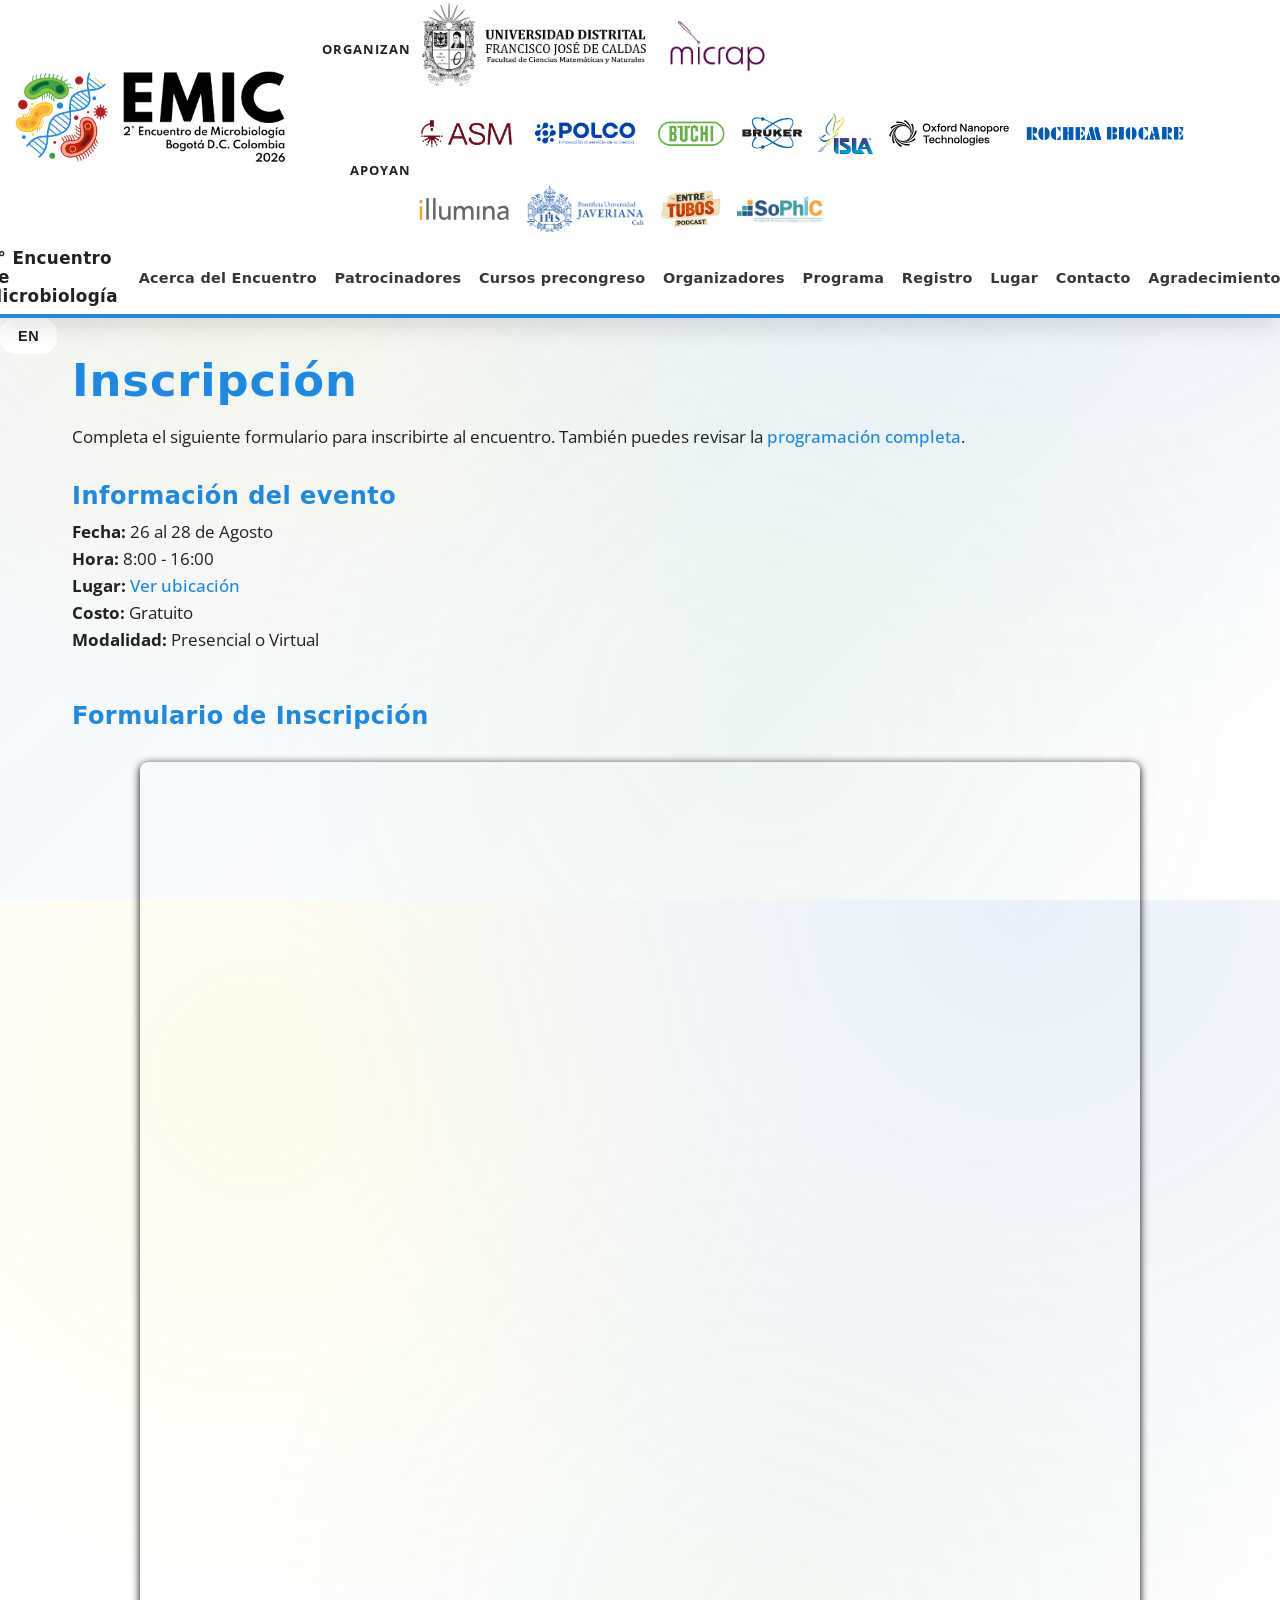
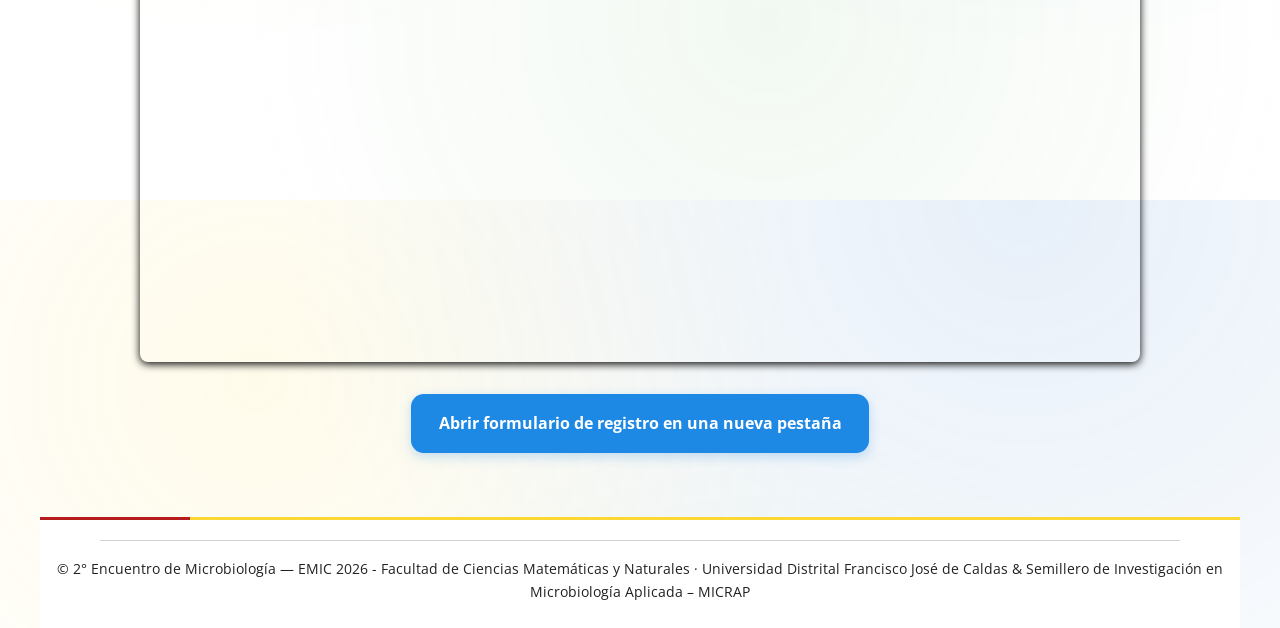
<file: docs/registro.html>
<!DOCTYPE html>
<html lang="es">
<head>
  <meta charset="UTF-8">
  <meta name="viewport" content="width=device-width, initial-scale=1.0">
  <title>Registro — 2º Encuentro de Microbiología</title>
  <script async src="https://www.googletagmanager.com/gtag/js?id=G-F558G27GN5"></script>
  <script>
    window.dataLayer = window.dataLayer || [];
    function gtag(){dataLayer.push(arguments);}
    gtag('js', new Date());
    gtag('config', 'G-F558G27GN5');
  </script>

  <link rel="preconnect" href="https://fonts.googleapis.com">
  <link rel="preconnect" href="https://fonts.gstatic.com" crossorigin>
  <link href="https://fonts.googleapis.com/css2?family=Montserrat:wght@700;800&family=Open+Sans:wght@400;600&display=swap" rel="stylesheet">

  <link rel="stylesheet" href="styles.css">
</head>
<body>
  
  <header>
  <div class="header-logos-container header-logos-emic">

      <div class="logo-emic-box">
        <a href="https://www.instagram.com/emic.col" target="_blank" rel="noopener noreferrer"><img src="images/Emic_Black.png" alt="Logo EMIC II" class="header-logo" style="width: 300px; height: auto;"></a>
      </div>

      <div class="logos-bloques">
        <div class="logos-fila">
          <span class="logos-label">Organizan</span>
          <div class="logos-grupo">
         <a href="https://fnaturales.udistrital.edu.co" target="_blank" rel="noopener noreferrer"><img src="images/UD.png" alt="Universidad Distrital Francisco José de Caldas" class="header-logo logo-organizador" style="width: 230px ;height: auto;"></a>
         <a href="https://www.instagram.com/micrap_ud/" target="_blank" rel="noopener noreferrer"><img src="images/micrap_violet.png" alt="Logo MICRAP" class="header-logo logo-organizador" style="width: 105px ;height: auto;"></a> 
        </div>
        </div>
      <div class="logos-fila">
          <span class="logos-label">Apoyan</span>
          <div class="logos-grupo">
          <a href="https://asm.org" target="_blank" rel="noopener noreferrer"><img src="images/ASM.png" alt="American Society for Microbiology" class="header-logo logo-organizador" style="width: 95px ;height: auto;"></a>
          <a href="https://www.polco.com.co/" target="_blank" rel="noopener noreferrer"><img src="images/polco.png" alt="polco" class="header-logo logo-apoyo" style="width: 110px ;height: auto;"></a>
          <a href="https://www.polco.com.co/marcas" target="_blank" rel="noopener noreferrer"><img src="images/Buchi.png" alt="Logotipo_buchi" class="header-logo logo-apoyo" style="width: 70px ;height: auto;"></a>
          <a href="https://www.polco.com.co/marcas" target="_blank" rel="noopener noreferrer"><img src="images/bruker.svg" alt="Logotipo_bruker" class="header-logo logo-apoyo" style="width: 60px ;height: auto;"></a>
          <a href="https://islasas.com/" target="_blank" rel="noopener noreferrer"><img src="images/LOGO ISLA.png" alt="Logotipo_Isla" class="header-logo logo-apoyo" style="width: 55px ;height: auto;"></a>
          <a href="https://islasas.com/catalogo-isla/" target="_blank" rel="noopener noreferrer"><img src="images/oxfordnanopore.svg" alt="Logotipo_Oxford" class="header-logo logo-apoyo" style="width: 120px ;height: auto;"></a>
          <a href="https://www.rochembiocare.com/" target="_blank" rel="noopener noreferrer"><img src="images/Rochem.png" alt="Logotipo_RochemBiocare" class="header-logo logo-apoyo" style="width: 160px ;height: auto;"></a>
          <a href="https://www.rochembiocare.com/" target="_blank" rel="noopener noreferrer"><img src="images/illumina.svg" alt="Logotipo_illumina" class="header-logo logo-apoyo" style="width: 90px ;height: auto;"></a>
          <a href="https://www.javerianacali.edu.co/" target="_blank" rel="noopener noreferrer"><img src="images/javeriana" alt="Logotipo_Javeriana" class="header-logo logo-apoyo" style="width: 120px ;height: auto;"></a>
          <a href="https://open.spotify.com/show/5naWOFTRKINfM2EwAotxta?si=c60ed6004af44d29" target="_blank" rel="noopener noreferrer"><img src="images/Logotipo_EntreTubosPodcast.png" alt="Logotipo_EntreTubosPodcast" class="header-logo logo-apoyo" style="width: 60px ;height: auto;"></a>
          <a href="https://www.sophicol.org/" target="_blank" rel="noopener noreferrer"><img src="images/sophic.png" alt="Logotipo_sophic" class="header-logo logo-apoyo" style="width: 85px ;height: auto;"></a>

        </div>
        </div> 
      </div>
    </div>
    <nav>
      <div class="nav-brand">
        <a href="index.html"><h3 data-i18n="nav.brand">2° Encuentro de Microbiología</h3></a>
      </div>

      <div class="nav-menu" id="nav-menu">
        <ul>
          <li><a href="acerca.html" data-i18n="nav.about">Acerca</a></li>
        <!--  <li><a href="multimedia.html" data-i18n="nav.media">Medios Visuales</a></li> -->
          <li><a href="patrocinadores.html" data-i18n="nav.sponsor">Patrocinadores</a></li>
          <li><a href="cursos.html" data-i18n="nav.guests">Cursos precongreso</a></li>
          <li><a href="comite.html" data-i18n="nav.committee">Organizadores</a></li>
          <li><a href="programa.html" data-i18n="nav.program">Programa</a></li>
          <li><a href="registro.html" data-i18n="nav.register">Registro</a></li>
          <li><a href="lugar.html" data-i18n="nav.location">Lugar</a></li>
          <li><a href="contacto.html" data-i18n="nav.contact">Contacto</a></li>
          <li><a href="agradecimientos.html" data-i18n="nav.agradecimientos">Agradecimientos</a></li>
        </ul>
      </div>
      <div class="nav-toggle" id="nav-toggle">
        <span class="bar"></span><span class="bar"></span><span class="bar"></span>
      </div>
    </nav>
  </header>

<div class="lang-toggle">
      <button class="lang-btn" id="lang-toggle" aria-label="Switch language">
        <span class="lang-code">ES</span>
      </button>
    </div>  

  <main>
  <section>
    <h1 data-i18n="reg.title">Inscripción</h1>

    <p>
      <span data-i18n="reg.description">Completa el siguiente formulario para inscribirte al encuentro.</span>
      <span data-i18n="reg.program.text">También puedes revisar la</span>
      <a href="programa.html" class="btn--ghost" data-i18n="reg.program.link">programación completa</a>.
    </p>

    <div style="margin-top: 2rem;">
      <h3 data-i18n="reg.info.title">Información del evento</h3>

      <p>
        <strong data-i18n="reg.date.label">Fecha:</strong>
        <span data-i18n="reg.date.value">26 al 28 de Agosto</span>
      </p>

      <p>
        <strong data-i18n="reg.time.label">Hora:</strong>
        <span data-i18n="reg.time.value">8:00 - 16:00</span>
      </p>

      <p>
        <strong data-i18n="reg.place.label">Lugar:</strong>
        <a href="lugar.html" class="btn--ghost" data-i18n="reg.place.value">Ver ubicación</a>
      </p>

      <p>
        <strong data-i18n="reg.cost.label">Costo:</strong>
        <span data-i18n="reg.cost.value">Gratuito</span>
      </p>

      <p>
        <strong data-i18n="reg.modality.label">Modalidad:</strong>
        <span data-i18n="reg.modality.value">Presencial o Virtual </span>
      </p>
    </div>

    <div style="margin-top: 3rem;">
      <h3 data-i18n="reg.form.title">Formulario de Inscripción</h3>

      <div style="width: 100%; max-width: 1000px; margin: 2rem auto; border-radius: 8px; overflow: hidden; box-shadow: 0 2px 8px rgb(0, 0, 0);">
        <iframe 
          src="https://forms.cloud.microsoft/r/efRMg7eNfv" 
          width="100%" 
          height="1200" 
          frameborder="0" 
          marginheight="0" 
          marginwidth="0"
          style="display: block; border: none; min-height: 1200px;">
          Cargando…
        </iframe>
      </div>

      <p class="registro-btn-container">
        <a href="https://forms.cloud.microsoft/r/efRMg7eNfv" 
           target="_blank" 
           rel="noopener noreferrer" 
           class="registro-btn"
           data-i18n="reg.form.button">
          Abrir formulario de registro en una nueva pestaña
        </a>
      </p>
    </div>
  </section>
</main>

  <footer style="padding: 20px 0; text-align: center; width: 100%;">
    <hr style="border: none; border-top: 1px solid #212121; opacity: 0.2; margin: 0 auto 1rem auto; width: 90%;">
    <div style="font-family: 'Open Sans', Arial, sans-serif; color: #616161; font-size: 14px;">
      <p data-i18n="footer.copyright" style="margin: 5px 0;">© 2° Encuentro de Microbiología — EMIC 2026 - Facultad de Ciencias Matemáticas y Naturales · Universidad Distrital Francisco José de Caldas & Semillero de Investigación en Microbiología Aplicada – MICRAP</p>
    </div>
  </footer>

  <script>
    const translations = {
  es: {
    'nav.brand':       '2° Encuentro de Microbiología',
    'nav.about':       'Acerca del Encuentro',
    'nav.media':       'Medios Visuales',
    'nav.sponsor':     'Patrocinadores',
    'nav.guests':      'Cursos precongreso',
    'nav.program':     'Programa',
    'nav.register':    'Registro',
    'nav.location':    'Lugar',
    'nav.committee':   'Organizadores',
    'nav.contact':     'Contacto',
    'nav.agradecimientos': 'Agradecimientos',

    'reg.title': 'Inscripción',
    'reg.description': 'Completa el siguiente formulario para inscribirte al encuentro.',
    'reg.program.text': 'También puedes revisar la',
    'reg.program.link': 'programación completa',

    'reg.info.title': 'Información del evento',
    'reg.date.label': 'Fecha:',
    'reg.date.value': '26 al 28 de Agosto',
    'reg.time.label': 'Hora:',
    'reg.time.value': '8:00 - 16:00',
    'reg.place.label': 'Lugar:',
    'reg.place.value': 'Ver ubicación',
    'reg.cost.label': 'Costo:',
    'reg.cost.value': 'Gratuito',
    'reg.modality.label': 'Modalidad:',
    'reg.modality.value': 'Presencial o Virtual',

    'reg.form.title': 'Formulario de Inscripción',
    'reg.form.button': 'Abrir formulario de registro en una nueva pestaña',

    'footer.copyright':  '© 2° Encuentro de Microbiología — EMIC 2026 - Facultad de Ciencias Matemáticas y Naturales · Universidad Distrital Francisco José de Caldas & Semillero de Investigación en Microbiología Aplicada – MICRAP',
  },

  en: {
    'nav.brand':       '2° Microbiology Meeting',
'nav.about':       'About the Meeting',
'nav.media':       'Visual Media',
'nav.sponsor':     'Sponsors',
'nav.guests':      'pre-congress courses',
'nav.program':     'Program',
'nav.register':    'Registration',
'nav.location':    'Location',
'nav.committee':   'Organizers',
'nav.contact':     'Contact',
'nav.agradecimientos': 'Acknowledgments',

'reg.title': 'Registration',
'reg.description': 'Complete the following form to register for the meeting.',
'reg.program.text': 'You can also review the',
'reg.program.link': 'full program',

'reg.info.title': 'Event Information',
'reg.date.label': 'Date:',
'reg.date.value': 'August 26 to 28',
'reg.time.label': 'Time:',
'reg.time.value': '8:00 AM - 4:00 PM',
'reg.place.label': 'Location:',
'reg.place.value': 'View location',
'reg.cost.label': 'Cost:',
'reg.cost.value': 'Free',
'reg.modality.label': 'Modality:',
'reg.modality.value': 'In-person or Virtual',

'reg.form.title': 'Registration form',
'reg.form.button': 'Open the registration form in a new tab',

'footer.copyright': '© 2nd Microbiology Meeting — EMIC 2026 - Faculty of Mathematical and Natural Sciences · Universidad Distrital Francisco José de Caldas & Applied Microbiology Research Group – MICRAP',
  }
};

     let currentLang = localStorage.getItem('lang') || 'es';
    document.documentElement.lang = currentLang;

    function translate(lang) {
      document.querySelectorAll('[data-i18n]').forEach(el => {
        const key = el.getAttribute('data-i18n');
        if (translations[lang]?.[key]) el.innerHTML = translations[lang][key];
      });
      const langCode = document.querySelector('.lang-code');
      if (langCode) langCode.textContent = lang === 'es' ? 'EN' : 'ES';
      document.documentElement.lang = lang;
      localStorage.setItem('lang', lang);
    }

    translate(currentLang);

    document.getElementById('lang-toggle')?.addEventListener('click', () => {
      currentLang = currentLang === 'es' ? 'en' : 'es';
      translate(currentLang);
    });

    const navToggle = document.getElementById('nav-toggle');
    const navMenu   = document.getElementById('nav-menu');
    const langToggle = document.getElementById('lang-toggle');

    navToggle.addEventListener('click', () => {
      navMenu.classList.toggle('active');
      navToggle.classList.toggle('active');
    });

    document.querySelectorAll('.nav-menu a').forEach(link => {
      link.addEventListener('click', () => {
        navMenu.classList.remove('active');
        navToggle.classList.remove('active');
      });
    });

    document.addEventListener('click', e => {
      if (!navMenu.contains(e.target) && !navToggle.contains(e.target) && !langToggle.contains(e.target)) {
        navMenu.classList.remove('active');
        navToggle.classList.remove('active');
      }
    });
  </script>
</body>
</html>
</file>
<file: docs/styles.css>
/* ====== Variables y resets ====== */
:root {
  /* ── Paleta EMIC II (extraída del logo oficial) ── */
  --white:          #FFFFFF;
  --black:          #000000;

  /* Colores del logo EMIC */
  --emic-red:       #B71C1C;   /* letra "E" */
  --emic-blue:      #1E88E5;   /* letra "M" / hélice ADN */
  --emic-yellow:    #FDD835;   /* letra "I" */
  --emic-green:     #43A047;   /* letra "C" */

  /* Compatibilidad con variables antiguas */
  --red-dark:       var(--emic-red);
  --blue-dark:      var(--emic-blue);
  --yellow-bright:  var(--emic-yellow);
  --green-bright:   var(--emic-green);

  /* Neutros - Modo Claro */
  --neutral-50:  #FFFFFF;
  --neutral-400: #F5F5F5;
  --neutral-800: #616161;
  --neutral-900: #212121;

  /* Header oscuro – tono Negro profundo EMIC */
  --header-bg:   #FFFFFF;
  --header-text: #212121;

  /* Tokens de uso - Modo Claro */
  --bg-page:        var(--neutral-50);
  --bg-section:     var(--neutral-900);
  --bg-card:        var(--white);
  --accent-main:    var(--emic-blue);
  --accent-alt:     var(--emic-red);
  --accent-soft:    var(--emic-green);
  --accent-yellow:  var(--emic-yellow);
  --text-main:      var(--neutral-900);
  --text-muted:     var(--neutral-900);
  --border-soft:    var(--neutral-900);
  --border-light:   rgba(21, 101, 192, 0.15);
  --shadow-sm:      0 1px 3px rgba(0, 0, 0, 0.1);
  --shadow-md:      0 4px 12px rgba(0, 0, 0, 0.1);
  --shadow-lg:      0 8px 24px rgba(0, 0, 0, 0.12);
}

* { 
  box-sizing: border-box; 
  margin: 0; 
  padding: 0; 
}

html, body { 
  height: 100%; 
}

body {
  font-family: "Open Sans", system-ui, -apple-system, "Open Sans", sans-serif;
  line-height: 1.6;
  color: var(--text-main);
  background: var(--bg-page);
  background-image:
    radial-gradient(circle at 20% 20%, rgba(253, 216, 53, 0.10), transparent 45%),
    radial-gradient(circle at 80% 0%, rgba(21, 101, 192, 0.10), transparent 55%),
    radial-gradient(circle at 60% 80%, rgba(67, 160, 71, 0.07), transparent 50%);
  position: relative;
  overflow-x: hidden;
  font-size: 1.05rem;
}

body::before {
  content: '';
  position: fixed;
  inset: 0;
  background: linear-gradient(135deg, rgba(21, 101, 192, 0.07), rgba(0, 0, 0, 0));
  opacity: 0.8;
  pointer-events: none;
  z-index: -1;
}

/* Fondo limpio sin elementos decorativos - diseño académico */
html, body { 
  height: 100%; 
}

body {
  font-family: "Open Sans", system-ui, -apple-system, sans-serif;
  line-height: 1.6;
  color: var(--text-main);
  background: var(--bg-page);
  background-image:
    radial-gradient(circle at 20% 20%, rgba(253, 216, 53, 0.10), transparent 45%),
    radial-gradient(circle at 80% 0%, rgba(21, 101, 192, 0.10), transparent 55%),
    radial-gradient(circle at 60% 80%, rgba(67, 160, 71, 0.07), transparent 50%);
  position: relative;
  overflow-x: hidden;
  font-size: 1.05rem;
}

body::before {
  content: '';
  position: fixed;
  inset: 0;
  background: linear-gradient(135deg, rgba(21, 101, 192, 0.07), rgba(0, 0, 0, 0));
  opacity: 0.8;
  pointer-events: none;
  z-index: -1;
}

/* ====== Tipografías ====== */

/* Títulos y navegación */
h1, h2, h3, h4, h5, h6, nav a {
  font-family: "Montserrat Bold", system-ui, -apple-system, sans-serif;
  letter-spacing: 0.02em;
  line-height: 1.2;
}

/* Título principal */
h1 { 
  font-size: clamp(2rem, 4vw, 2.8rem);
  margin-bottom: 1rem;
  color: var(--accent-main);
  font-weight: 700;
}

/* Subtítulos principales */
h2 { 
  font-size: clamp(1.6rem, 3vw, 2rem);
  margin-bottom: 1rem;
  color: var(--accent-main);
  font-weight: 700;
  border-bottom: 2px solid var(--yellow-bright);
  padding-bottom: 0.5rem;
  position: relative;
}

h2::after {
  content: '';
  position: absolute;
  bottom: -2px;
  left: 0;
  width: 60px;
  height: 2px;
  background: var(--red-dark);
}

/* Subtítulos secundarios */
h3 {
  font-size: clamp(1.3rem, 2.5vw, 1.5rem);
  margin-bottom: 0.5rem;
  color: var(--accent-main);
  font-weight: 700;
}

/* Cuerpo de texto */
p { 
  font-family: "Open Sans", system-ui, -apple-system, sans-serif;
  color: var(--text-muted);
  font-size: 1.05rem;
}

/* Footer y textos adicionales */
footer, .org-logos-text {
  font-family: "Open Sans", system-ui, -apple-system, sans-serif;
}

/* ====== Navbar - Header oscuro ====== */
header {
  position: sticky; 
  top: 0; 
  z-index: 50;
  background: var(--header-bg);
  backdrop-filter: blur(15px);
  border-bottom: 4px solid #1E88E5;
  box-shadow: var(--shadow-lg);
}

.header-logos {
  max-width: 1200px;
  margin: 0 auto;
  padding: 1.5rem 2rem 1rem;
  border-bottom: 1px solid rgba(255, 255, 255, 0.1);
  position: relative;
  display: flex;
  justify-content: space-between;
  align-items: center;
}

.header-logos::after {
  content: '';
  position: absolute;
  bottom: 0;
  left: 0;
  width: 100px;
  height: 2px;
  background: var(--yellow-bright);
}

.header-logos-container {
  display: flex;
  align-items: center;
  justify-content: center;
  gap: 2rem;
  flex-wrap: wrap;
  width: 100%;
}

.logos-grupo {
  display: flex;
  align-items: center;
  gap: 1rem;
  flex-wrap: wrap;
}

.logos-label {
  color: #212121;
  font-weight: 700;
  font-size: 0.8rem;
  text-transform: uppercase;
  letter-spacing: 0.08em;
}

.logos-separador {
  width: 1px;
  height: 60px;
  background: rgba(255, 255, 255, 0.35);
}

/* ====== Ajuste de distribución header EMIC II ====== */

.header-logos-emic {
  display: flex;
  align-items: center;
  justify-content: center;
  gap: 1rem;
  flex-wrap: nowrap;
  width: 100%;
}

.logo-emic-box {
  flex: 0 0 220px;
  display: flex;
  align-items: center;
  justify-content: center;
}

.logos-bloques {
  flex: 1;
  display: flex;
  flex-direction: column;
  gap: 0rem;
  min-width: 0;
}

.logos-fila {
  display: flex;
  align-items: center;
  gap: 0.5rem;
}

.logos-fila .logos-label {
  flex: 0 0 95px;
  text-align: right;
}

.logos-fila .logos-grupo {
  display: flex;
  align-items: center;
  flex-wrap: wrap;
  gap: 0.5rem 1rem;
}

/* Evita que el CSS general vuelva a forzar filtros o tamaños */
.header-logos-emic .header-logo {
  filter: none;
  object-fit: contain;
}

nav { 
  max-width: 1500px; 
  width: 100%;
  margin: 0 auto; 
  padding: 0.45rem 1.2rem; 
  display: flex;
  justify-content: center;
  gap: 1rem;  
  align-items: center;
}

.nav-brand {
  text-decoration: none;
}

.nav-brand a {
  text-decoration: none;
  color: var(--header-text);
  transition: opacity 0.2s ease;
}

.nav-brand a:hover {
  opacity: 0.8;
}

.nav-brand h3 {
  color: var(--header-text);
  font-size: 1.05rem;
  line-height: 1.15;
  font-weight: 700;
  margin: 0;
  max-width: 220px;
}

.nav-menu ul { 
  display: flex; 
  flex-wrap: nowrap; 
  gap: 0.5rem; 
  list-style: none; 
  align-items: center; 
  justify-content: center;
  margin: 0;
  padding: 0;
}

.nav-menu a {
  color: var(--header-text); 
  text-decoration: none; 
  padding: 0.45rem 0.3rem; 
  border-radius: 0.5rem;
  transition: all 0.2s ease;
  position: relative;
  font-weight: 600;
  font-size: 0.9rem;
  opacity: 0.9;
  white-space: nowrap;
}

.nav-menu a::after {
  content: '';
  position: absolute;
  bottom: 0;
  left: 50%;
  width: 0;
  height: 2px;
  background: var(--red-dark);
  transition: all 0.3s ease;
  transform: translateX(-50%);
}

.nav-menu a:hover {
  opacity: 1;
  color: var(--header-text);
}

.nav-menu a:hover::after {
  width: 80%;
}

/* ====== Language Toggle ====== */
.header-logos .lang-toggle {
  display: flex;
  align-items: center;
  margin-left: auto;
}

.lang-btn {
  background: #FFFFFF;
  border: 2px solid rgba(255, 255, 255, 0.3);
  color: #212121;
  padding: 0.5rem 1rem;
  border-radius: 1rem;
  cursor: pointer;
  font-family: "Arial", sans-serif;
  font-weight: 600;
  font-size: 0.9rem;
  transition: all 0.3s ease;
  min-width: 50px;
  display: flex;
  align-items: center;
  justify-content: center;
}

.lang-btn:hover {
  background: #1E88E5;
  border-color: rgba(255, 255, 255, 0.5);
  transform: translateY(-2px);
  box-shadow: 0 4px 8px rgba(0, 0, 0, 0.2);
}

.lang-btn:active {
  transform: translateY(0);
}

.lang-code {
  font-weight: 700;
  letter-spacing: 0.05em;
}

/* ====== Mobile Navigation ====== */
.nav-toggle {
  display: none;
  flex-direction: column;
  cursor: pointer;
  padding: 0.5rem;
  background: transparent;
  border: none;
}

.nav-toggle .bar {
  width: 25px;
  height: 3px;
  background-color: #212121 !important;
  margin: 4px 0;
  transition: 0.3s;
  border-radius: 2px;
}

.nav-toggle.active .bar:nth-child(1) {
  transform: rotate(-45deg) translate(-5px, 6px);
}

.nav-toggle.active .bar:nth-child(2) {
  opacity: 0;
}

.nav-toggle.active .bar:nth-child(3) {
  transform: rotate(45deg) translate(-5px, -6px);
}

/* ====== Layout ====== */
main { 
  max-width: 1200px; 
  margin: 0 auto; 
  padding: 0rem 2rem 4rem; 
  position: relative;
  z-index: 1;
}

section {
  padding: 0rem 0;
  border-bottom: 1px solid var(--border-soft);
  position: relative;
}

section:last-of-type {
  border-bottom: none;
}

section.section--muted,
section.section--timeline,
section.section--participate {
  margin: 0;
  padding-left: 0;
  padding-right: 0;
  border-bottom: none;
}

section.section--muted {
  background: rgba(255, 255, 255, 0.7);
  border: 1px solid rgba(21, 101, 192, 0.1);
  border-radius: 1.5rem;
  padding: 3.5rem;
  margin-top: 2rem;
  box-shadow: var(--shadow-md);
}

section.section--timeline {
  padding-left: 1rem;
  padding-right: 1rem;
  margin-top: 3rem;
  border-bottom: none;
}

section.section--participate {
  margin-top: 2rem;
  border-bottom: none;
}

/* Hero */
.hero {
  position: relative;
  padding: 4rem 3rem;
  margin: -3rem -2rem 3rem -2rem;
  border-bottom: 3px solid var(--yellow-bright);
  background: linear-gradient(135deg, rgba(21, 101, 192, 0.10), rgba(253, 216, 53, 0.07));
  overflow: hidden;
  border-top: 3px solid rgba(229, 57, 53, 0.25);
}

.hero__glow {
  position: absolute;
  width: 320px;
  height: 320px;
  border-radius: 50%;
  filter: blur(80px);
  opacity: 0.45;
  z-index: 0;
}

.hero__glow--one {
  background: rgba(253, 216, 53);
  top: -120px;
  right: 10%;
}

.hero__glow--two {
  background: rgba(67, 160, 71);
  bottom: -120px;
  left: 5%;
}

.hero__grid {
  position: relative;
  display: grid;
  grid-template-columns: repeat(auto-fit, minmax(280px, 1fr));
  gap: 3rem;
  z-index: 1;
}

.hero__content {
  max-width: 640px;
}

.hero__eyebrow {
  text-transform: uppercase;
  letter-spacing: 0.50em;
  font-size: 0.85rem;
  color: var(--accent-alt);
  margin-bottom: 0.5rem;
}

.hero__chips {
  display: flex;
  flex-wrap: wrap;
  gap: 0.75rem;
  margin: 1.5rem 0;
}

.chip {
  display: inline-flex;
  align-items: center;
  gap: 0.35rem;
  padding: 0.4rem 1rem;
  border-radius: 999px;
  background: #F5F5F5;
  color: var(--accent-main);
  font-size: 0.9rem;
  font-weight: 600;
  border: 1px solid rgba(21, 101, 192, 0.2);
  text-shadow: 0 1px 3px rgba(255, 255, 255, 0.4);
}

.chip--outline {
  background: rgba(33, 33, 33);
  color: var(--white);
  border-color: #F5F5F5;
  box-shadow: 0 6px 18px rgba(33, 33, 33);
  text-shadow: 0 2px 6px rgba(33, 33, 33);
}

.hero__stats {
  display: grid;
  grid-template-columns: repeat(auto-fit, minmax(120px, 1fr));
  gap: 1rem;
  margin-bottom: 1.5rem;
}

.stat {
  padding: 1rem 1.25rem;
  border-radius: 1rem;
  background: #F5F5F5;
  border: 1px solid rgba(30, 136, 229);
  box-shadow: var(--shadow-sm);
}

.stat__value {
  font-size: 1.8rem;
  font-weight: 700;
  color: var(--accent-main);
  display: block;
}

.stat__label {
  font-size: 0.9rem;
  color: var(--text-muted);
}

.hero__card {
  background: rgba(255, 255, 255, 0.95);
  border-radius: 1.5rem;
  padding: 2rem;
  border: 1px solid rgba(30, 136, 229);
  box-shadow: var(--shadow-lg);
}

.hero__card-eyebrow {
  text-transform: uppercase;
  letter-spacing: 0.1em;
  font-size: 0.8rem;
  color: var(--red-dark);
  margin-bottom: 0.5rem;
}

.hero__agenda {
  list-style: none;
  display: flex;
  flex-direction: column;
  gap: 1.25rem;
  margin: 1.5rem 0;
  padding: 0;
}

/* ====== Agenda en foco ====== */

.hero__agenda li {
  padding-left: 1rem;
  border-left: 4px solid var(--yellow-bright);
}

/* Cada día tiene su color de línea lateral */
.agenda-day--1 {
  --agenda-color: #B71C1C;
}

.agenda-day--2 {
  --agenda-color: #1E88E5;
}

.agenda-day--3 {
  --agenda-color: #43A047;
}

.agenda-day {
  border-left-color: var(--agenda-color) !important;
  padding: 0.7rem 0 0.7rem 1rem;
  border-radius: 0 0.9rem 0.9rem 0;
  cursor: pointer;
  transition: 
    transform 0.25s ease,
    background 0.25s ease,
    box-shadow 0.25s ease,
    border-left-width 0.25s ease;
}

/* Animación al pasar el mouse */
.agenda-day:hover {
  transform: translateX(6px);
  background: rgba(245, 245, 245, 0.85);
  box-shadow: 0 8px 18px rgba(0, 0, 0, 0.08);
  border-left-width: 7px;
}

/* Día seleccionado */
.agenda-day.is-selected {
  transform: translateX(8px);
  background: color-mix(in srgb, var(--agenda-color) 10%, #ffffff);
  box-shadow: 0 10px 24px rgba(0, 0, 0, 0.10);
  border-left-width: 8px;
}

/* Cambia el color del título según el día */
.agenda-day .agenda__time {
  color: var(--agenda-color);
}

.agenda__time {
  font-weight: 600;
  color: var(--accent-main);
  display: block;
  margin-bottom: 0.25rem;
}

.hero__link {
  width: 100%;
  text-align: center;
}

.hero__note {
  margin-top: 1rem;
  font-size: 0.95rem;
  font-weight: 500;
  color: var(--accent-alt);
}

/* Section headers */
.section__header {
  max-width: 720px;
  margin-bottom: 2rem;
}

.section__eyebrow {
  text-transform: uppercase;
  letter-spacing: 0.2em;
  font-size: 0.85rem;
  color: var(--red-dark);
  margin-bottom: 0.5rem;
}

/* Feature grid */
.feature-grid {
  display: grid;
  grid-template-columns: repeat(auto-fit, minmax(220px, 1fr));
  gap: 1.5rem;
  margin-top: 1rem;
}

.feature-card {
  display: flex;
  flex-direction: column;
  gap: 0.75rem;
  background: var(--white);
  border: 1px solid rgba(30, 136, 229);
  border-radius: 1.25rem;
  padding: 1.75rem;
  text-decoration: none;
  color: inherit;
  box-shadow: var(--shadow-sm);
  transition: transform 0.3s ease, box-shadow 0.3s ease;
}

.feature-card:hover {
  transform: translateY(-6px);
  box-shadow: var(--shadow-lg);
}

.card__badge {
  font-size: 0.85rem;
  text-transform: uppercase;
  letter-spacing: 0.2em;
  color: var(--accent-main);
}

.feature-card__link {
  font-weight: 600;
  color: var(--accent-main);
  display: inline-flex;
  align-items: center;
  gap: 0.25rem;
}

.feature-card__link::after {
  content: '→';
  font-size: 1rem;
}

/* Timeline */
.timeline {
  display: grid;
  grid-template-columns: repeat(auto-fit, minmax(180px, 1fr));
  gap: 1.25rem;
}

.timeline__item {
  position: relative;
  padding: 1.2rem;
  border-radius: 1.25rem;
  border: 1px solid rgba(21, 101, 192, 0.15);
  background: rgba(255, 255, 255, 0.9);
  box-shadow: var(--shadow-sm);
}

.timeline__year {
  font-size: 1.6rem;
  font-weight: 700;
  color: var(--accent-alt);
  display: block;
  margin-bottom: 0.5rem;
}

.timeline__content h3 {
  margin-bottom: 0.4rem;
}

/* Cards variations */
.card--accent {
  background: linear-gradient(135deg, rgba(30, 136, 229), rgba(67, 160, 71));
  color: var(--white);
}

.card--accent p {
  color: rgba(255, 255, 255, 0.9);
}

.card--accent .btn--primary {
  background: var(--white);
  color: var(--red-dark);
  border-color: var(--white);
}

.card--bordered {
  border: 2px dashed rgba(30, 136, 229);
}

.card__links {
  display: flex;
  flex-wrap: wrap;
  gap: 0.5rem;
  margin-top: 1rem;
}

/* ====== Organization Logos - Mantenido para otras páginas ====== */
.org-logos {
  display: flex;
  gap: 2rem;
  align-items: center;
  margin: 2rem 0;
  flex-wrap: wrap;
  justify-content: center;
  padding: 1.5rem;
  background: var(--neutral-50);
  border-radius: 1rem;
  position: relative;
  border: 1px solid var(--border-soft);
}

.org-logos img {
  height: 70px;
  transition: all 0.3s ease;
  filter: drop-shadow(0 2px 4px rgba(0, 0, 0, 0.1));
}

.org-logos img:hover {
  transform: scale(1.05);
  filter: drop-shadow(0 4px 8px rgba(0, 0, 0, 0.15));
}

.org-logos--dark {
  background: #1A2B4F;
  border: 1px solid rgba(30, 136, 229);
  padding: 2rem;
}

.org-logos--dark .org-logo {
  height: 96px;
}

.org-logos--dark .org-logo--large {
  height: 115px;
}

.org-logo--invert {
  filter: brightness(0) invert(1) drop-shadow(0 2px 4px rgba(0, 0, 0, 0.15));
}

.org-logo--featured {
  height: 130px;
}

.org-logo--invert:hover {
  filter: brightness(0) invert(1) drop-shadow(0 4px 8px rgba(0, 0, 0, 0.25));
}

@media (max-width: 640px) {
  .org-logos--dark .org-logo {
    height: 80px;
  }

  .org-logos--dark .org-logo--featured {
    height: 110px;
  }

  .org-logos--dark .org-logo--large {
    height: 95px;
  }
}

/* ====== Botones ====== */
.cta { 
  display: flex; 
  gap: 1rem; 
  flex-wrap: wrap; 
  margin-top: 1.5rem; 
}

.btn {
  display: inline-block;
  text-decoration: none;
  cursor: pointer;
  padding: 0.75rem 1.5rem;
  border-radius: 8px;
  border: 2px solid transparent;
  background: transparent;
  color: var(--text-main);
  font-weight: 600;
  letter-spacing: 0.02em;
  transition: all 0.2s ease;
  font-family: "Hind", sans-serif;
  font-size: 1rem;
}

.btn:hover {
  transform: translateY(-2px);
  box-shadow: var(--shadow-md);
}

.btn:focus-visible {
  outline: 2px solid var(--accent-main);
  outline-offset: 2px;
}

.btn--primary {
  background: var(--red-dark);
  color: var(--white);
  border: 2px solid var(--red-dark);
  font-weight: 700;
  box-shadow: var(--shadow-sm);
  position: relative;
  overflow: hidden;
}

.btn--primary::before {
  content: '';
  position: absolute;
  top: 0;
  left: -100%;
  width: 100%;
  height: 100%;
  background: linear-gradient(90deg, transparent, rgba(255, 255, 255, 0.3), transparent);
  transition: left 0.5s;
}

.btn--primary:hover::before {
  left: 100%;
}

.btn--primary:hover {
  background: #B71C1C;
  border-color: #B71C1C;
  box-shadow: var(--shadow-md);
  transform: translateY(-2px);
}

.btn--outline {
  background: transparent;
  color: var(--accent-main);
  border: 2px solid var(--accent-main);
  position: relative;
  overflow: hidden;
}

.btn--outline::before {
  content: '';
  position: absolute;
  top: 0;
  left: 0;
  width: 0;
  height: 100%;
  background: var(--accent-main);
  transition: width 0.3s ease;
  z-index: -1;
}

.btn--outline:hover {
  color: var(--white);
  border-color: var(--accent-main);
  transform: translateY(-2px);
  box-shadow: var(--shadow-md);
}

.btn--outline:hover::before {
  width: 100%;
}

.btn--outline-alt {
  background: transparent;
  color: var(--accent-alt);
  border: 2px solid var(--accent-alt);
  position: relative;
  overflow: hidden;
}

.btn--outline-alt::before {
  content: '';
  position: absolute;
  top: 0;
  left: 0;
  width: 0;
  height: 100%;
  background: var(--accent-alt);
  transition: width 0.3s ease;
  z-index: -1;
}

.btn--outline-alt:hover {
  color: var(--white);
  border-color: var(--accent-alt);
  transform: translateY(-2px);
  box-shadow: 0 4px 12px rgba(229, 57, 53, 0.3);
}

.btn--outline-alt:hover::before {
  width: 100%;
}

.btn--ghost {
  background: transparent;
  color: var(--accent-main);
  border: none;
  font-weight: 500;
  padding: 0.3rem 0;
  position: relative;
  text-decoration: none;
  transition: color 0.15s ease;
}

.btn--ghost::after {
  content: "";
  position: absolute;
  left: 0;
  bottom: 0;
  width: 0%;
  height: 2px;
  background: var(--yellow-bright);
  transition: width 0.25s ease;
}

.btn--ghost:hover {
  color: var(--accent-main);
}

.btn--ghost:hover::after {
  width: 100%;
}

.btn--sm {
  padding: 0.5rem 1rem;
  font-size: 0.9rem;
  border-radius: 6px;
}

/* ====== Cards ====== */
.grid { 
  display: grid; 
  gap: 2rem; 
}

.grid-3 { 
  grid-template-columns: repeat(auto-fit, minmax(280px, 1fr)); 
}

.card {
  background: var(--bg-card);
  border: 1px solid var(--border-soft);
  border-radius: 1rem;
  padding: 2rem;
  box-shadow: var(--shadow-sm);
  position: relative;
  overflow: hidden;
  transition: all 0.3s ease;
}

.card::before {
  content: '';
  position: absolute;
  top: 0;
  left: 0;
  right: 0;
  height: 3px;
  background: var(--yellow-bright);
  opacity: 0;
  transition: opacity 0.3s ease;
}

.card::after {
  content: '';
  position: absolute;
  top: 0;
  left: 0;
  width: 4px;
  height: 100%;
  background: var(--yellow-bright);
  opacity: 0;
  transition: opacity 0.3s ease;
}

.card:hover::after {
  opacity: 0.3;
}

.card:hover {
  transform: translateY(-4px);
  box-shadow: var(--shadow-lg);
  border-color: var(--border-light);
}

.card:hover::before {
  opacity: 1;
}

.card h3 {
  margin-bottom: 0.5rem;
  color: var(--accent-main);
}

.card img.square {
  width: 100%;
  aspect-ratio: 1 / 1;
  object-fit: cover;
  border-radius: 0.75rem;
  box-shadow: var(--shadow-sm);
  transition: transform 0.3s ease, filter 0.3s ease;
  margin-bottom: 1rem;
}

.card:hover img {
  transform: scale(1.02);
  filter: saturate(110%) contrast(105%);
}

.card img.portrait {
  height: 300px;
}

@media (max-width: 640px) {
  .card img { 
    height: 200px; 
  }
  .card img.portrait { 
    height: 250px; 
  }
}

/* ====== Tablas (Programa) ====== */
.table-wrap { 
  overflow: auto; 
  border: 2px solid var(--border-soft); 
  border-top: 3px solid var(--yellow-bright);
  border-radius: 1rem; 
  box-shadow: var(--shadow-sm);
  background: var(--bg-card);
  position: relative;
}

.table-wrap::before {
  content: '';
  position: absolute;
  top: -3px;
  left: 0;
  width: 80px;
  height: 3px;
  background: var(--red-dark);
  z-index: 1;
}

table { 
  width: 100%; 
  border-collapse: collapse; 
  min-width: 620px; 
}

th, td { 
  padding: 1rem; 
  border-bottom: 1px solid var(--border-soft); 
  text-align: left; 
}

th { 
  background: rgba(30, 136, 229); 
  color: var(--accent-main); 
  position: sticky; 
  top: 0; 
  font-weight: 600;
  font-family: "Titillium Web", sans-serif;
  border-bottom: 2px solid var(--border-soft);
}

tr:hover td { 
  background: rgba(30, 136, 229);
  transition: all 0.2s ease;
}

/* Títulos Día 1 / Día 2 */
#programa h3 {
  margin-top: 1.25rem;
  margin-bottom: 0.6rem;
  color: var(--accent-main);
  font-family: "Arial", sans-serif;
}

#programa h3::after {
  content: "";
  display: block;
  height: 0;
  margin-top: 0.4rem;
  border-top: 1px solid var(--border-soft);
}

#programa .table-wrap {
  margin-bottom: 1.25rem;
  border-color: var(--border-light);
}

/* ====== Formularios ====== */
form { 
  display: grid; 
  gap: 1.25rem; 
  max-width: 640px; 
}

input, textarea {
  width: 100%; 
  padding: 1rem 1.25rem; 
  border-radius: 0.75rem; 
  border: 2px solid var(--border-soft);
  background: var(--bg-card);
  color: var(--text-main);
  transition: all 0.3s ease;
  box-shadow: var(--shadow-sm);
  font-family: "Arial", sans-serif;
  font-size: 1rem;
}

input:focus, textarea:focus {
  outline: none;
  border-color: var(--accent-main);
  box-shadow: 0 0 0 3px rgba(30, 136, 229), var(--shadow-md);
  transform: translateY(-1px);
  background: var(--white);
}

input::placeholder, textarea::placeholder {
  color: var(--text-muted);
}

textarea { 
  min-height: 120px; 
  resize: vertical; 
}

form button { 
  width: fit-content; 
}

/* ====== Footer ====== */
footer {
  max-width: 1200px; 
  margin: 0 auto; 
  padding: 2rem 2rem; 
  color: var(--text-muted);
  border-top: 3px solid var(--yellow-bright);
  background: var(--neutral-50);
  position: relative;
  z-index: 1;
}

footer::before {
  content: '';
  position: absolute;
  top: -3px;
  left: 0;
  width: 150px;
  height: 3px;
  background: var(--red-dark);
}

footer p { 
  font-size: 0.9rem; 
  margin: 0.5rem 0;
}

footer hr {
  border: none;
  border-top: 1px solid var(--border-soft);
  margin-bottom: 1rem;
}

/* ====== Mapa ====== */
#lugar iframe {
  border: 0; 
  border-radius: 1rem; 
  background: var(--white);
  box-shadow: var(--shadow-md);
  transition: all 0.3s ease;
}

#lugar iframe:hover {
  box-shadow: var(--shadow-lg);
  transform: translateY(-2px);
}

/* ====== Responsivo ====== */
@media (max-width: 768px) {
  .nav-toggle {
    display: flex;
  }
  
  .nav-menu {
    position: fixed;
    top: 0;
    left: 0;
    width: 280px;
    max-width: 80%;
    height: 100vh;
    background: #212121;
    border-right: 1px solid rgba(255, 255, 255, 0.1);
    padding: 110px 2rem 2rem;
    transform: translateX(-100%);
    transition: transform 0.35s ease;
    z-index: 1000;
    box-shadow: 8px 0 25px rgba(0, 0, 0, 0.4);
  }
  
  .nav-menu.active {
    transform: translateX(0);
  }
  
  .nav-menu ul {
    flex-direction: column;
    gap: 1.1rem;
    width: 100%;
  }
  
  .nav-menu a {
    display: block;
    padding: 0.4rem 0;
    font-size: 1.05rem;
    font-weight: 500;
    border-radius: 0;
    background: transparent;
    border: none;
    color: rgb(33, 33, 33);
    transition: all 0.3s ease;
    text-align: left;
  }
  
  .nav-menu a:hover {
    color: var(--white);
    transform: translateX(6px);
  }

  .nav-menu li {
    width: 100%;
    border-bottom: 1px solid rgba(255, 255, 255, 0.08);
    padding-bottom: 0.6rem;
  }

  .nav-menu li:last-child {
    border-bottom: none;
  }

  .nav-menu li:first-child a {
    color: var(--white);
    font-weight: 600;
    position: relative;
  }

  .nav-menu li:first-child a::after {
    content: '';
    position: absolute;
    left: 0;
    bottom: -0.2rem;
    width: 30%;
    height: 2px;
    background: var(--yellow-bright);
  }

  .header-logos {
    flex-direction: column;
    gap: 1rem;
    align-items: center;
  }

  nav .lang-toggle {
  display: flex;
  align-items: center;
  margin: 0 1rem;
  }

  .lang-btn {
    width: 60px;
    padding: 0.75rem;
  }
  
  main {
    padding: 2rem 1rem 3rem;
  }
  
  section {
    padding: 2rem 0;
  }
  
  h1 {
    font-size: clamp(1.8rem, 6vw, 2.5rem);
  }
  
  h2 {
    font-size: clamp(1.3rem, 5vw, 1.8rem);
  }
  
  .cta {
    flex-direction: column;
    gap: 0.8rem;
    align-items: stretch;
  }
  
  .btn {
    width: 100%;
    text-align: center;
    padding: 1rem 1.5rem;
    font-size: 1rem;
  }
  
  .grid-3 {
    grid-template-columns: 1fr;
    gap: 1.5rem;
  }
  
  .card {
    padding: 1.5rem;
  }
  
  .table-wrap {
    font-size: 0.9rem;
  }
  
  table {
    min-width: 500px;
  }
  
  th, td {
    padding: 0.8rem 0.6rem;
  }
  
  main > section:first-child {
    padding: 3rem 1.5rem;
    margin: -2rem -1rem 3rem -1rem;
  }
  
  .org-logos {
    padding: 1rem;
    gap: 1.5rem;
  }
  
  .org-logos img {
    height: 60px;
  }

  nav {
    padding: 0.8rem 1rem;
  }

  .header-logos {
    padding: 1rem 1rem 0.75rem;
  }

  .header-logos-container {
    gap: 1.5rem;
  }

  .header-logo {
    height: 50px;
  }
}

@media (max-width: 480px) {
  .nav-brand h3 {
    font-size: 1.1rem;
  }
  
  .nav-menu {
    top: 60px;
  }
  
  .nav-menu a {
    padding: 0.8rem 1.5rem;
    font-size: 1rem;
    margin: 0 0.5rem;
  }
  
  .org-logos img {
    height: 50px;
  }

  .header-logo {
    height: 45px;
  }
  
  .btn {
    padding: 0.9rem 1.2rem;
    font-size: 0.95rem;
  }
  
  .card {
    padding: 1.25rem;
  }
  
  table {
    min-width: 400px;
  }
  
  th, td {
    padding: 0.6rem 0.4rem;
    font-size: 0.85rem;
  }
}

/* Respeta usuarios que prefieren menos movimiento */
@media (prefers-reduced-motion: reduce) {
  .card, .card img, .btn, .nav-menu a { 
    transition: none !important; 
  }
  .card:hover, .card:hover img, .btn:hover { 
    transform: none !important; 
  }
}

/* ====== Ajustes adicionales ====== */
.grid .card + .card { 
  margin-top: 0; 
}

.cta > * { 
  margin-top: 0; 
}

/* Ajuste para el título largo */
h1 {
  word-wrap: break-word;
  hyphens: auto;
}

/* ====== Botones de contacto y redes ====== */

.contact-links,
.cta,
.social-links-grid {
  display: flex;
  flex-wrap: wrap;
  gap: 1rem;
  align-items: stretch;
}

.contact-item {
  display: flex;
  align-items: center;
  gap: 1rem;
  width: 360px;
  min-height: 110px;
  text-decoration: none;
  color: #ffffff;
  border-radius: 0.8rem;
  padding: 1rem 1.4rem;
  box-shadow: var(--shadow-sm);
  transition: all 0.3s ease;
  border: none;
}

.contact-item:hover {
  transform: translateY(-3px);
  box-shadow: var(--shadow-md);
}

.contact-item div {
  display: flex;
  flex-direction: column;
  gap: 0.25rem;
}

.contact-item strong,
.contact-item span {
  color: #ffffff;
}

.contact-item strong {
  font-size: 1rem;
  font-weight: 700;
}

.contact-item span {
  font-size: 0.95rem;
}

.contact-icon,
.social-link-card__icon {
  width: 52px;
  height: 52px;
  object-fit: contain;
  flex-shrink: 0;
}

/* Correo / Outlook */
.outlook-btn {
  background: #0078D4;
}

/* Instagram */
.instagram-btn {
  background: linear-gradient(135deg, #833ab4, #fd1d1d, #fcb045);
}

.outlook-btn:visited,
.instagram-btn:visited {
  color: #ffffff;
}

.outlook-btn:hover,
.instagram-btn:hover {
  color: #ffffff;
  opacity: 0.92;
}
/* Igualar altura de botones de contacto/redes */
.contact-item.outlook-btn,
.contact-item.instagram-btn {
  height: 110px;
  min-height: 110px;
  margin-top: 0;
  padding: 1rem 1.4rem;
  display: flex;
  align-items: center;
}

.contact-item.outlook-btn .contact-icon,
.contact-item.instagram-btn .contact-icon {
  width: 52px;
  height: 52px;
  object-fit: contain;
}

/* ====== Ponentes - próximamente ====== */

.speakers-coming-soon {
  margin-top: 2rem;
  text-align: left;
}

.speakers-coming-soon h3 {
  margin-bottom: 1rem;
}

.speakers-coming-soon p {
  max-width: 900px;
}

/* ====== Banner redes ====== */

.social-banner {
  margin-top: 2rem;
  border-radius: 1.25rem;
  overflow: hidden;
  background: linear-gradient(135deg, rgba(30, 136, 229, 0.12), rgba(253, 216, 53, 0.10));
  border: 1px solid rgba(30, 136, 229, 0.2);
  box-shadow: var(--shadow-md);
}

.social-banner__content {
  padding: 2rem;
}

.social-banner__eyebrow {
  text-transform: uppercase;
  letter-spacing: 0.12em;
  font-size: 0.8rem;
  font-weight: 700;
  color: var(--accent-alt);
  margin-bottom: 0.5rem;
}

.social-banner h3 {
  margin-bottom: 0.75rem;
}

.social-banner p {
  margin-bottom: 1.5rem;
}

.social-links-grid {
  display: grid;
  grid-template-columns: repeat(auto-fit, minmax(220px, 1fr));
  gap: 1rem;
}

.social-link-card {
  display: flex;
  align-items: center;
  gap: 1rem;
  text-decoration: none;
  color: var(--text-main);
  background: rgba(255, 255, 255, 0.92);
  border: 1px solid rgba(30, 136, 229, 0.18);
  border-radius: 1rem;
  padding: 1rem;
  transition: all 0.3s ease;
  box-shadow: var(--shadow-sm);
}

.social-link-card:hover {
  transform: translateY(-4px);
  box-shadow: var(--shadow-md);
  border-color: var(--accent-main);
}

.social-link-card__icon {
  width: 44px;
  height: 44px;
  object-fit: contain;
  flex-shrink: 0;
}

.social-link-card strong {
  display: block;
  color: var(--accent-main);
  margin-bottom: 0.2rem;
}

.social-link-card span {
  font-size: 0.95rem;
  color: var(--text-muted);
}

/* ====== Patrocinadores ====== */

.sponsors-info {
  margin-top: 2rem;
}

.sponsors-info p {
  margin-bottom: 1rem;
}

.sponsors-grid {
  display: grid;
  grid-template-columns: repeat(auto-fit, minmax(220px, 1fr));
  gap: 1.5rem;
  margin-top: 2rem;
}

.sponsor-card {
  min-height: 180px;
  padding: 1.5rem;
  background: var(--bg-card);
  border: 1px solid rgba(30, 136, 229, 0.25);
  border-radius: 1rem;
  box-shadow: var(--shadow-sm);
  display: flex;
  flex-direction: column;
  align-items: center;
  justify-content: center;
  gap: 1rem;
  text-align: center;
  transition: all 0.3s ease;
}

.sponsor-card:hover {
  transform: translateY(-4px);
  box-shadow: var(--shadow-md);
  border-color: var(--accent-main);
}

.sponsor-card--empty {
  border: 2px dashed rgba(30, 136, 229, 0.35);
  background: rgba(255, 255, 255, 0.75);
}

.sponsor-logo {
  max-width: 150px;
  max-height: 80px;
  object-fit: contain;
  filter: none;
}

.sponsor-card p {
  font-weight: 600;
  color: var(--text-muted);
  font-size: 0.95rem;
  margin: 0;
}

.instagram-btn {
  display: inline-flex;
  align-items: center;
  gap: 0.5rem;
  margin-top: 1rem;
  background: linear-gradient(135deg, #833ab4, #fd1d1d, #fcb045);
  color: #ffffff;
  padding: 0.8rem 1.5rem;
  border-radius: 0.8rem;
  text-decoration: none;
  font-family: "Open Sans", system-ui, -apple-system, sans-serif;
  font-weight: 600;
  transition: opacity 0.3s ease;
}

.instagram-btn:visited {
  color: #ffffff;
}

.instagram-btn:hover {
  opacity: 0.88;
  color: #ffffff;
}

.instagram-btn svg {
  width: 18px;
  height: 18px;
  fill: #ffffff;
  flex-shrink: 0;
}

.outlook-btn {
  background: #0078D4;
  color: white;
  border: none;
  border-radius: 0.8rem;
}

.outlook-btn strong,
.outlook-btn span {
  color: white;
}

      /* ── Grid del comité ── */
      .committee-grid {
        display: grid;
        grid-template-columns: repeat(auto-fill, minmax(220px, 1fr));
        gap: 2rem;
        margin: 2rem 0 3rem;
      }

      /* ── Tarjeta individual ── */

      .committee-linkedin {
  position: absolute;
  top: 0.7rem;
  right: 0.7rem;
  width: 34px;
  height: 34px;
  border-radius: 0.45rem;
  overflow: hidden;
  z-index: 3;
  box-shadow: 0 4px 12px rgba(0, 0, 0, 0.25);
  transition: transform 0.25s ease;
}

.committee-linkedin img {
  width: 100%;
  height: 100%;
  object-fit: cover;
  display: block;
}

.committee-linkedin:hover {
  transform: scale(1.08);
}

      .committee-card {
        position: relative;
        border-radius: 0.8rem;
        overflow: hidden;
        box-shadow: 0 4px 20px rgba(0,0,0,0.12);
        background: #fff;
        transition: transform 0.25s ease, box-shadow 0.25s ease;
        cursor: default;
      }
      .committee-card:hover {
        transform: translateY(-4px);
        box-shadow: 0 10px 32px rgba(0,0,0,0.16);
      }

      /* ── Foto ── */
      .committee-card img {
  width: 100%;
  aspect-ratio: 4 / 5;
  object-fit: cover;
  object-position: center top;
  display: block;
  filter: saturate(1.05) contrast(1.02);
  transition: transform 0.35s ease, filter 0.35s ease;
}

.committee-card:hover img {
  transform: scale(1.04);
  filter: saturate(1.25) contrast(1.12) brightness(1.04);
}

      /* ── Franja de nombre — superpuesta sobre la foto ── */
      .committee-info {
        position: absolute;
        bottom: 0;
        left: 0;
        right: 0;
        padding: 0.9rem 1rem 1rem;
        background: linear-gradient(
          to top,
          rgba(33, 33, 33, 0.88) 0%,
          rgba(33, 33, 33, 0.65) 60%,
          rgba(33, 33, 33, 0) 100%
        );
      }
      .committee-name {
        font-family: 'Montserrat', 'Open Sans', Arial, sans-serif;
        font-weight: 700;
        font-size: 0.88rem;
        color: #ffffff;
        line-height: 1.3;
        margin: 0 0 0.2rem;
        letter-spacing: 0.01em;
      }
      .committee-role {
        font-family: 'Open Sans', Arial, sans-serif;
        font-weight: 400;
        font-size: 0.72rem;
        color: rgba(255,255,255,0.82);
        line-height: 1.4;
        margin: 0;
      }

      /* ── Línea de acento EMIC (franja inferior color de marca) ── */
      .committee-card::after {
        content: '';
        position: absolute;
        bottom: 0;
        left: 0;
        right: 0;
        height: 3px;
        background: linear-gradient(90deg, #B71C1C, #1E88E5, #FDD835, #43A047);
      }

     .committee-section {
  max-width: 1200px;
  margin: 0 auto;
  padding: 2rem 2rem 4rem;
}

.committee-main-title,
.committee-subtitle {
  text-align: center;
}

.committee-main-title {
  margin-bottom: 2rem;
}

.committee-subtitle {
  margin-bottom: 2rem;
}

.committee-grid {
  display: grid;
  grid-template-columns: repeat(auto-fit, 220px);
  justify-content: center;
  gap: 2rem;
  margin: 2rem auto 3rem;
}

    /* ─── Eje badges ─── */
    .eje-badge {
      display: inline-block;
      padding: 0.25rem 0.85rem;
      border-radius: 999px;
      font-size: 0.78rem;
      font-weight: 600;
      text-transform: uppercase;
      letter-spacing: 0.08em;
      margin-bottom: 0.6rem;
    }

    /* ─── Day header cards ─── */
    .day-header {
      border-radius: 1rem;
      padding: 1.4rem 1.8rem;
      margin: 2.5rem 0 0.6rem;
      color: #fff;
    }
    .day-header.day-1 { background: linear-gradient(135deg, #B71C1C, #B71C1C); }
    .day-header.day-2 { background: linear-gradient(135deg, #1E88E5, #1E88E5); }
    .day-header.day-3 { background: linear-gradient(135deg, #43A047, #43A047); }

    .day-header h3 {
      color: #fff;
      font-size: clamp(1.15rem, 2.5vw, 1.4rem);
      margin-bottom: 0.25rem;
    }
    .day-header .day-location {
      font-size: 0.92rem;
      opacity: 0.88;
      display: flex;
      align-items: center;
      gap: 0.4rem;
    }

    /* ─── Schedule row coloring ─── */
    tr.row-apertura td { background: #B4E6DA; color: #212121; font-weight: 500; }
    tr.row-magistral td { background: #57A3E6; color: #212121; font-style: italic; font-weight: 500; font-size:large; }
    tr.row-orales-1  td { background: #57A3E6; color: #212121; font-weight: 500; }
    tr.row-orales-2  td { background: #57A3E6; color: #212121; font-weight: 500; }
    tr.row-orales-blue td { background: #57A3E6; color: #212121; font-weight: 500; }
    tr.row-posters   td { background: #57A3E6; color: #212121; font-weight: 500; }
    tr.row-espacio   td { background: #B4E6DA; color: #212121 ; font-style: italic; }
    tr.row-break     td { background: #B4E6DA; color: #212121; font-weight: 500; }
    tr.row-almuerzo  td { background: #FFFFFF; color: #212121; font-weight: 400 }

    td.hora { font-weight: 700; white-space: nowrap; width: 110px; }

    /* ─── WhatsApp box ─── */
    .whatsapp-container {
      margin: 2rem 0;
      padding: 1.5rem;
      background: rgba(21,101,192,0.07);
      border-radius: 0.8rem;
      border-left: 4px solid var(--emic-blue);
    }
    .whatsapp-btn {
      display: inline-block;
      margin-top: 1rem;
      background-color: var(--emic-blue);
      color: white;
      padding: 0.8rem 1.5rem;
      border-radius: 2rem;
      text-decoration: none;
      font-weight: 600;
      transition: background-color 0.3s ease;
    }
    .whatsapp-btn:hover { background-color: #0D47A1; }

    /* ─── Eje legend ─── */
    .eje-legend {
      display: flex;
      flex-wrap: wrap;
      gap: 0.75rem;
      margin-bottom: 2rem;
    }

    .registro-btn-container {
  text-align: center;
  margin-top: 1.5rem;
}

.registro-btn {
  display: inline-flex;
  align-items: center;
  justify-content: center;
  background: var(--emic-blue);
  color: #ffffff;
  padding: 0.9rem 1.6rem;
  border-radius: 0.8rem;
  text-decoration: none;
  font-family: "Open Sans", system-ui, -apple-system, sans-serif;
  font-weight: 700;
  font-size: 1rem;
  border: 2px solid var(--emic-blue);
  box-shadow: 0 4px 12px rgba(30, 136, 229, 0.25);
  transition: all 0.3s ease;
}

.registro-btn:hover {
  background: var(--emic-red);
  border-color: var(--emic-red);
  color: #ffffff;
  transform: translateY(-3px);
  box-shadow: 0 6px 18px rgba(183, 28, 28, 0.3);
}

.registro-btn:visited {
  color: #ffffff;
}

/* ====== Agradecimientos ====== */

.ack-section {
  max-width: 1200px;
  margin: 0 auto;
  padding: 2rem 2rem 4rem;
}

.ack-main-title,
.ack-group-title,
.ack-intro {
  text-align: center;
}

.ack-main-title {
  margin-bottom: 0.5rem;
}

.ack-intro {
  max-width: 850px;
  margin: 0 auto 2.5rem;
  font-size: 1.05rem;
  color: var(--text-muted);
}

.ack-group-title {
  color: var(--emic-blue);
  margin: 2.5rem 0 1.5rem;
  padding-bottom: 0;
  border-bottom: none;
}

.ack-group-title::after {
  display: none;
}

.ack-grid {
  display: grid;
  grid-template-columns: repeat(auto-fit, minmax(260px, 1fr));
  gap: 1.5rem;
}

.ack-card {
  display: flex;
  flex-direction: column;
  align-items: center;
  background: rgba(255, 255, 255, 0.9);
  border: 1px solid rgba(30, 136, 229, 0.22);
  border-radius: 1.2rem;
  padding: 1.6rem;
  text-align: center;
  box-shadow: var(--shadow-md);
  transition: transform 0.3s ease, box-shadow 0.3s ease, border-color 0.3s ease;
}

.ack-card:hover {
  transform: translateY(-4px);
  box-shadow: var(--shadow-lg);
  border-color: var(--emic-blue);
}

.ack-logo-box {
  width: 100%;
  height: 110px;
  display: flex;
  align-items: center;
  justify-content: center;
  padding: 1rem;
  margin-bottom: 1.2rem;
  background: #ffffff;
  border: 1px solid rgba(30, 136, 229, 0.15);
  border-radius: 0.9rem;
}

.ack-logo-box img {
  max-width: 190px;
  max-height: 80px;
  object-fit: contain;
}

.ack-card h3 {
  color: var(--emic-blue);
  font-size: 1.25rem;
  margin-bottom: 0.8rem;
}

.ack-card p {
  font-size: 0.98rem;
  color: var(--text-muted);
  margin-bottom: 1.3rem;
}

.ack-btn {
  display: inline-flex;
  align-items: center;
  justify-content: center;
  margin-top: auto;
  padding: 0.75rem 1.2rem;
  background: var(--emic-blue);
  color: #ffffff;
  border-radius: 0.8rem;
  text-decoration: none;
  font-family: "Open Sans", system-ui, -apple-system, sans-serif;
  font-weight: 700;
  transition: background 0.3s ease, transform 0.3s ease;
}

.ack-btn:hover {
  background: var(--emic-red);
  color: #ffffff;
  transform: translateY(-2px);
}

.ack-btn:visited {
  color: #ffffff;
}

@media (max-width: 640px) {
  .ack-section {
    padding: 1.5rem 1rem 3rem;
  }

  .ack-grid {
    grid-template-columns: 1fr;
  }
}

/* ====== Corrección header móvil ====== */

@media (max-width: 768px) {

  header {
    position: relative;
    overflow: visible;
  }

  .header-logos-emic {
    width: 100%;
    max-width: 100vw;
    flex-direction: column;
    align-items: center;
    justify-content: center;
    gap: 0.8rem;
    padding: 1rem 0.8rem;
    overflow: visible;
  }

  .logo-emic-box {
    flex: none;
    width: 100%;
    justify-content: center;
  }

  .logo-emic-box img {
  width: min(240px, 72vw) !important;
  height: auto !important;
  display: block;
}

  .logos-bloques {
    width: 100%;
    align-items: center;
    gap: 0.7rem;
  }

  .logos-fila {
    width: 100%;
    flex-direction: column;
    align-items: center;
    gap: 0.4rem;
  }

  .logos-fila .logos-label {
    flex: none;
    width: auto;
    text-align: center;
    font-size: 0.75rem;
  }

  .logos-fila .logos-grupo {
    justify-content: center;
    gap: 0.5rem;
  }

  .logos-fila .logos-grupo img {
    max-width: 80px !important;
    max-height: 42px !important;
    width: auto !important;
    height: auto !important;
    object-fit: contain;
    display: block;
  }

  .logos-fila .logos-grupo img.logo-organizador {
    max-width: 120px !important;
    max-height: 55px !important;
    width: auto !important;
    height: auto !important;
    display: block !important;
    object-fit: contain;
  }

  nav {
    width: 100%;
    padding: 0.8rem 1rem;
    justify-content: space-between;
  }

  .nav-brand h3 {
    font-size: 1rem;
    line-height: 1.2;
  }

  .nav-toggle {
    display: flex;
    z-index: 1002;
  }

  .nav-menu {
    position: fixed !important;
    top: 0 !important;
    left: 0;
    width: 280px;
    max-width: 82vw;
    height: 100dvh;
    max-height: 100dvh;
    overflow-y: auto;
    padding: 6rem 1.5rem 2rem;
    background: #212121;
    transform: translateX(-100%);
    transition: transform 0.35s ease;
    z-index: 1001;
    box-shadow: 8px 0 25px rgba(0, 0, 0, 0.4);
  }

  .nav-menu.active {
    transform: translateX(0);
  }

  .nav-menu ul {
    flex-direction: column;
    align-items: flex-start;
    gap: 1rem;
    width: 100%;
  }

  .nav-menu li {
    width: 100%;
  }

  .nav-menu a {
    color: #ffffff;
    display: block;
    width: 100%;
    font-size: 1rem;
    padding: 0.4rem 0;
  }

  .lang-toggle {
    position: absolute;
    left: 0.8rem;
    bottom: -3.4rem;
    z-index: 10;
  }
}

/* ==========================================================
   CONTADOR REGRESIVO Y ESTADÍSTICAS — EMIC 2026
   Añadir al final del archivo CSS principal.
   ========================================================== */

.countdown {
  margin: 1rem 0 1.1rem;
  padding: 1rem;
  background: rgba(255, 255, 255, 0.92);
  border: 1px solid rgba(30, 136, 229, 0.22);
  border-radius: 1.1rem;
  box-shadow: var(--shadow-md);
}

.countdown__title {
  margin: 0 0 0.75rem;
  color: var(--emic-blue);
  font-family: "Montserrat Bold", system-ui, -apple-system, sans-serif;
  font-size: clamp(1.1rem, 2.2vw, 1.6rem);
  font-weight: 700;
  line-height: 1.2;
  text-align: center;
}

.countdown__grid {
  display: grid;
  grid-template-columns: repeat(4, minmax(0, 1fr));
  gap: 0.55rem;
}

.countdown__item {
  position: relative;
  display: flex;
  min-width: 0;
  min-height: 86px;
  padding: 0.65rem 0.35rem 0.85rem;
  flex-direction: column;
  align-items: center;
  justify-content: center;
  overflow: hidden;
  background: linear-gradient(145deg, #FFFFFF, #F7F9FC);
  border: 1.5px solid rgba(30, 136, 229, 0.28);
  border-radius: 0.95rem;
  text-align: center;
}

.countdown__item::after {
  content: "";
  position: absolute;
  left: 22%;
  right: 22%;
  bottom: 0;
  height: 4px;
  border-radius: 999px 999px 0 0;
}

.countdown__item:nth-child(1) {
  border-color: rgba(183, 28, 28, 0.35);
  background: linear-gradient(145deg, rgba(183, 28, 28, 0.06), #FFFFFF);
}
.countdown__item:nth-child(1)::after { background: var(--emic-red); }

.countdown__item:nth-child(2) {
  border-color: rgba(30, 136, 229, 0.35);
  background: linear-gradient(145deg, rgba(30, 136, 229, 0.06), #FFFFFF);
}
.countdown__item:nth-child(2)::after { background: var(--emic-blue); }

.countdown__item:nth-child(3) {
  border-color: rgba(253, 216, 53, 0.55);
  background: linear-gradient(145deg, rgba(253, 216, 53, 0.14), #FFFFFF);
}
.countdown__item:nth-child(3)::after { background: var(--emic-yellow); }

.countdown__item:nth-child(4) {
  border-color: rgba(67, 160, 71, 0.38);
  background: linear-gradient(145deg, rgba(67, 160, 71, 0.08), #FFFFFF);
}
.countdown__item:nth-child(4)::after { background: var(--emic-green); }

.countdown__value {
  display: block;
  color: #163247;
  font-family: "Montserrat Bold", system-ui, -apple-system, sans-serif;
  font-size: clamp(1.45rem, 3vw, 2.05rem);
  font-weight: 800;
  line-height: 1;
  font-variant-numeric: tabular-nums;
}

.countdown__label {
  display: block;
  margin-top: 0.45rem;
  color: #607080;
  font-size: 0.74rem;
  line-height: 1.1;
}

.countdown__text {
  margin: 0.75rem 0 0;
  color: #40536A;
  font-size: 0.88rem;
  line-height: 1.35;
  text-align: center;
}

/* Mantiene las tres cifras principales equilibradas y más compactas. */
.hero__stats {
  grid-template-columns: repeat(3, minmax(0, 1fr));
  gap: 0.85rem;
  margin-bottom: 1.15rem;
}

.stat {
  display: flex;
  min-height: 112px;
  padding: 0.9rem 1rem;
  flex-direction: column;
  justify-content: center;
}

.stat__value {
  font-size: 1.6rem;
}

.stat__label {
  line-height: 1.3;
  font-size: 0.86rem;
}

@media (max-width: 640px) {
  .countdown {
    padding: 0.85rem;
  }

  .countdown__grid {
    grid-template-columns: repeat(2, minmax(0, 1fr));
    gap: 0.5rem;
  }

  .countdown__item {
    min-height: 82px;
  }

  .hero__stats {
    grid-template-columns: 1fr;
    gap: 0.7rem;
  }

  .stat {
    min-height: auto;
  }
}

@media (prefers-reduced-motion: reduce) {
  .countdown *,
  .countdown *::before,
  .countdown *::after {
    transition: none !important;
    animation: none !important;
  }
}

/* ==========================================================
   AJUSTE DEFINITIVO DEL ENCABEZADO Y LOGOS EN MÓVIL
   Mantiene todos los logos visibles y ordenados en una cuadrícula.
   ========================================================== */

@media (max-width: 768px) {
  header {
    position: relative;
    overflow: visible;
  }

  .header-logos-emic {
    width: 100%;
    max-width: 100%;
    padding: 0.9rem 0.75rem 0.75rem;
    flex-direction: column;
    align-items: center;
    justify-content: center;
    gap: 0.75rem;
    overflow: visible;
  }

  .logo-emic-box {
    width: 100%;
    flex: none;
    display: flex;
    justify-content: center;
  }

  .logo-emic-box a {
    display: flex;
    justify-content: center;
    width: 100%;
  }

  .logo-emic-box img {
    width: min(245px, 72vw) !important;
    max-width: 100% !important;
    height: auto !important;
    max-height: none !important;
    display: block;
    object-fit: contain;
  }

  .logos-bloques {
    width: 100%;
    min-width: 0;
    display: flex;
    flex-direction: column;
    align-items: stretch;
    gap: 0.75rem;
  }

  .logos-fila {
    width: 100%;
    min-width: 0;
    display: block;
  }

  .logos-fila .logos-label {
    display: block;
    width: 100%;
    margin: 0 0 0.45rem;
    text-align: center;
    font-size: 0.74rem;
    line-height: 1.2;
    letter-spacing: 0.14em;
  }

  .logos-fila .logos-grupo {
    width: 100%;
    min-width: 0;
    margin: 0 auto;
    display: grid;
    align-items: center;
    justify-items: center;
    justify-content: center;
    gap: 0.55rem 0.6rem;
  }

  /* Universidad y MICRAP */
  .logos-fila:first-child .logos-grupo {
    max-width: 390px;
    grid-template-columns: repeat(2, minmax(0, 1fr));
  }

  .logos-fila:first-child .logos-grupo a {
    width: 100%;
    min-width: 0;
    height: 58px;
    display: flex;
    align-items: center;
    justify-content: center;
  }

  .logos-fila:first-child .logos-grupo img {
    width: 100% !important;
    max-width: 155px !important;
    height: 56px !important;
    max-height: 56px !important;
    display: block !important;
    object-fit: contain;
  }

  /* Todos los logos de apoyo */
  .logos-fila:last-child .logos-grupo {
    grid-template-columns: repeat(4, minmax(0, 1fr));
  }

  .logos-fila:last-child .logos-grupo a {
    width: 100%;
    min-width: 0;
    height: 48px;
    padding: 0.1rem;
    display: flex;
    align-items: center;
    justify-content: center;
    overflow: visible;
  }

  .logos-fila:last-child .logos-grupo img,
  .logos-fila:last-child .logos-grupo img.logo-organizador,
  .logos-fila:last-child .logos-grupo img.logo-apoyo {
    width: 100% !important;
    max-width: 105px !important;
    height: 44px !important;
    max-height: 44px !important;
    display: block !important;
    object-fit: contain;
    object-position: center;
    visibility: visible !important;
    opacity: 1 !important;
  }

  nav {
    margin-top: 0;
  }
}

/* Teléfonos: tres logos de apoyo por fila para que sean legibles. */
@media (max-width: 520px) {
  .header-logos-emic {
    padding-left: 0.65rem;
    padding-right: 0.65rem;
  }

  .logos-fila:last-child .logos-grupo {
    grid-template-columns: repeat(3, minmax(0, 1fr));
    gap: 0.5rem 0.45rem;
  }

  .logos-fila:last-child .logos-grupo a {
    height: 46px;
  }

  .logos-fila:last-child .logos-grupo img,
  .logos-fila:last-child .logos-grupo img.logo-organizador,
  .logos-fila:last-child .logos-grupo img.logo-apoyo {
    max-width: 110px !important;
    height: 42px !important;
    max-height: 42px !important;
  }
}

@media (max-width: 350px) {
  .logos-fila:last-child .logos-grupo {
    grid-template-columns: repeat(2, minmax(0, 1fr));
  }
}
</file>
